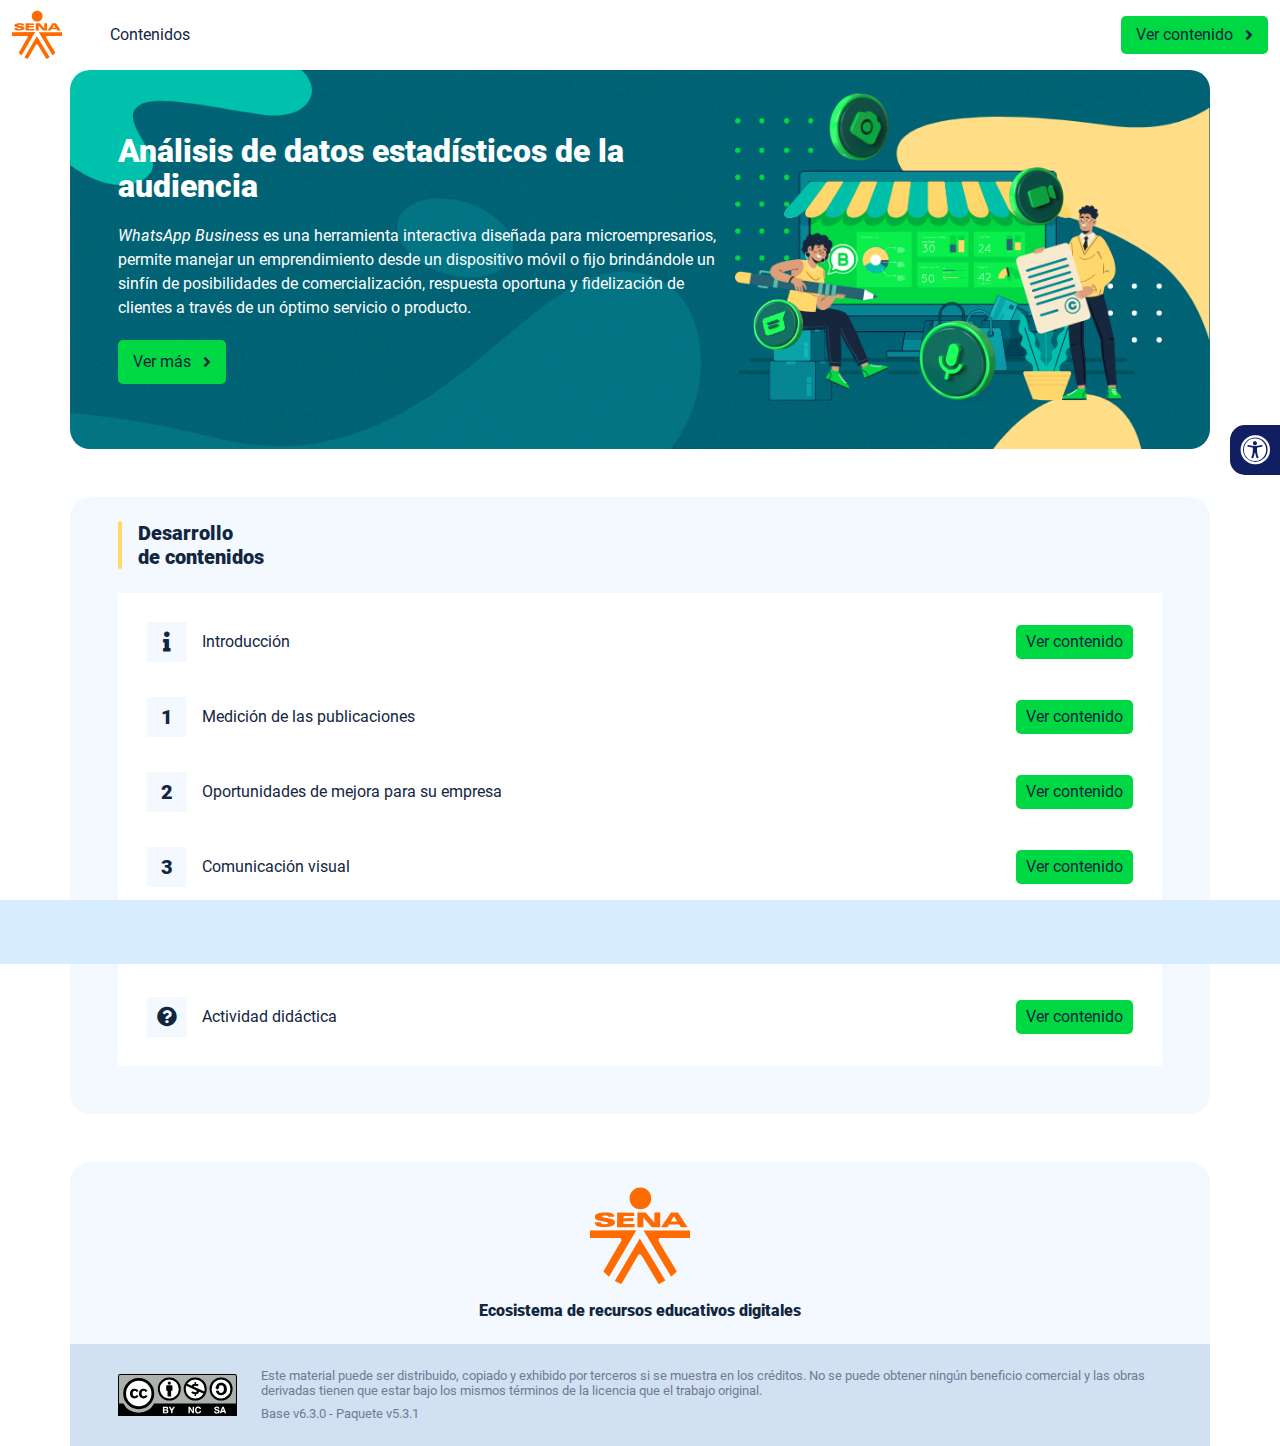
<file: index.html>
<!DOCTYPE html><html lang=""><head><meta charset="utf-8"><meta http-equiv="X-UA-Compatible" content="IE=edge"><meta name="viewport" content="width=device-width,initial-scale=1"><link rel="icon" href="favicon.ico"><title>Análisis de datos estadísticos de la audiencia</title><link href="css/chunk-0c047e41.3babef71.css" rel="prefetch"><link href="css/chunk-25b302c8.3babef71.css" rel="prefetch"><link href="css/chunk-26fc7596.3babef71.css" rel="prefetch"><link href="css/chunk-2d2747e2.3babef71.css" rel="prefetch"><link href="css/chunk-32334cb6.3babef71.css" rel="prefetch"><link href="css/chunk-3c57cd7b.3babef71.css" rel="prefetch"><link href="css/chunk-4f2d402a.3babef71.css" rel="prefetch"><link href="css/chunk-4fde0a08.14d1f3e8.css" rel="prefetch"><link href="css/chunk-515a8379.51e89f8e.css" rel="prefetch"><link href="css/chunk-59974754.28e4a118.css" rel="prefetch"><link href="css/chunk-6e1e538a.5eb299c6.css" rel="prefetch"><link href="css/chunk-766a929b.020a7f0f.css" rel="prefetch"><link href="css/chunk-f2df7d2c.3babef71.css" rel="prefetch"><link href="css/comple.281fff8e.css" rel="prefetch"><link href="css/creditos.33bcfed3.css" rel="prefetch"><link href="css/glosario.2b86a138.css" rel="prefetch"><link href="css/referencias.a76014ae.css" rel="prefetch"><link href="css/tema1.487b848e.css" rel="prefetch"><link href="css/tema2.145a0af3.css" rel="prefetch"><link href="css/tema3.8875d4e4.css" rel="prefetch"><link href="js/actividad.1ace2c6c.js" rel="prefetch"><link href="js/chunk-0206bfa0.4a79315c.js" rel="prefetch"><link href="js/chunk-0c047e41.4fd3a321.js" rel="prefetch"><link href="js/chunk-13a6037e.5573678f.js" rel="prefetch"><link href="js/chunk-18f95272.12017d0d.js" rel="prefetch"><link href="js/chunk-25b302c8.1b34e4c2.js" rel="prefetch"><link href="js/chunk-26fc7596.37d7d8ac.js" rel="prefetch"><link href="js/chunk-2c06842c.32ae0a73.js" rel="prefetch"><link href="js/chunk-2d0e96ec.ae491afd.js" rel="prefetch"><link href="js/chunk-2d208d90.2a0e5724.js" rel="prefetch"><link href="js/chunk-2d21d0e2.8a0fc40b.js" rel="prefetch"><link href="js/chunk-2d22c123.5060311f.js" rel="prefetch"><link href="js/chunk-2d2747e2.7ef6a077.js" rel="prefetch"><link href="js/chunk-2e80bb9a.4fe7454e.js" rel="prefetch"><link href="js/chunk-319206de.b0f488f5.js" rel="prefetch"><link href="js/chunk-32334cb6.75ba9ada.js" rel="prefetch"><link href="js/chunk-3c57cd7b.fbf4b1c6.js" rel="prefetch"><link href="js/chunk-3d6834f6.0d722599.js" rel="prefetch"><link href="js/chunk-4cdd78c0.199dc62d.js" rel="prefetch"><link href="js/chunk-4f2d402a.278fc267.js" rel="prefetch"><link href="js/chunk-4fde0a08.fdee7464.js" rel="prefetch"><link href="js/chunk-515a8379.2a2e7eb7.js" rel="prefetch"><link href="js/chunk-53ccb27e.6f9beb29.js" rel="prefetch"><link href="js/chunk-55d286b8.9e71834f.js" rel="prefetch"><link href="js/chunk-59974754.85d82cba.js" rel="prefetch"><link href="js/chunk-6e1e538a.a7b83e14.js" rel="prefetch"><link href="js/chunk-766a929b.82cdb3d1.js" rel="prefetch"><link href="js/chunk-c796899c.69ccb7de.js" rel="prefetch"><link href="js/chunk-e8a7823a.9fa38ef0.js" rel="prefetch"><link href="js/chunk-f2df7d2c.6572ae72.js" rel="prefetch"><link href="js/chunk-fde47172.bb4fe0e2.js" rel="prefetch"><link href="js/comple.8a7fa013.js" rel="prefetch"><link href="js/creditos.5319443e.js" rel="prefetch"><link href="js/glosario.fe6ba115.js" rel="prefetch"><link href="js/intro.52c049ad.js" rel="prefetch"><link href="js/referencias.0a7d6a71.js" rel="prefetch"><link href="js/sintesis.fe846938.js" rel="prefetch"><link href="js/tema1.3e1a57f2.js" rel="prefetch"><link href="js/tema2.abdaef0a.js" rel="prefetch"><link href="js/tema3.6565aea1.js" rel="prefetch"><link href="css/app.918c2816.css" rel="preload" as="style"><link href="css/chunk-vendors.d31f7122.css" rel="preload" as="style"><link href="js/app.cfdf85ee.js" rel="preload" as="script"><link href="js/chunk-vendors.19ed15c3.js" rel="preload" as="script"><link href="css/chunk-vendors.d31f7122.css" rel="stylesheet"><link href="css/app.918c2816.css" rel="stylesheet"></head><body><noscript><strong>We're sorry but Análisis de datos estadísticos de la audiencia doesn't work properly without JavaScript enabled. Please enable it to continue.</strong></noscript><div id="app"></div><script src="js/chunk-vendors.19ed15c3.js"></script><script src="js/app.cfdf85ee.js"></script></body></html>
</file>
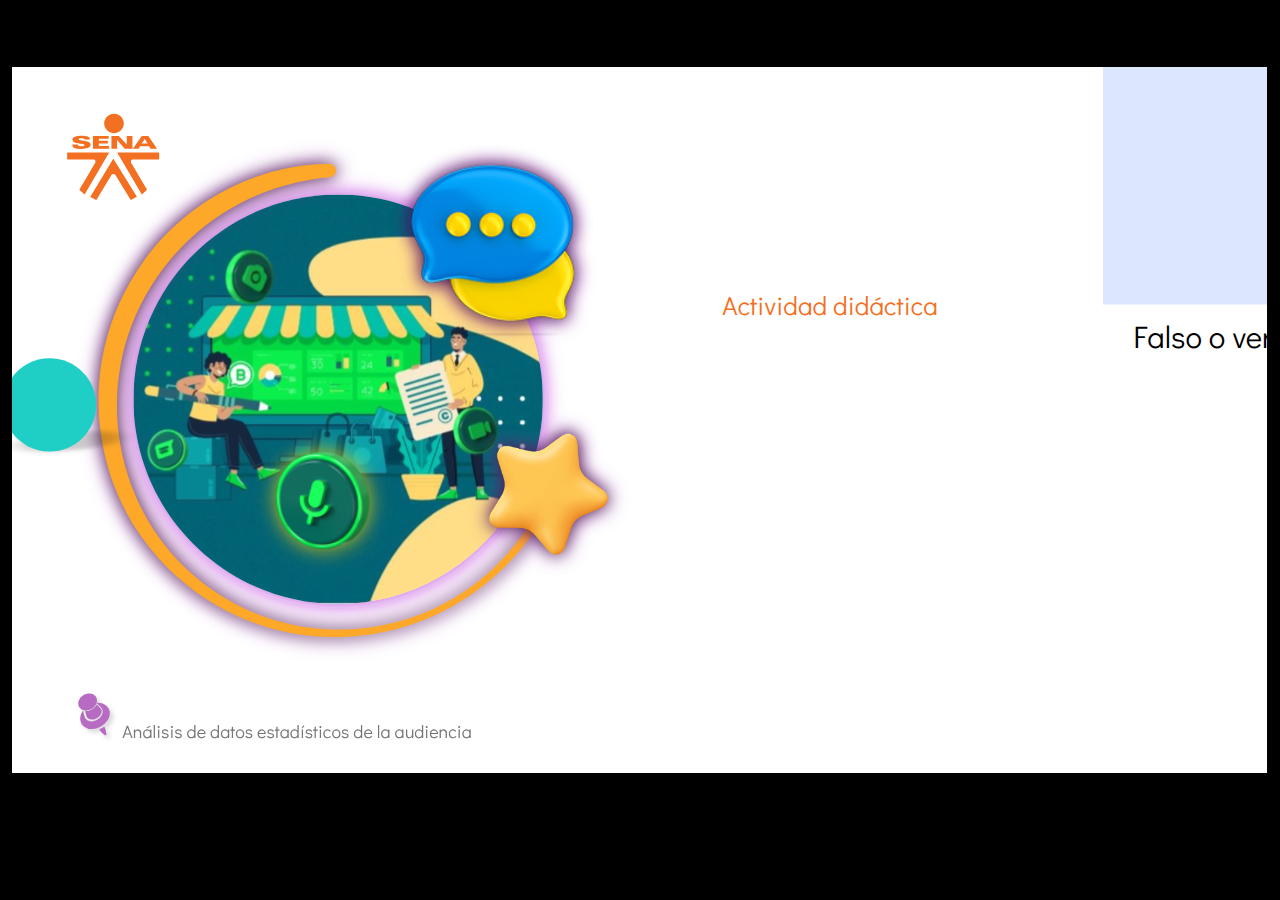
<file: actividades/story.html>
﻿<!doctype html>
<html lang="es">
<head>
  <meta charset="utf-8">
  <!-- Creado con Storyline 360 - http://www.articulate.com  -->
  <!-- version: 3.69.28997.0 -->
  <title>Actividad didáctica</title>
  <meta http-equiv="x-ua-compatible" content="IE=edge"/>
  <meta name="viewport" content="width=device-width,initial-scale=1,user-scalable=no,shrink-to-fit=no,minimal-ui"/>
  <meta name="apple-mobile-web-app-capable" content="yes"/>
  <style>
    html, body { height: 100%; padding: 0; margin: 0 }
    #app { height: 100%; width: 100%; }
  </style>

  <script>
    window.DS = {};
    window.globals = {
      DATA_PATH_BASE: '',
      HAS_FRAME: true,
      HAS_SLIDE: true,

      lmsPresent: false,
      tinCanPresent: false,
      cmi5Present: false,
      aoSupport: false,
      scale: 'show all',
      captureRc: false,
      browserSize: 'optimal',
      bgColor: '#000000',
      features: 'AccessibleVideo,ConnectionMessages,FullScreenToggle,InsertSvgPicture,LayerPresentAsDialog,MultipleQuizTracking,UpdatedThemeEditor',
      themeName: 'classic',
      preloaderColor: '#FFFFFF',
      suppressAnalytics: false,
      productChannel: 'stable',
      publishSource: 'storyline',
      aid: 'aid|5304b41d-7af7-4125-b8d1-83eb222823e2',
      cid: '02fdac38-5fa5-4d30-8068-6ca08f9661b2',
      playerVersion: '3.69.28997.0',
      publishTimestamp: '2022-11-09T20:34:09.9460224Z',
      maxIosVideoElements: 10,
      connectionSettings: { },

      
      parseParams: function(qs) {
        if (window.globals.parsedParams != null) {
          return window.globals.parsedParams;
        }
        qs = (qs || window.location.search.substr(1)).split('+').join(' ');
        var params = {},
            tokens,
            re = /[?&]?([^=]+)=([^&]*)/g;

        while (tokens = re.exec(qs)) {
          params[decodeURIComponent(tokens[1]).trim()] =
            decodeURIComponent(tokens[2]).trim();
        }
        window.globals.parsedParams = params;
        return params;
      }

    };
  </script>
  <script>
    var isIe11 = ('ActiveXObject' in window || window.MSBlobBuilder != null)
      && window.msCrypto != null && !window.ActiveXObject;
    if (isIe11) {
      window.globals.unsupportedBrowser = true;
      document.write(atob('[base64]'));
    }
  </script>
  
  <script>window.THREE = { };</script>
  
</head>
<body style="background: #000000" class="cs-HTML theme-classic">
  <!-- 360 -->
  <script>!function(e){var i=/iPhone/i,o=/iPod/i,n=/iPad/i,t=/(?=.*\bAndroid\b)(?=.*\bMobile\b)/i,d=/Android/i,s=/(?=.*\bAndroid\b)(?=.*\bSD4930UR\b)/i,b=/(?=.*\bAndroid\b)(?=.*\b(?:KFOT|KFTT|KFJWI|KFJWA|KFSOWI|KFTHWI|KFTHWA|KFAPWI|KFAPWA|KFARWI|KFASWI|KFSAWI|KFSAWA)\b)/i,r=/IEMobile/i,h=/(?=.*\bWindows\b)(?=.*\bARM\b)/i,a=/BlackBerry/i,l=/BB10/i,p=/Opera Mini/i,f=/(CriOS|Chrome)(?=.*\bMobile\b)/i,u=/(?=.*\bFirefox\b)(?=.*\bMobile\b)/i,c=new RegExp("(?:Nexus 7|BNTV250|Kindle Fire|Silk|GT-P1000)","i"),w=function(e,i){return e.test(i)},A=function(e){var A=e||navigator.userAgent,v=A.split("[FBAN");if(void 0!==v[1]&&(A=v[0]),this.apple={phone:w(i,A),ipod:w(o,A),tablet:!w(i,A)&&w(n,A),device:w(i,A)||w(o,A)||w(n,A)},this.amazon={phone:w(s,A),tablet:!w(s,A)&&w(b,A),device:w(s,A)||w(b,A)},this.android={phone:w(s,A)||w(t,A),tablet:!w(s,A)&&!w(t,A)&&(w(b,A)||w(d,A)),device:w(s,A)||w(b,A)||w(t,A)||w(d,A)},this.windows={phone:w(r,A),tablet:w(h,A),device:w(r,A)||w(h,A)},this.other={blackberry:w(a,A),blackberry10:w(l,A),opera:w(p,A),firefox:w(u,A),chrome:w(f,A),device:w(a,A)||w(l,A)||w(p,A)||w(u,A)||w(f,A)},this.seven_inch=w(c,A),this.any=this.apple.device||this.android.device||this.windows.device||this.other.device||this.seven_inch,this.phone=this.apple.phone||this.android.phone||this.windows.phone,this.tablet=this.apple.tablet||this.android.tablet||this.windows.tablet,"undefined"==typeof window)return this},v=function(){var e=new A;return e.Class=A,e};"undefined"!=typeof module&&module.exports&&"undefined"==typeof window?module.exports=A:"undefined"!=typeof module&&module.exports&&"undefined"!=typeof window?module.exports=v():"function"==typeof define&&define.amd?define("isMobile",[],e.isMobile=v()):e.isMobile=v()}(this);
    window.isMobile.apple.tablet = window.isMobile.apple.tablet ||
      (navigator.platform === 'MacIntel' && navigator.maxTouchPoints > 1);
    window.isMobile.apple.device = window.isMobile.apple.device || window.isMobile.apple.tablet;
    window.isMobile.tablet = window.isMobile.tablet || window.isMobile.apple.tablet;
    window.isMobile.any = window.isMobile.any || window.isMobile.apple.tablet;
  </script>

  <div id="focus-sink" tabindex="-1"></div>

  <div id="preso"></div>
  <script>
    (function() {

      var classTypes = [ 'desktop', 'mobile', 'phone', 'tablet' ];

      var addDeviceClasses = function(prefix, testObj) {
        var curr, i;
        for (i = 0; i < classTypes.length; i++) {
          curr = classTypes[i];
          if (testObj[curr]) {
            document.body.classList.add(prefix + curr);
          }
        }
      };

      var params = window.globals.parseParams(),
          isDevicePreview = params.devicepreview === '1',
          isPhoneOverride = params.deviceType === 'phone' || (isDevicePreview && params.phone == '1'),
          isTabletOverride = (params.deviceType === 'tablet' || isDevicePreview) && !isPhoneOverride,
          isMobileOverride = isPhoneOverride || isTabletOverride;

      var deviceView = {
        desktop: !window.isMobile.any && !isMobileOverride,
        mobile: window.isMobile.any || isMobileOverride,
        phone: isPhoneOverride || (window.isMobile.phone && !isTabletOverride),
        tablet: isTabletOverride || window.isMobile.tablet
      };

      window.globals.deviceView = deviceView;
      window.isMobile.desktop = !window.isMobile.any;
      window.isMobile.mobile = window.isMobile.any;

      addDeviceClasses('view-', deviceView);

    })();
  </script>
  
  <script src='story_content/user.js' type=text/javascript></script>
  <div class="slide-loader"></div>

  <script>
    if (window.globals.deviceView.isMobile) { var doc = document, loader = doc.body.querySelector('.slide-loader'); [ 1, 2, 3 ].forEach(function(n) { var d = doc.createElement('div'); d.style.backgroundColor = window.globals.preloaderColor; d.classList.add('mobile-loader-dot'); d.classList.add('dot' + n); loader.appendChild(d); }); }
  </script>

  <div class="mobile-load-title-overlay" style="display: none">
    <div class="mobile-load-title">Actividad_did&#225;ctica-CF2 51220026 WhatsApp Business (2)</div>
  </div>

  <div class="mobile-chrome-warning"></div>

  
<style>
  .warn-connection-dialog {
    display: none;
    background: transparent;
    pointer-events: none;
    position: fixed;
    left: 0;
    top: 0;
    width: 100%;
    height: 100%;
    z-index: 999;
  }

  .warn-connection-content {
    border-radius: 4px;
    background: white;
    border: 1px solid #E7E7E7;
    color: #333333;
    box-shadow: 0 2px 4px rgba(0, 0, 0, 0.25);
    transition: all 150ms ease-out;
    position: absolute;
    white-space: nowrap;
  }

  .view-phone.is-landscape .warn-connection-content {
    left: 23px;
    bottom: 23px;
  }

  .view-tablet.is-landscape .warn-connection-content {
    left: 50%;
    top: 20px;
    transform: translateX(-50%);
  }

  .is-portrait .warn-connection-content {
    transform: translate(-50%, calc(-100% - 15px));
  }

  .warn-connection-content p {
    display: inline-block;
    margin: 0 8px 0 0;
    line-height: 33px;
    font-size: 11px;
  }

  .warn-connection-content svg {
    position: relative;
    vertical-align: middle;
    margin: 0 2px 2px 8px;
  }

  .view-desktop .warn-connection-content {
    left: 1.5em;
    bottom: 1.5em;
  }

  .view-desktop .warn-connection-content p {
    font-size: 1.1em;
  }

  .is-offline .warn-connection-dialog {
    display: block;
  }

  .is-offline .cs-panel * {
    pointer-events: none !important;
  }

  .is-offline .cs-panel {
    pointer-events: all !important;
  }

  .is-offline #nav-controls * {
    pointer-events: none !important;
  }

  .is-offline #nav-controls {
    pointer-events: all !important;
  }
</style>

<div class="warn-connection-dialog">
  <div class="warn-connection-content">
    <svg width="17" height="15" viewBox="0 0 17 15" xmlns="http://www.w3.org/2000/svg">
      <path fill="#8F0000" stroke="white" d="M16.07,12.98 L15.88,12.23 L9.51,1.21 C8.97,0.26,7.6,0.26,7.06,1.21 L0.69,12.23 C0.15,13.16,0.81,14.36,1.91,14.36 H14.65 C15.47,14.36,16.05,13.7,16.07,12.98 Z"/>
      <path fill="white" stroke="white" d="M8.58,5.5 C8.35,5.28,8.5,5.35,8.21,5.32 C8.09,5.35,7.97,5.49,7.96,5.67 C7.97,5.79,7.98,5.92,7.98,6.04 L7.98,6.04 C7.99,6.17,8,6.31,8.01,6.43 L8.01,6.44 C8.03,6.92,8.06,7.41,8.09,7.9 L8.09,7.9 C8.12,8.39,8.14,8.88,8.17,9.37 C8.17,9.39,8.18,9.42,8.2,9.44 C8.23,9.46,8.25,9.47,8.28,9.47 C8.31,9.47,8.34,9.46,8.35,9.44 C8.37,9.43,8.38,9.4,8.39,9.35 L8.39,9.34 C8.39,9.24,8.4,9.15,8.4,9.05 L8.4,9.05 C8.41,8.96,8.41,8.86,8.42,8.75 C8.43,8.44,8.45,8.12,8.47,7.81 L8.47,7.81 C8.49,7.49,8.51,7.18,8.53,6.87 C8.55,6.46,8.56,6.05,8.59,5.64 L8.6,5.62 C8.6,5.57,8.59,5.53,8.58,5.5 L8.21,5.32 Z"/>
      <circle fill="white" stroke="white" cx="8.3" cy="11.35" r="0.3"/>
    </svg>
    <p>You are offline. Trying to reconnect...</p>
  </div>
</div>

<script>
  (function() {
    window.DS.connection = {
      warningShown: false,
      assets: {},
      loadingAssetGroup: false,
      retryDelay: 500
    };

    // @TODO this is POC code and can be cleaned up a bit more if we move forward
    // with the feature



    // The `window.globals.features` variable must be set in `webpack.dev.config` when testing locally - it is not enough
    // to have it in the data - but it must be set there as well.
    var useConnectionMessages = window.AbortController != null &&
      window.location.protocol != 'file:' &&
      window.globals.features.indexOf('ConnectionMessages') != -1;

    window.DS.connection.useConnectionMessages = useConnectionMessages

    var assetCount = 0;
    var checkLoadedId;
    var connectionSettings = window.globals.connectionSettings;

    if (useConnectionMessages && connectionSettings != null) {
      var contentEl = document.querySelector('.warn-connection-content');
      var messageEl = contentEl.querySelector('p')

      if (connectionSettings.useDarkTheme) {
        contentEl.style.borderColor = '#BABBBA';
        contentEl.style.backgroundColor = '#282828';
        contentEl.style.color = '#FFFFFF';
      }

      if (connectionSettings.message != null) {
        messageEl.textContent = window.decodeURIComponent(connectionSettings.message);
      }
    }

    function checkAssetsReady() {
      for (var i in DS.connection.assets) {
        if (!DS.connection.assets[i].success) {
          return false;
        }
      }
      return true;
    }

    function stopAssetGroup() {
      if (!useConnectionMessages) { return; }

      assetCount = 0;

      DS.connection.oldAssetGroup = DS.connection.assets;
      DS.connection.assets = {};
      DS.connection.loadingAssetGroup = false;
      clearInterval(checkLoadedId);
    }

    function startAssetGroup() {
      if (!useConnectionMessages) { return; }
      var ticks = 0;
      clearInterval(checkLoadedId);
      checkLoadedId = setInterval(function() {
        var loaded = 0;
        if (assetCount === 0 && loaded === 0) {
          clearInterval(checkLoadedId);
          return;
        }

        for (var i in DS.connection.assets) {
          if (DS.connection.assets[i].success) {
            loaded++;
          }
        }

        if (assetCount === loaded && checkAssetsReady()) {
          for (var i in DS.connection.assets) {
            if (DS.connection.assets[i].action) {
              DS.connection.assets[i].action();
            }
          }
          hideWarning();
          stopAssetGroup();
        }
      }, 100)
    }

    function requiredAsset(url, action, retry, type) {
      if (!useConnectionMessages) { return; }
      if (DS.connection.assets[url]) { return; }

      DS.connection.assets[url] = {
        success: false, action: action, retry: retry, type: type
      };
      assetCount = Object.keys(DS.connection.assets).length;
      if (!DS.connection.loadingAssetGroup) {
        startAssetGroup();
      }
      DS.connection.loadingAssetGroup = true;
    }

    function assetLoaded(url) {
      if (!useConnectionMessages) { return; }
      if (DS.connection.assets[url]) {
        DS.connection.assets[url].success = true;
      }
    }

    function assetFailed(url) {
      if (!useConnectionMessages) { return; }
      if (!DS.connection.assets[url]) {
        if (/\.js$/.test(url)) {
          setTimeout(function() {
            if (DS.connection.lastSlideLoaded != null) {
              DS.connection.lastSlideLoaded();
            }
          }, DS.connection.retryDelay);
        }
        return;
      }
      if (!DS.connection.warningShown) { showWarning(); }
      if (DS.connection.assets[url].retry) {
        setTimeout(function() {
          if (!DS.connection.assets[url].success) {
            DS.connection.assets[url].retry()
          }
        }, DS.connection.retryDelay);
      }
    }

    function hideWarning() {
      document.body.classList.remove('is-offline');
      DS.connection.warningShown = false;
    }
    DS.connection.hideWarning = hideWarning

    function showWarning(btn) {
      document.body.classList.add('is-offline')
      DS.connection.warningShown = true;
      updateWarningPosition();
    }

    function updateWarningPosition() {
      if (!DS.connection.warningShown) {
        return;
      }

      var isPortrait = document.body.classList.contains('is-portrait');
      var warningEl = document.querySelector('.warn-connection-content');

      if (isPortrait) {
        var slide = document.querySelector('.primary-slide');
        var slideRect = slide.getBoundingClientRect();

        warningEl.style.top = `${slideRect.top}px`
        warningEl.style.left = `${slideRect.left + slideRect.width / 2}px`
      } else {
        warningEl.style.top = null;
        warningEl.style.left = null;
      }

      window.requestAnimationFrame(updateWarningPosition);
    }

    // these will all be noops if the feature flag isn't set in
    // the data and `window.globals.features`
    DS.connection.requiredAsset = requiredAsset;
    DS.connection.assetLoaded = assetLoaded;
    DS.connection.assetFailed = assetFailed;
    DS.connection.stopAssetGroup = stopAssetGroup;
    DS.connection.startAssetGroup = startAssetGroup;
  })();
</script>


  <script>
    
    if (window.autoSpider && window.vInterfaceObject) {
      document.querySelector('.mobile-load-title-overlay').style.display = 'none';
    }
  </script>

  

  <link rel="stylesheet" href="html5/data/css/output.min.css" data-noprefix/>
</body>
<script src="html5/lib/scripts/bootstrapper.min.js"></script>
</html>
</file>
<file: css/chunk-0c047e41.3babef71.css>
.actividad[data-v-22adfd6b]{background-color:#f2f2f2}.horizontal-scroll__wrapper[data-v-22adfd6b]{overflow:hidden}.horizontal-scroll[data-v-22adfd6b]{display:flex;transition:transform .5s ease-in-out;align-items:center;flex-wrap:nowrap}.horizontal-scroll[data-v-22adfd6b]:not(.row){width:100%}.horizontal-scroll--item-fw[data-v-22adfd6b]>div{flex-grow:0;flex-shrink:0;width:100%;margin:0!important}
</file>
<file: css/chunk-25b302c8.3babef71.css>
.actividad[data-v-22adfd6b]{background-color:#f2f2f2}.horizontal-scroll__wrapper[data-v-22adfd6b]{overflow:hidden}.horizontal-scroll[data-v-22adfd6b]{display:flex;transition:transform .5s ease-in-out;align-items:center;flex-wrap:nowrap}.horizontal-scroll[data-v-22adfd6b]:not(.row){width:100%}.horizontal-scroll--item-fw[data-v-22adfd6b]>div{flex-grow:0;flex-shrink:0;width:100%;margin:0!important}
</file>
<file: css/chunk-26fc7596.3babef71.css>
.actividad[data-v-22adfd6b]{background-color:#f2f2f2}.horizontal-scroll__wrapper[data-v-22adfd6b]{overflow:hidden}.horizontal-scroll[data-v-22adfd6b]{display:flex;transition:transform .5s ease-in-out;align-items:center;flex-wrap:nowrap}.horizontal-scroll[data-v-22adfd6b]:not(.row){width:100%}.horizontal-scroll--item-fw[data-v-22adfd6b]>div{flex-grow:0;flex-shrink:0;width:100%;margin:0!important}
</file>
<file: css/chunk-2d2747e2.3babef71.css>
.actividad[data-v-22adfd6b]{background-color:#f2f2f2}.horizontal-scroll__wrapper[data-v-22adfd6b]{overflow:hidden}.horizontal-scroll[data-v-22adfd6b]{display:flex;transition:transform .5s ease-in-out;align-items:center;flex-wrap:nowrap}.horizontal-scroll[data-v-22adfd6b]:not(.row){width:100%}.horizontal-scroll--item-fw[data-v-22adfd6b]>div{flex-grow:0;flex-shrink:0;width:100%;margin:0!important}
</file>
<file: css/chunk-32334cb6.3babef71.css>
.actividad[data-v-22adfd6b]{background-color:#f2f2f2}.horizontal-scroll__wrapper[data-v-22adfd6b]{overflow:hidden}.horizontal-scroll[data-v-22adfd6b]{display:flex;transition:transform .5s ease-in-out;align-items:center;flex-wrap:nowrap}.horizontal-scroll[data-v-22adfd6b]:not(.row){width:100%}.horizontal-scroll--item-fw[data-v-22adfd6b]>div{flex-grow:0;flex-shrink:0;width:100%;margin:0!important}
</file>
<file: css/chunk-3c57cd7b.3babef71.css>
.actividad[data-v-22adfd6b]{background-color:#f2f2f2}.horizontal-scroll__wrapper[data-v-22adfd6b]{overflow:hidden}.horizontal-scroll[data-v-22adfd6b]{display:flex;transition:transform .5s ease-in-out;align-items:center;flex-wrap:nowrap}.horizontal-scroll[data-v-22adfd6b]:not(.row){width:100%}.horizontal-scroll--item-fw[data-v-22adfd6b]>div{flex-grow:0;flex-shrink:0;width:100%;margin:0!important}
</file>
<file: css/chunk-4f2d402a.3babef71.css>
.actividad[data-v-22adfd6b]{background-color:#f2f2f2}.horizontal-scroll__wrapper[data-v-22adfd6b]{overflow:hidden}.horizontal-scroll[data-v-22adfd6b]{display:flex;transition:transform .5s ease-in-out;align-items:center;flex-wrap:nowrap}.horizontal-scroll[data-v-22adfd6b]:not(.row){width:100%}.horizontal-scroll--item-fw[data-v-22adfd6b]>div{flex-grow:0;flex-shrink:0;width:100%;margin:0!important}
</file>
<file: css/chunk-4fde0a08.14d1f3e8.css>
.actividad[data-v-a108b06a]{background-color:#f2f2f2}.header[data-v-a108b06a]{position:sticky;top:0;padding-top:10px;padding-bottom:10px;background-color:#fff;z-index:10010;line-height:1.1em}.header__logo[data-v-a108b06a]{width:50px}@media (max-width:576px){.header__componente-formativo[data-v-a108b06a]{font-size:.8em}}.header__menu[data-v-a108b06a]{cursor:pointer}.header__menu span[data-v-a108b06a]{font-size:.7em;display:block;line-height:1em;text-align:center;color:#111e61}.header__menu__btn[data-v-a108b06a]{width:30px;height:30px;position:relative;margin-bottom:4px}.header__menu__btn .line-1[data-v-a108b06a],.header__menu__btn .line-2[data-v-a108b06a],.header__menu__btn .line-3[data-v-a108b06a]{height:4px;width:30px;background-color:#111e61;transform-origin:center center;position:absolute;left:0;border-radius:2px}.header__menu__btn .line-1[data-v-a108b06a]{top:4px;-webkit-animation:line-1-inactive-data-v-a108b06a .5s ease-in-out forwards;animation:line-1-inactive-data-v-a108b06a .5s ease-in-out forwards}.header__menu__btn .line-2[data-v-a108b06a]{top:13px;-webkit-animation:line-2-inactive-data-v-a108b06a .5s ease-in-out forwards;animation:line-2-inactive-data-v-a108b06a .5s ease-in-out forwards}.header__menu__btn .line-3[data-v-a108b06a]{top:22px;-webkit-animation:line-3-inactive-data-v-a108b06a .5s ease-in-out forwards;animation:line-3-inactive-data-v-a108b06a .5s ease-in-out forwards}.header__menu__btn[data-v-a108b06a]:hover{cursor:pointer}.header__menu__btn--open .line-1[data-v-a108b06a]{-webkit-animation:line-1-active-data-v-a108b06a .5s ease-in-out forwards;animation:line-1-active-data-v-a108b06a .5s ease-in-out forwards}.header__menu__btn--open .line-2[data-v-a108b06a]{-webkit-animation:line-2-active-data-v-a108b06a .5s ease-in-out forwards;animation:line-2-active-data-v-a108b06a .5s ease-in-out forwards}.header__menu__btn--open .line-3[data-v-a108b06a]{-webkit-animation:line-3-active-data-v-a108b06a .5s ease-in-out forwards;animation:line-3-active-data-v-a108b06a .5s ease-in-out forwards}@-webkit-keyframes line-1-active-data-v-a108b06a{0%{transform:translate(0) rotate(0)}50%{transform:translateY(9px) rotate(0)}to{transform:translateY(9px) rotate(45deg)}}@keyframes line-1-active-data-v-a108b06a{0%{transform:translate(0) rotate(0)}50%{transform:translateY(9px) rotate(0)}to{transform:translateY(9px) rotate(45deg)}}@-webkit-keyframes line-2-active-data-v-a108b06a{0%{transform:scale(1)}to{transform:scale(0)}}@keyframes line-2-active-data-v-a108b06a{0%{transform:scale(1)}to{transform:scale(0)}}@-webkit-keyframes line-3-active-data-v-a108b06a{0%{transform:translate(0) rotate(0)}50%{transform:translateY(-9px) rotate(0)}to{transform:translateY(-9px) rotate(-45deg)}}@keyframes line-3-active-data-v-a108b06a{0%{transform:translate(0) rotate(0)}50%{transform:translateY(-9px) rotate(0)}to{transform:translateY(-9px) rotate(-45deg)}}@-webkit-keyframes line-1-inactive-data-v-a108b06a{0%{transform:translateY(9px) rotate(45deg)}50%{transform:translateY(9px) rotate(0)}to{transform:translate(0) rotate(0)}}@keyframes line-1-inactive-data-v-a108b06a{0%{transform:translateY(9px) rotate(45deg)}50%{transform:translateY(9px) rotate(0)}to{transform:translate(0) rotate(0)}}@-webkit-keyframes line-2-inactive-data-v-a108b06a{0%{transform:scale(0)}to{transform:scale(1)}}@keyframes line-2-inactive-data-v-a108b06a{0%{transform:scale(0)}to{transform:scale(1)}}@-webkit-keyframes line-3-inactive-data-v-a108b06a{0%{transform:translateY(-9px) rotate(-45deg)}50%{transform:translateY(-9px) rotate(0)}to{transform:translate(0) rotate(0)}}@keyframes line-3-inactive-data-v-a108b06a{0%{transform:translateY(-9px) rotate(-45deg)}50%{transform:translateY(-9px) rotate(0)}to{transform:translate(0) rotate(0)}}
</file>
<file: css/chunk-515a8379.51e89f8e.css>
.actividad{background-color:#f2f2f2}.banner-interno{position:relative}.banner-interno__fondo{position:absolute;top:0;bottom:-50px;left:0;right:0;background-color:#006475;background-size:cover;background-position:50%}.banner-interno__titulo{display:flex;align-items:center}.banner-interno__titulo__icono{display:block;width:32px;height:32px;border-radius:50%;background-color:#fff;position:relative}.banner-interno__titulo__icono i{color:#006475;position:absolute;left:50%;top:50%;transform:translate(-50%,-50%)}.banner-interno__titulo h1,.banner-interno__titulo h2,.banner-interno__titulo h3,.banner-interno__titulo h4,.banner-interno__titulo h5,.banner-interno__titulo h6{color:#fff;line-height:1.1em}
</file>
<file: css/chunk-59974754.28e4a118.css>
.actividad{background-color:#f2f2f2}.aside-menu{position:sticky;top:70px;flex:0 0 0;width:0;min-height:calc(100vh - 70px);max-height:calc(100vh - 70px);background-color:#f3f9ff;transition:flex .5s ease-in-out,width .5s ease-in-out;overflow-x:hidden;z-index:100001}.aside-menu a{color:#111e61}.aside-menu--open{flex:0 0 300px;width:300px}.aside-menu__content{width:300px;display:flex;flex-direction:column;justify-content:space-between;min-height:calc(100vh - 70px);max-height:calc(100vh - 70px);border-right:1px solid #d8ecff}@media (max-height:800px){.aside-menu__content{min-height:800px;max-height:800px;overflow-y:auto}}.aside-menu__header{padding:10px;text-align:center;background-color:#d8ecff}.aside-menu__header h4{margin:0}.aside-menu__menu{overflow-y:auto;flex-grow:1;list-style:none;padding-left:0;margin-bottom:0}.aside-menu__menu__item--active .aside-menu__menu__item__lnk,.aside-menu__menu__item--active .aside-menu__sec-menu__item__lnk{background-color:#d8ecff;font-weight:700}.aside-menu__menu__item--sub-menu:hover,.aside-menu__menu__item:hover,.aside-menu__sec-menu__item:hover{background-color:#d8ecff}.aside-menu__menu__item--sub-menu{padding-left:10px}.aside-menu__menu__item--sub-menu--active .aside-menu__menu__item__lnk,.aside-menu__menu__item--sub-menu--active .aside-menu__sec-menu__item__lnk{background-color:#d8ecff;font-weight:700;position:relative}.aside-menu__menu__item--sub-menu--active .aside-menu__menu__item__lnk:before,.aside-menu__menu__item--sub-menu--active .aside-menu__sec-menu__item__lnk:before{content:"";display:block;position:absolute;left:0;bottom:0;top:0;width:4px;border-radius:2px;background-color:#ffd76a}.aside-menu__menu__item__lnk,.aside-menu__sec-menu__item__lnk{display:flex;align-items:center;padding:10px 15px;line-height:1.1em}.aside-menu__menu__item__lnk i,.aside-menu__menu__item__lnk span,.aside-menu__sec-menu__item__lnk i,.aside-menu__sec-menu__item__lnk span{margin-right:10px}.aside-menu__menu__item__lnk i:last-child,.aside-menu__menu__item__lnk span:last-child,.aside-menu__sec-menu__item__lnk i:last-child,.aside-menu__sec-menu__item__lnk span:last-child{margin-right:0}.aside-menu__sec-menu{background-color:#d8ecff;padding:10px 0;flex-shrink:0;margin-bottom:0}.aside-menu__sec-menu__item{padding:10px 15px}.aside-menu__sec-menu__item__lnk{padding:0;border-radius:1em}.aside-menu__sec-menu__item__lnk i{display:block;width:2em;height:2em;padding:.5em 0;text-align:center;background-color:#fff;border-radius:50%}.aside-menu__sec-menu__item__lnk:hover{background-color:#fff}@media (max-width:992px){.aside-menu{position:fixed;top:70px}}@media (max-width:576px){.aside-menu__sec-menu{padding-bottom:110px}}
</file>
<file: css/chunk-6e1e538a.5eb299c6.css>
.actividad[data-v-4f6b7c58]{background-color:#f2f2f2}.accesibilidad[data-v-4f6b7c58]{position:fixed;right:0;top:50vh;height:50px;background-color:#111e61;border-top-left-radius:15px;border-bottom-left-radius:15px;transform:translateY(-50%) translateX(100%) translateX(-50px);overflow:hidden;transition:transform .3s ease-in-out,height .3s ease-in-out}.accesibilidad[data-v-4f6b7c58]:hover{transform:translateY(-50%) translateX(0);height:12.75rem}.accesibilidad [data-v-4f6b7c58]{color:#fff}.accesibilidad__menu__content .accesibilidad__menu__item[data-v-4f6b7c58]{cursor:pointer}.accesibilidad__menu__content .accesibilidad__menu__item[data-v-4f6b7c58]:hover{background-color:#273685}.accesibilidad__menu__content .accesibilidad__menu__item[data-v-4f6b7c58]:last-child{border:none}.accesibilidad__menu__item[data-v-4f6b7c58]{display:flex;align-items:center;padding:10px;border-bottom:1px solid #273685;line-height:1em;-moz-user-select:none;-ms-user-select:none;user-select:none}.accesibilidad__menu i[data-v-4f6b7c58]{font-size:30px;font-style:normal;margin-right:10px;line-height:1em}.accesibilidad__menu img[data-v-4f6b7c58]{width:30px;margin-right:10px}
</file>
<file: css/chunk-766a929b.020a7f0f.css>
.actividad{background-color:#f2f2f2}.barra-avance{display:flex;align-items:center;justify-content:space-between;position:fixed;bottom:0;left:0;width:100%;padding:10px;background-color:#d8ecff;transition:transform .5s ease-in-out;z-index:100000}.barra-avance__barra{margin:0 20px;flex:1;position:relative;max-width:800px}.barra-avance__barra--amarilla,.barra-avance__barra--blanca{height:4px}.barra-avance__barra--amarilla:after,.barra-avance__barra--amarilla:before,.barra-avance__barra--blanca:after,.barra-avance__barra--blanca:before{content:"";display:block;width:10px;height:10px;border-radius:50%;position:absolute;top:50%}.barra-avance__barra--amarilla:before,.barra-avance__barra--blanca:before{left:0;transform:translate(-50%,-50%)}.barra-avance__barra--amarilla:after,.barra-avance__barra--blanca:after{right:0;transform:translate(50%,-50%)}.barra-avance__barra--blanca{background-color:#fff}.barra-avance__barra--blanca:after,.barra-avance__barra--blanca:before{background-color:#fff}.barra-avance__barra--amarilla{position:absolute;width:100%;top:0;background-color:#00d843}.barra-avance__barra--amarilla:after,.barra-avance__barra--amarilla:before{background-color:#00d843}.barra-avance__boton--regresar{background-color:#b0c0d2}.barra-avance__boton--regresar span{color:#111e61!important}.barra-avance__boton--disable{opacity:0;pointer-events:none}.barra-avance--open{transform:translateY(0)}.barra-avance--close{transform:translateY(100%)}
</file>
<file: css/chunk-f2df7d2c.3babef71.css>
.actividad[data-v-22adfd6b]{background-color:#f2f2f2}.horizontal-scroll__wrapper[data-v-22adfd6b]{overflow:hidden}.horizontal-scroll[data-v-22adfd6b]{display:flex;transition:transform .5s ease-in-out;align-items:center;flex-wrap:nowrap}.horizontal-scroll[data-v-22adfd6b]:not(.row){width:100%}.horizontal-scroll--item-fw[data-v-22adfd6b]>div{flex-grow:0;flex-shrink:0;width:100%;margin:0!important}
</file>
<file: css/comple.281fff8e.css>
.banner-interno{position:relative}.banner-interno__fondo{position:absolute;top:0;bottom:-50px;left:0;right:0;background-color:#006475;background-size:cover;background-position:50%}.banner-interno__titulo{display:flex;align-items:center}.banner-interno__titulo__icono{display:block;width:32px;height:32px;border-radius:50%;background-color:#fff;position:relative}.banner-interno__titulo__icono i{color:#006475;position:absolute;left:50%;top:50%;transform:translate(-50%,-50%)}.banner-interno__titulo h1,.banner-interno__titulo h2,.banner-interno__titulo h3,.banner-interno__titulo h4,.banner-interno__titulo h5,.banner-interno__titulo h6{color:#fff;line-height:1.1em}.actividad{background-color:#f2f2f2}.complementario__enlaces{display:flex;justify-content:center;flex-wrap:wrap}.complementario__enlaces a{margin:0 5px}.complementario__btn{font-size:1.5em;line-height:1em}table{width:calc(100% - 1px);min-width:800px}table thead{background-color:#d8ecff}table thead th{border-color:#d8ecff}table td,table th{padding:25px 20px;text-align:center}
</file>
<file: css/creditos.33bcfed3.css>
.banner-interno{position:relative}.banner-interno__fondo{position:absolute;top:0;bottom:-50px;left:0;right:0;background-color:#006475;background-size:cover;background-position:50%}.banner-interno__titulo{display:flex;align-items:center}.banner-interno__titulo__icono{display:block;width:32px;height:32px;border-radius:50%;background-color:#fff;position:relative}.banner-interno__titulo__icono i{color:#006475;position:absolute;left:50%;top:50%;transform:translate(-50%,-50%)}.banner-interno__titulo h1,.banner-interno__titulo h2,.banner-interno__titulo h3,.banner-interno__titulo h4,.banner-interno__titulo h5,.banner-interno__titulo h6{color:#fff;line-height:1.1em}.actividad{background-color:#f2f2f2}.creditos-vista .tarjeta.credito{background-color:#d2e1f1}.creditos{color:#727997;overflow-x:auto}.creditos__item{min-width:490px}.creditos p{line-height:1.3em;margin-bottom:0;color:#727997}.creditos__titulo{font-weight:700;background-color:#d2e1f1;padding:5px 10px;border-top-radius:5px;border-top-left-radius:5px;border-top-right-radius:5px}.creditos table td,.creditos table th{border-color:#d2e1f1}
</file>
<file: css/glosario.2b86a138.css>
.banner-interno{position:relative}.banner-interno__fondo{position:absolute;top:0;bottom:-50px;left:0;right:0;background-color:#006475;background-size:cover;background-position:50%}.banner-interno__titulo{display:flex;align-items:center}.banner-interno__titulo__icono{display:block;width:32px;height:32px;border-radius:50%;background-color:#fff;position:relative}.banner-interno__titulo__icono i{color:#006475;position:absolute;left:50%;top:50%;transform:translate(-50%,-50%)}.banner-interno__titulo h1,.banner-interno__titulo h2,.banner-interno__titulo h3,.banner-interno__titulo h4,.banner-interno__titulo h5,.banner-interno__titulo h6{color:#fff;line-height:1.1em}.actividad{background-color:#f2f2f2}.glosario__letra-item{display:flex}.glosario__letra-item__texto{padding-top:5px}.glosario__letra-item__letra__icono{width:32px;height:32px;position:relative;line-height:1em;border-radius:50%;background-color:#d2e1f1}.glosario__letra-item__letra__icono span{position:absolute;left:50%;top:50%;transform:translate(-50%,-50%);font-size:1.1em;font-weight:900}
</file>
<file: css/referencias.a76014ae.css>
.banner-interno{position:relative}.banner-interno__fondo{position:absolute;top:0;bottom:-50px;left:0;right:0;background-color:#006475;background-size:cover;background-position:50%}.banner-interno__titulo{display:flex;align-items:center}.banner-interno__titulo__icono{display:block;width:32px;height:32px;border-radius:50%;background-color:#fff;position:relative}.banner-interno__titulo__icono i{color:#006475;position:absolute;left:50%;top:50%;transform:translate(-50%,-50%)}.banner-interno__titulo h1,.banner-interno__titulo h2,.banner-interno__titulo h3,.banner-interno__titulo h4,.banner-interno__titulo h5,.banner-interno__titulo h6{color:#fff;line-height:1.1em}.actividad{background-color:#f2f2f2}.referencias__item:last-child hr{display:none}.referencias__item a{color:#2196f3;text-decoration:underline;overflow-wrap:break-word}
</file>
<file: css/tema1.487b848e.css>
.actividad{background-color:#f2f2f2}.cont_1_1:before{content:"";position:absolute;width:95%;height:89%;bottom:0;background-color:#faebcd;border-bottom-right-radius:50px;border-top-left-radius:50px;right:0}.cont_1_2:before{content:"";position:absolute;width:95%;height:100%;bottom:0;background-color:#a6e9e2;border-bottom-right-radius:50px;border-top-left-radius:50px;left:0}.cont_1_3:before{content:"";width:125%;left:-15%;height:100%;position:absolute;top:0;background-color:#effbfa}.card__scale{transition:all .2s ease-in-out}.card__scale:hover{cursor:pointer;transform:translateY(-40px)}.cont_tarjeta_1:hover .p-4{background-color:#faebcd!important}.tarjeta.color-acento-botones--borde{background-color:#d8f5f2;border:4px solid #a7e8dc}.tabs-a__tab{background-color:#e8e8e8}.slyder-f .horizontal-scroll{display:flex!important;align-items:stretch!important;height:100%}.slyder-f .horizontal-scroll .slyder-f__slyde{display:flex;align-items:stretch}.tabs-b__tab__icon img{filter:grayscale(1)}.tabs-b__tab.tabs-b__tab--active .tabs-b__tab__icon img{filter:none}.tabs-b__tab{border-bottom:0}.tabs-b.color-acento-contenido .tabs-b__tab--active{border-right:0}@media screen and (max-width:1200px){.cont_1_1:before{width:100%;height:100%;bottom:0;background-color:#faebcd;border-bottom-right-radius:0;border-top-left-radius:0}.cont_1_2:before{width:100%;height:100%;bottom:0;background-color:#a6e9e2;border-bottom-right-radius:0;border-top-left-radius:0}}
</file>
<file: css/tema2.145a0af3.css>
.actividad{background-color:#f2f2f2}.cont_2_1:before{content:"";position:absolute;width:125%;height:100%;left:-15%;top:0;background-color:#d0f4f0}.cont_2_2:before{content:"";position:absolute;width:95%;height:89%;bottom:0;background-color:#faebcd;border-bottom-right-radius:50px;border-top-left-radius:50px;left:0}.slyder-a__btn--atrs,.slyder-a__btn--sigt{background-color:#00c1ab;background-image:url(../img/10.a08c0ca2.svg)!important}.slyder-a__bullets__item{background-color:#f2e3c2}.slyder-a__bullets__item--active{background-color:#00c1ab!important;border:0!important}@media screen and (max-width:1200px){.cont_2_2:before{width:100%;height:100%;background-color:#faebcd;border-bottom-right-radius:0;border-top-left-radius:0}}
</file>
<file: css/tema3.8875d4e4.css>
.actividad{background-color:#f2f2f2}.cont_4_1:before{position:absolute;content:"";width:125%;left:-15%;height:100%;top:0;background:#faebcd;background:linear-gradient(1turn,#faebcd 80%,#fff 0)}.cont_4_2:before{content:"";position:absolute;width:125%;height:100%;left:-15%;top:0;background-color:#d0f4f0}.tarjeta.tarjeta--gris.acordion__activo{background-color:#d8f5f2}.cont_4_3:before{position:absolute;content:"";width:125%;left:-15%;height:81%;bottom:0;background-color:#d8f5f2}.cont_4_4:before{content:"";position:absolute;width:125%;height:100%;left:-15%;top:0;background-color:#faebcd}.card__scale1{transition:all .2s ease-in-out}.card__scale1:hover{cursor:pointer;transform:translateY(-40px);background:#00c1ab!important;background:linear-gradient(1turn,#00c1ab 80%,#fff 0)!important}@media screen and (max-width:1200px){.cont_4_1:before{width:100%;left:0;height:100%;background:#faebcd!important}}
</file>
<file: css/app.918c2816.css>
.banner-interno{height:114px}.banner-interno__fondo{background-image:url(../img/fondo_tema.b5825896.png)!important}.banner-principal .tarjeta{background-position:inherit!important}.titulo-principal__numero{background-color:#f9d77b!important}.titulo-principal__numero span{color:#12263f!important}.curso-main-container>.container{overflow-x:clip!important}.titulo-segundo:after{border-left-color:#f9d77b!important}.banner-principal-decorativo-1{top:60%!important;right:85%!important}.banner-principal-decorativo-2{top:5%!important;right:66%!important}.banner-principal-decorativo-2,.banner-principal-decorativo-3{-webkit-animation:float1 3.5s ease-in-out infinite alternate;animation:float1 3.5s ease-in-out infinite alternate}.banner-principal-decorativo-3{top:65%!important;right:44%!important}.banner-principal-decorativo-4{top:25%!important;right:30%!important;-webkit-animation:float1 3.5s ease-in-out infinite alternate;animation:float1 3.5s ease-in-out infinite alternate}*{box-sizing:inherit}:after,:before{box-sizing:inherit}html{height:100%;line-height:1.15;box-sizing:border-box;-webkit-font-smoothing:antialiased;-moz-osx-font-smoothing:grayscale;-webkit-text-size-adjust:100%;-ms-text-size-adjust:100%;text-rendering:optimizeLegibility}a,abbr,acronym,address,applet,article,aside,audio,b,big,blockquote,body,canvas,caption,center,cite,code,dd,del,details,dfn,div,dl,dt,em,embed,fieldset,figcaption,figure,footer,form,h1,h2,h3,h4,h5,h6,header,hgroup,html,i,iframe,img,ins,kbd,label,legend,li,mark,menu,nav,object,ol,output,p,pre,q,ruby,s,samp,section,small,span,strike,strong,sub,summary,sup,table,tbody,td,tfoot,th,thead,time,tr,tt,u,ul,var,video{margin:0;padding:0;border:0;outline:0;background:transparent;vertical-align:baseline}article,aside,details,figcaption,figure,footer,header,main,menu,nav,section,summary{display:block}[hidden],template{display:none}hr{box-sizing:content-box;height:0;border-bottom:1px solid #e8e8e8;border-left:0;border-right:0;border-top:0;margin:1.5em 0;overflow:visible}[hidden]{display:none}a{font-family:Roboto,sans-serif;font-size:1em;font-weight:400;text-decoration:none;color:#12263f;background-color:transparent;transition:all .15s ease-in-out;-webkit-text-decoration-skip:objects}a:active,a:hover{outline-width:0}a:active,a:focus,a:hover{color:#000}[type=button],[type=reset],[type=submit],button{-webkit-appearance:none;-moz-appearance:none;appearance:none;cursor:pointer;display:inline-block;vertical-align:middle;border:0;border-radius:5px;color:#12263f;background-color:#00d843;font-family:Roboto,sans-serif;font-weight:400;font-size:1em;-webkit-font-smoothing:antialiased;line-height:1em;white-space:nowrap;text-decoration:none;text-transform:none;padding:.75em 1.5em;margin:0;-moz-user-select:none;-ms-user-select:none;user-select:none;overflow:visible;transition:background-color .15s ease-in-out}[type=button]:focus,[type=button]:hover,[type=reset]:focus,[type=reset]:hover,[type=submit]:focus,[type=submit]:hover,button:focus,button:hover{background-color:#00d843;color:#12263f}[type=button]:disabled,[type=reset]:disabled,[type=submit]:disabled,button:disabled{cursor:not-allowed;opacity:.5}[type=button]:disabled:hover,[type=reset]:disabled:hover,[type=submit]:disabled:hover,button:disabled:hover{background-color:#00d843}input,select,textarea{margin:0;display:block;font-family:Roboto,sans-serif;font-size:16px}input{overflow:visible}[type=color],[type=date],[type=datetime-local],[type=datetime],[type=email],[type=month],[type=number],[type=password],[type=search],[type=tel],[type=text],[type=time],[type=url],[type=week],input:not([type]),select,select[multiple],textarea{background-color:#fff;border:1px solid #e8e8e8;border-radius:5px;box-shadow:inset 0 1px 3px rgba(0,0,0,.06);box-sizing:inherit;margin-bottom:.75em;padding:.5em;transition:border-color .15s ease-in-out;width:100%}[type=color]:hover,[type=date]:hover,[type=datetime-local]:hover,[type=datetime]:hover,[type=email]:hover,[type=month]:hover,[type=number]:hover,[type=password]:hover,[type=search]:hover,[type=tel]:hover,[type=text]:hover,[type=time]:hover,[type=url]:hover,[type=week]:hover,input:not([type]):hover,select:hover,select[multiple]:hover,textarea:hover{border-color:shade(#e8e8e8,20%)}[type=color]:focus,[type=date]:focus,[type=datetime-local]:focus,[type=datetime]:focus,[type=email]:focus,[type=month]:focus,[type=number]:focus,[type=password]:focus,[type=search]:focus,[type=tel]:focus,[type=text]:focus,[type=time]:focus,[type=url]:focus,[type=week]:focus,input:not([type]):focus,select:focus,select[multiple]:focus,textarea:focus{border-color:#ffd76a;box-shadow:inset 0 1px 3px rgba(0,0,0,.06),0 0 5px rgba(0,78,92,.7);outline:none}[type=color]:disabled,[type=date]:disabled,[type=datetime-local]:disabled,[type=datetime]:disabled,[type=email]:disabled,[type=month]:disabled,[type=number]:disabled,[type=password]:disabled,[type=search]:disabled,[type=tel]:disabled,[type=text]:disabled,[type=time]:disabled,[type=url]:disabled,[type=week]:disabled,input:not([type]):disabled,select:disabled,select[multiple]:disabled,textarea:disabled{background-color:shade(#fff,5%);cursor:not-allowed}[type=color]:disabled:hover,[type=date]:disabled:hover,[type=datetime-local]:disabled:hover,[type=datetime]:disabled:hover,[type=email]:disabled:hover,[type=month]:disabled:hover,[type=number]:disabled:hover,[type=password]:disabled:hover,[type=search]:disabled:hover,[type=tel]:disabled:hover,[type=text]:disabled:hover,[type=time]:disabled:hover,[type=url]:disabled:hover,[type=week]:disabled:hover,input:not([type]):disabled:hover,select:disabled:hover,select[multiple]:disabled:hover,textarea:disabled:hover{border:1px solid #e8e8e8}select{text-transform:none;max-width:100%;border-radius:5px}::-webkit-file-upload-button{background-color:#00d843;border:none;cursor:pointer;color:#12263f;border-radius:5px;padding:.75em 1.5em}::-webkit-file-upload-button:hover{background-color:#00d843}optgroup{font-weight:700}fieldset{border:1px solid #e8e8e8;background-color:transparent;padding:1.5em;-webkit-margin-start:0;-webkit-margin-end:0;-webkit-padding-before:1.5em;-webkit-padding-start:1.5em;-webkit-padding-end:1.5em;-webkit-padding-after:1.5em}legend{box-sizing:border-box;color:inherit;display:table;max-width:100%;padding:0;white-space:normal;font-weight:600;-webkit-padding-start:0;-webkit-padding-end:0}label,legend{margin-bottom:.375em}label{display:block;font-size:1em;font-family:Roboto,sans-serif;font-weight:900}textarea{overflow:auto;resize:vertical}[type=checkbox],[type=radio]{box-sizing:border-box;padding:0;display:inline;margin-right:.375em}[type=number]::-webkit-inner-spin-button,[type=number]::-webkit-outer-spin-button{height:auto}[type=search]{-webkit-appearance:textfield;outline-offset:-2px}[type=search]::-webkit-search-cancel-button,[type=search]::-webkit-search-decoration{-webkit-appearance:none;-moz-appearance:none}::-moz-placeholder{color:#999}:-ms-input-placeholder{color:#999}::placeholder{color:#999}::-webkit-file-upload-button{-webkit-appearance:button;-moz-appearance:button;font:inherit}[type=file]{margin-bottom:.75em;width:100%}[type=button],[type=reset],[type=submit],button{-webkit-appearance:button}[type=button]::-moz-focus-inner,[type=reset]::-moz-focus-inner,[type=submit]::-moz-focus-inner,button::-moz-focus-inner{border-style:none;padding:0}[type=button]:-moz-focusring,[type=reset]:-moz-focusring,[type=submit]:-moz-focusring,button:-moz-focusring{outline:1px dotted ButtonText}progress{vertical-align:baseline}ol,ul{list-style:none;margin-bottom:1em}dt{font-weight:700}figure,img,picture,svg{margin:0;width:100%;max-width:100%}figcaption{display:block;background-color:#e8e8e8;padding:.75em 1.5em;font-size:.8em;font-weight:700}img,svg{display:block;border-style:none}svg:not(:root){overflow:hidden}audio,canvas,progress,video{display:inline-block}audio:not([controls]){display:none;height:0}template{display:none}table{border-collapse:collapse;border-spacing:0;table-layout:fixed;width:100%}td,th,tr{vertical-align:middle}td,th{border:1px solid #e8e8e8;padding:.75em}th{font-size:.875em;line-height:1.2}td{line-height:1.5}body{font-size:16px;font-weight:400;line-height:1.5}body,h1,h2,h3,h4,h5,h6{color:#12263f;font-family:Roboto,sans-serif}h1,h2,h3,h4,h5,h6{font-weight:900;line-height:1.2;margin:0 0 .75em}h1{font-size:2em}h2{font-size:1.5em}h3{font-size:1.25em}h4{font-size:1.125em}h5{font-size:1em}h6{font-size:.875em}p{font-family:Roboto,sans-serif;font-size:1em;font-weight:400;line-height:1.5;color:#12263f;margin-bottom:1em}b,strong{font-weight:700}dfn,em,i{font-style:italic}br{line-height:2em}u{text-decoration:underline}code,kbd,pre,samp{color:#727997;font-family:Lucida Console,Courier New,monospace;font-size:1em}sub,sup{font-size:75%;line-height:0;position:relative;vertical-align:baseline}sub{bottom:-.25em}sup{top:-.5em}small{font-size:80%}mark{background-color:#ffeb3b;color:#000}abbr[title]{border-bottom:none;text-decoration:underline;text-decoration:underline dotted}blockquote,q{quotes:none}::selection{background:#2196f3!important;color:#fff!important;text-shadow:none}::-moz-selection{background:#2196f3!important;color:#fff!important;text-shadow:none}img::selection{background:transparent}img::-moz-selection{background:transparent}body{-webkit-tap-highlight-color:#2196F3!important}details,menu{display:block}summary{display:list-item}@media print{*{background:transparent!important;color:#000!important;box-shadow:none!important;text-shadow:none!important}:after,:before,:first-letter,:first-line{background:transparent!important;color:#000!important;box-shadow:none!important;text-shadow:none!important}a,a:visited{text-decoration:underline}a[href]:after{content:" (" attr(href) ")"}a abbr[title]:after{content:" (" attr(title) ")"}a[href^="#"]:after,a[href^="javascript:"]:after{content:""}blockquote,pre{border:1px solid #999;page-break-inside:avoid}thead{display:table-header-group}img,tr{page-break-inside:avoid}img{max-width:100%!important}h2,h3,p{orphans:3;widows:3}h2,h3{page-break-after:avoid}}[data-aos][data-aos][data-aos-duration="50"],body[data-aos-duration="50"] [data-aos]{transition-duration:50ms}[data-aos][data-aos][data-aos-delay="50"],body[data-aos-delay="50"] [data-aos]{transition-delay:0s}[data-aos][data-aos][data-aos-delay="50"].aos-animate,body[data-aos-delay="50"] [data-aos].aos-animate{transition-delay:50ms}[data-aos][data-aos][data-aos-duration="100"],body[data-aos-duration="100"] [data-aos]{transition-duration:.1s}[data-aos][data-aos][data-aos-delay="100"],body[data-aos-delay="100"] [data-aos]{transition-delay:0s}[data-aos][data-aos][data-aos-delay="100"].aos-animate,body[data-aos-delay="100"] [data-aos].aos-animate{transition-delay:.1s}[data-aos][data-aos][data-aos-duration="150"],body[data-aos-duration="150"] [data-aos]{transition-duration:.15s}[data-aos][data-aos][data-aos-delay="150"],body[data-aos-delay="150"] [data-aos]{transition-delay:0s}[data-aos][data-aos][data-aos-delay="150"].aos-animate,body[data-aos-delay="150"] [data-aos].aos-animate{transition-delay:.15s}[data-aos][data-aos][data-aos-duration="200"],body[data-aos-duration="200"] [data-aos]{transition-duration:.2s}[data-aos][data-aos][data-aos-delay="200"],body[data-aos-delay="200"] [data-aos]{transition-delay:0s}[data-aos][data-aos][data-aos-delay="200"].aos-animate,body[data-aos-delay="200"] [data-aos].aos-animate{transition-delay:.2s}[data-aos][data-aos][data-aos-duration="250"],body[data-aos-duration="250"] [data-aos]{transition-duration:.25s}[data-aos][data-aos][data-aos-delay="250"],body[data-aos-delay="250"] [data-aos]{transition-delay:0s}[data-aos][data-aos][data-aos-delay="250"].aos-animate,body[data-aos-delay="250"] [data-aos].aos-animate{transition-delay:.25s}[data-aos][data-aos][data-aos-duration="300"],body[data-aos-duration="300"] [data-aos]{transition-duration:.3s}[data-aos][data-aos][data-aos-delay="300"],body[data-aos-delay="300"] [data-aos]{transition-delay:0s}[data-aos][data-aos][data-aos-delay="300"].aos-animate,body[data-aos-delay="300"] [data-aos].aos-animate{transition-delay:.3s}[data-aos][data-aos][data-aos-duration="350"],body[data-aos-duration="350"] [data-aos]{transition-duration:.35s}[data-aos][data-aos][data-aos-delay="350"],body[data-aos-delay="350"] [data-aos]{transition-delay:0s}[data-aos][data-aos][data-aos-delay="350"].aos-animate,body[data-aos-delay="350"] [data-aos].aos-animate{transition-delay:.35s}[data-aos][data-aos][data-aos-duration="400"],body[data-aos-duration="400"] [data-aos]{transition-duration:.4s}[data-aos][data-aos][data-aos-delay="400"],body[data-aos-delay="400"] [data-aos]{transition-delay:0s}[data-aos][data-aos][data-aos-delay="400"].aos-animate,body[data-aos-delay="400"] [data-aos].aos-animate{transition-delay:.4s}[data-aos][data-aos][data-aos-duration="450"],body[data-aos-duration="450"] [data-aos]{transition-duration:.45s}[data-aos][data-aos][data-aos-delay="450"],body[data-aos-delay="450"] [data-aos]{transition-delay:0s}[data-aos][data-aos][data-aos-delay="450"].aos-animate,body[data-aos-delay="450"] [data-aos].aos-animate{transition-delay:.45s}[data-aos][data-aos][data-aos-duration="500"],body[data-aos-duration="500"] [data-aos]{transition-duration:.5s}[data-aos][data-aos][data-aos-delay="500"],body[data-aos-delay="500"] [data-aos]{transition-delay:0s}[data-aos][data-aos][data-aos-delay="500"].aos-animate,body[data-aos-delay="500"] [data-aos].aos-animate{transition-delay:.5s}[data-aos][data-aos][data-aos-duration="550"],body[data-aos-duration="550"] [data-aos]{transition-duration:.55s}[data-aos][data-aos][data-aos-delay="550"],body[data-aos-delay="550"] [data-aos]{transition-delay:0s}[data-aos][data-aos][data-aos-delay="550"].aos-animate,body[data-aos-delay="550"] [data-aos].aos-animate{transition-delay:.55s}[data-aos][data-aos][data-aos-duration="600"],body[data-aos-duration="600"] [data-aos]{transition-duration:.6s}[data-aos][data-aos][data-aos-delay="600"],body[data-aos-delay="600"] [data-aos]{transition-delay:0s}[data-aos][data-aos][data-aos-delay="600"].aos-animate,body[data-aos-delay="600"] [data-aos].aos-animate{transition-delay:.6s}[data-aos][data-aos][data-aos-duration="650"],body[data-aos-duration="650"] [data-aos]{transition-duration:.65s}[data-aos][data-aos][data-aos-delay="650"],body[data-aos-delay="650"] [data-aos]{transition-delay:0s}[data-aos][data-aos][data-aos-delay="650"].aos-animate,body[data-aos-delay="650"] [data-aos].aos-animate{transition-delay:.65s}[data-aos][data-aos][data-aos-duration="700"],body[data-aos-duration="700"] [data-aos]{transition-duration:.7s}[data-aos][data-aos][data-aos-delay="700"],body[data-aos-delay="700"] [data-aos]{transition-delay:0s}[data-aos][data-aos][data-aos-delay="700"].aos-animate,body[data-aos-delay="700"] [data-aos].aos-animate{transition-delay:.7s}[data-aos][data-aos][data-aos-duration="750"],body[data-aos-duration="750"] [data-aos]{transition-duration:.75s}[data-aos][data-aos][data-aos-delay="750"],body[data-aos-delay="750"] [data-aos]{transition-delay:0s}[data-aos][data-aos][data-aos-delay="750"].aos-animate,body[data-aos-delay="750"] [data-aos].aos-animate{transition-delay:.75s}[data-aos][data-aos][data-aos-duration="800"],body[data-aos-duration="800"] [data-aos]{transition-duration:.8s}[data-aos][data-aos][data-aos-delay="800"],body[data-aos-delay="800"] [data-aos]{transition-delay:0s}[data-aos][data-aos][data-aos-delay="800"].aos-animate,body[data-aos-delay="800"] [data-aos].aos-animate{transition-delay:.8s}[data-aos][data-aos][data-aos-duration="850"],body[data-aos-duration="850"] [data-aos]{transition-duration:.85s}[data-aos][data-aos][data-aos-delay="850"],body[data-aos-delay="850"] [data-aos]{transition-delay:0s}[data-aos][data-aos][data-aos-delay="850"].aos-animate,body[data-aos-delay="850"] [data-aos].aos-animate{transition-delay:.85s}[data-aos][data-aos][data-aos-duration="900"],body[data-aos-duration="900"] [data-aos]{transition-duration:.9s}[data-aos][data-aos][data-aos-delay="900"],body[data-aos-delay="900"] [data-aos]{transition-delay:0s}[data-aos][data-aos][data-aos-delay="900"].aos-animate,body[data-aos-delay="900"] [data-aos].aos-animate{transition-delay:.9s}[data-aos][data-aos][data-aos-duration="950"],body[data-aos-duration="950"] [data-aos]{transition-duration:.95s}[data-aos][data-aos][data-aos-delay="950"],body[data-aos-delay="950"] [data-aos]{transition-delay:0s}[data-aos][data-aos][data-aos-delay="950"].aos-animate,body[data-aos-delay="950"] [data-aos].aos-animate{transition-delay:.95s}[data-aos][data-aos][data-aos-duration="1000"],body[data-aos-duration="1000"] [data-aos]{transition-duration:1s}[data-aos][data-aos][data-aos-delay="1000"],body[data-aos-delay="1000"] [data-aos]{transition-delay:0s}[data-aos][data-aos][data-aos-delay="1000"].aos-animate,body[data-aos-delay="1000"] [data-aos].aos-animate{transition-delay:1s}[data-aos][data-aos][data-aos-duration="1050"],body[data-aos-duration="1050"] [data-aos]{transition-duration:1.05s}[data-aos][data-aos][data-aos-delay="1050"],body[data-aos-delay="1050"] [data-aos]{transition-delay:0s}[data-aos][data-aos][data-aos-delay="1050"].aos-animate,body[data-aos-delay="1050"] [data-aos].aos-animate{transition-delay:1.05s}[data-aos][data-aos][data-aos-duration="1100"],body[data-aos-duration="1100"] [data-aos]{transition-duration:1.1s}[data-aos][data-aos][data-aos-delay="1100"],body[data-aos-delay="1100"] [data-aos]{transition-delay:0s}[data-aos][data-aos][data-aos-delay="1100"].aos-animate,body[data-aos-delay="1100"] [data-aos].aos-animate{transition-delay:1.1s}[data-aos][data-aos][data-aos-duration="1150"],body[data-aos-duration="1150"] [data-aos]{transition-duration:1.15s}[data-aos][data-aos][data-aos-delay="1150"],body[data-aos-delay="1150"] [data-aos]{transition-delay:0s}[data-aos][data-aos][data-aos-delay="1150"].aos-animate,body[data-aos-delay="1150"] [data-aos].aos-animate{transition-delay:1.15s}[data-aos][data-aos][data-aos-duration="1200"],body[data-aos-duration="1200"] [data-aos]{transition-duration:1.2s}[data-aos][data-aos][data-aos-delay="1200"],body[data-aos-delay="1200"] [data-aos]{transition-delay:0s}[data-aos][data-aos][data-aos-delay="1200"].aos-animate,body[data-aos-delay="1200"] [data-aos].aos-animate{transition-delay:1.2s}[data-aos][data-aos][data-aos-duration="1250"],body[data-aos-duration="1250"] [data-aos]{transition-duration:1.25s}[data-aos][data-aos][data-aos-delay="1250"],body[data-aos-delay="1250"] [data-aos]{transition-delay:0s}[data-aos][data-aos][data-aos-delay="1250"].aos-animate,body[data-aos-delay="1250"] [data-aos].aos-animate{transition-delay:1.25s}[data-aos][data-aos][data-aos-duration="1300"],body[data-aos-duration="1300"] [data-aos]{transition-duration:1.3s}[data-aos][data-aos][data-aos-delay="1300"],body[data-aos-delay="1300"] [data-aos]{transition-delay:0s}[data-aos][data-aos][data-aos-delay="1300"].aos-animate,body[data-aos-delay="1300"] [data-aos].aos-animate{transition-delay:1.3s}[data-aos][data-aos][data-aos-duration="1350"],body[data-aos-duration="1350"] [data-aos]{transition-duration:1.35s}[data-aos][data-aos][data-aos-delay="1350"],body[data-aos-delay="1350"] [data-aos]{transition-delay:0s}[data-aos][data-aos][data-aos-delay="1350"].aos-animate,body[data-aos-delay="1350"] [data-aos].aos-animate{transition-delay:1.35s}[data-aos][data-aos][data-aos-duration="1400"],body[data-aos-duration="1400"] [data-aos]{transition-duration:1.4s}[data-aos][data-aos][data-aos-delay="1400"],body[data-aos-delay="1400"] [data-aos]{transition-delay:0s}[data-aos][data-aos][data-aos-delay="1400"].aos-animate,body[data-aos-delay="1400"] [data-aos].aos-animate{transition-delay:1.4s}[data-aos][data-aos][data-aos-duration="1450"],body[data-aos-duration="1450"] [data-aos]{transition-duration:1.45s}[data-aos][data-aos][data-aos-delay="1450"],body[data-aos-delay="1450"] [data-aos]{transition-delay:0s}[data-aos][data-aos][data-aos-delay="1450"].aos-animate,body[data-aos-delay="1450"] [data-aos].aos-animate{transition-delay:1.45s}[data-aos][data-aos][data-aos-duration="1500"],body[data-aos-duration="1500"] [data-aos]{transition-duration:1.5s}[data-aos][data-aos][data-aos-delay="1500"],body[data-aos-delay="1500"] [data-aos]{transition-delay:0s}[data-aos][data-aos][data-aos-delay="1500"].aos-animate,body[data-aos-delay="1500"] [data-aos].aos-animate{transition-delay:1.5s}[data-aos][data-aos][data-aos-duration="1550"],body[data-aos-duration="1550"] [data-aos]{transition-duration:1.55s}[data-aos][data-aos][data-aos-delay="1550"],body[data-aos-delay="1550"] [data-aos]{transition-delay:0s}[data-aos][data-aos][data-aos-delay="1550"].aos-animate,body[data-aos-delay="1550"] [data-aos].aos-animate{transition-delay:1.55s}[data-aos][data-aos][data-aos-duration="1600"],body[data-aos-duration="1600"] [data-aos]{transition-duration:1.6s}[data-aos][data-aos][data-aos-delay="1600"],body[data-aos-delay="1600"] [data-aos]{transition-delay:0s}[data-aos][data-aos][data-aos-delay="1600"].aos-animate,body[data-aos-delay="1600"] [data-aos].aos-animate{transition-delay:1.6s}[data-aos][data-aos][data-aos-duration="1650"],body[data-aos-duration="1650"] [data-aos]{transition-duration:1.65s}[data-aos][data-aos][data-aos-delay="1650"],body[data-aos-delay="1650"] [data-aos]{transition-delay:0s}[data-aos][data-aos][data-aos-delay="1650"].aos-animate,body[data-aos-delay="1650"] [data-aos].aos-animate{transition-delay:1.65s}[data-aos][data-aos][data-aos-duration="1700"],body[data-aos-duration="1700"] [data-aos]{transition-duration:1.7s}[data-aos][data-aos][data-aos-delay="1700"],body[data-aos-delay="1700"] [data-aos]{transition-delay:0s}[data-aos][data-aos][data-aos-delay="1700"].aos-animate,body[data-aos-delay="1700"] [data-aos].aos-animate{transition-delay:1.7s}[data-aos][data-aos][data-aos-duration="1750"],body[data-aos-duration="1750"] [data-aos]{transition-duration:1.75s}[data-aos][data-aos][data-aos-delay="1750"],body[data-aos-delay="1750"] [data-aos]{transition-delay:0s}[data-aos][data-aos][data-aos-delay="1750"].aos-animate,body[data-aos-delay="1750"] [data-aos].aos-animate{transition-delay:1.75s}[data-aos][data-aos][data-aos-duration="1800"],body[data-aos-duration="1800"] [data-aos]{transition-duration:1.8s}[data-aos][data-aos][data-aos-delay="1800"],body[data-aos-delay="1800"] [data-aos]{transition-delay:0s}[data-aos][data-aos][data-aos-delay="1800"].aos-animate,body[data-aos-delay="1800"] [data-aos].aos-animate{transition-delay:1.8s}[data-aos][data-aos][data-aos-duration="1850"],body[data-aos-duration="1850"] [data-aos]{transition-duration:1.85s}[data-aos][data-aos][data-aos-delay="1850"],body[data-aos-delay="1850"] [data-aos]{transition-delay:0s}[data-aos][data-aos][data-aos-delay="1850"].aos-animate,body[data-aos-delay="1850"] [data-aos].aos-animate{transition-delay:1.85s}[data-aos][data-aos][data-aos-duration="1900"],body[data-aos-duration="1900"] [data-aos]{transition-duration:1.9s}[data-aos][data-aos][data-aos-delay="1900"],body[data-aos-delay="1900"] [data-aos]{transition-delay:0s}[data-aos][data-aos][data-aos-delay="1900"].aos-animate,body[data-aos-delay="1900"] [data-aos].aos-animate{transition-delay:1.9s}[data-aos][data-aos][data-aos-duration="1950"],body[data-aos-duration="1950"] [data-aos]{transition-duration:1.95s}[data-aos][data-aos][data-aos-delay="1950"],body[data-aos-delay="1950"] [data-aos]{transition-delay:0s}[data-aos][data-aos][data-aos-delay="1950"].aos-animate,body[data-aos-delay="1950"] [data-aos].aos-animate{transition-delay:1.95s}[data-aos][data-aos][data-aos-duration="2000"],body[data-aos-duration="2000"] [data-aos]{transition-duration:2s}[data-aos][data-aos][data-aos-delay="2000"],body[data-aos-delay="2000"] [data-aos]{transition-delay:0s}[data-aos][data-aos][data-aos-delay="2000"].aos-animate,body[data-aos-delay="2000"] [data-aos].aos-animate{transition-delay:2s}[data-aos][data-aos][data-aos-duration="2050"],body[data-aos-duration="2050"] [data-aos]{transition-duration:2.05s}[data-aos][data-aos][data-aos-delay="2050"],body[data-aos-delay="2050"] [data-aos]{transition-delay:0s}[data-aos][data-aos][data-aos-delay="2050"].aos-animate,body[data-aos-delay="2050"] [data-aos].aos-animate{transition-delay:2.05s}[data-aos][data-aos][data-aos-duration="2100"],body[data-aos-duration="2100"] [data-aos]{transition-duration:2.1s}[data-aos][data-aos][data-aos-delay="2100"],body[data-aos-delay="2100"] [data-aos]{transition-delay:0s}[data-aos][data-aos][data-aos-delay="2100"].aos-animate,body[data-aos-delay="2100"] [data-aos].aos-animate{transition-delay:2.1s}[data-aos][data-aos][data-aos-duration="2150"],body[data-aos-duration="2150"] [data-aos]{transition-duration:2.15s}[data-aos][data-aos][data-aos-delay="2150"],body[data-aos-delay="2150"] [data-aos]{transition-delay:0s}[data-aos][data-aos][data-aos-delay="2150"].aos-animate,body[data-aos-delay="2150"] [data-aos].aos-animate{transition-delay:2.15s}[data-aos][data-aos][data-aos-duration="2200"],body[data-aos-duration="2200"] [data-aos]{transition-duration:2.2s}[data-aos][data-aos][data-aos-delay="2200"],body[data-aos-delay="2200"] [data-aos]{transition-delay:0s}[data-aos][data-aos][data-aos-delay="2200"].aos-animate,body[data-aos-delay="2200"] [data-aos].aos-animate{transition-delay:2.2s}[data-aos][data-aos][data-aos-duration="2250"],body[data-aos-duration="2250"] [data-aos]{transition-duration:2.25s}[data-aos][data-aos][data-aos-delay="2250"],body[data-aos-delay="2250"] [data-aos]{transition-delay:0s}[data-aos][data-aos][data-aos-delay="2250"].aos-animate,body[data-aos-delay="2250"] [data-aos].aos-animate{transition-delay:2.25s}[data-aos][data-aos][data-aos-duration="2300"],body[data-aos-duration="2300"] [data-aos]{transition-duration:2.3s}[data-aos][data-aos][data-aos-delay="2300"],body[data-aos-delay="2300"] [data-aos]{transition-delay:0s}[data-aos][data-aos][data-aos-delay="2300"].aos-animate,body[data-aos-delay="2300"] [data-aos].aos-animate{transition-delay:2.3s}[data-aos][data-aos][data-aos-duration="2350"],body[data-aos-duration="2350"] [data-aos]{transition-duration:2.35s}[data-aos][data-aos][data-aos-delay="2350"],body[data-aos-delay="2350"] [data-aos]{transition-delay:0s}[data-aos][data-aos][data-aos-delay="2350"].aos-animate,body[data-aos-delay="2350"] [data-aos].aos-animate{transition-delay:2.35s}[data-aos][data-aos][data-aos-duration="2400"],body[data-aos-duration="2400"] [data-aos]{transition-duration:2.4s}[data-aos][data-aos][data-aos-delay="2400"],body[data-aos-delay="2400"] [data-aos]{transition-delay:0s}[data-aos][data-aos][data-aos-delay="2400"].aos-animate,body[data-aos-delay="2400"] [data-aos].aos-animate{transition-delay:2.4s}[data-aos][data-aos][data-aos-duration="2450"],body[data-aos-duration="2450"] [data-aos]{transition-duration:2.45s}[data-aos][data-aos][data-aos-delay="2450"],body[data-aos-delay="2450"] [data-aos]{transition-delay:0s}[data-aos][data-aos][data-aos-delay="2450"].aos-animate,body[data-aos-delay="2450"] [data-aos].aos-animate{transition-delay:2.45s}[data-aos][data-aos][data-aos-duration="2500"],body[data-aos-duration="2500"] [data-aos]{transition-duration:2.5s}[data-aos][data-aos][data-aos-delay="2500"],body[data-aos-delay="2500"] [data-aos]{transition-delay:0s}[data-aos][data-aos][data-aos-delay="2500"].aos-animate,body[data-aos-delay="2500"] [data-aos].aos-animate{transition-delay:2.5s}[data-aos][data-aos][data-aos-duration="2550"],body[data-aos-duration="2550"] [data-aos]{transition-duration:2.55s}[data-aos][data-aos][data-aos-delay="2550"],body[data-aos-delay="2550"] [data-aos]{transition-delay:0s}[data-aos][data-aos][data-aos-delay="2550"].aos-animate,body[data-aos-delay="2550"] [data-aos].aos-animate{transition-delay:2.55s}[data-aos][data-aos][data-aos-duration="2600"],body[data-aos-duration="2600"] [data-aos]{transition-duration:2.6s}[data-aos][data-aos][data-aos-delay="2600"],body[data-aos-delay="2600"] [data-aos]{transition-delay:0s}[data-aos][data-aos][data-aos-delay="2600"].aos-animate,body[data-aos-delay="2600"] [data-aos].aos-animate{transition-delay:2.6s}[data-aos][data-aos][data-aos-duration="2650"],body[data-aos-duration="2650"] [data-aos]{transition-duration:2.65s}[data-aos][data-aos][data-aos-delay="2650"],body[data-aos-delay="2650"] [data-aos]{transition-delay:0s}[data-aos][data-aos][data-aos-delay="2650"].aos-animate,body[data-aos-delay="2650"] [data-aos].aos-animate{transition-delay:2.65s}[data-aos][data-aos][data-aos-duration="2700"],body[data-aos-duration="2700"] [data-aos]{transition-duration:2.7s}[data-aos][data-aos][data-aos-delay="2700"],body[data-aos-delay="2700"] [data-aos]{transition-delay:0s}[data-aos][data-aos][data-aos-delay="2700"].aos-animate,body[data-aos-delay="2700"] [data-aos].aos-animate{transition-delay:2.7s}[data-aos][data-aos][data-aos-duration="2750"],body[data-aos-duration="2750"] [data-aos]{transition-duration:2.75s}[data-aos][data-aos][data-aos-delay="2750"],body[data-aos-delay="2750"] [data-aos]{transition-delay:0s}[data-aos][data-aos][data-aos-delay="2750"].aos-animate,body[data-aos-delay="2750"] [data-aos].aos-animate{transition-delay:2.75s}[data-aos][data-aos][data-aos-duration="2800"],body[data-aos-duration="2800"] [data-aos]{transition-duration:2.8s}[data-aos][data-aos][data-aos-delay="2800"],body[data-aos-delay="2800"] [data-aos]{transition-delay:0s}[data-aos][data-aos][data-aos-delay="2800"].aos-animate,body[data-aos-delay="2800"] [data-aos].aos-animate{transition-delay:2.8s}[data-aos][data-aos][data-aos-duration="2850"],body[data-aos-duration="2850"] [data-aos]{transition-duration:2.85s}[data-aos][data-aos][data-aos-delay="2850"],body[data-aos-delay="2850"] [data-aos]{transition-delay:0s}[data-aos][data-aos][data-aos-delay="2850"].aos-animate,body[data-aos-delay="2850"] [data-aos].aos-animate{transition-delay:2.85s}[data-aos][data-aos][data-aos-duration="2900"],body[data-aos-duration="2900"] [data-aos]{transition-duration:2.9s}[data-aos][data-aos][data-aos-delay="2900"],body[data-aos-delay="2900"] [data-aos]{transition-delay:0s}[data-aos][data-aos][data-aos-delay="2900"].aos-animate,body[data-aos-delay="2900"] [data-aos].aos-animate{transition-delay:2.9s}[data-aos][data-aos][data-aos-duration="2950"],body[data-aos-duration="2950"] [data-aos]{transition-duration:2.95s}[data-aos][data-aos][data-aos-delay="2950"],body[data-aos-delay="2950"] [data-aos]{transition-delay:0s}[data-aos][data-aos][data-aos-delay="2950"].aos-animate,body[data-aos-delay="2950"] [data-aos].aos-animate{transition-delay:2.95s}[data-aos][data-aos][data-aos-duration="3000"],body[data-aos-duration="3000"] [data-aos]{transition-duration:3s}[data-aos][data-aos][data-aos-delay="3000"],body[data-aos-delay="3000"] [data-aos]{transition-delay:0s}[data-aos][data-aos][data-aos-delay="3000"].aos-animate,body[data-aos-delay="3000"] [data-aos].aos-animate{transition-delay:3s}[data-aos]{pointer-events:none}[data-aos].aos-animate{pointer-events:auto}[data-aos][data-aos][data-aos-easing=linear],body[data-aos-easing=linear] [data-aos]{transition-timing-function:cubic-bezier(.25,.25,.75,.75)}[data-aos][data-aos][data-aos-easing=ease],body[data-aos-easing=ease] [data-aos]{transition-timing-function:ease}[data-aos][data-aos][data-aos-easing=ease-in],body[data-aos-easing=ease-in] [data-aos]{transition-timing-function:ease-in}[data-aos][data-aos][data-aos-easing=ease-out],body[data-aos-easing=ease-out] [data-aos]{transition-timing-function:ease-out}[data-aos][data-aos][data-aos-easing=ease-in-out],body[data-aos-easing=ease-in-out] [data-aos]{transition-timing-function:ease-in-out}[data-aos][data-aos][data-aos-easing=ease-in-back],body[data-aos-easing=ease-in-back] [data-aos]{transition-timing-function:cubic-bezier(.6,-.28,.735,.045)}[data-aos][data-aos][data-aos-easing=ease-out-back],body[data-aos-easing=ease-out-back] [data-aos]{transition-timing-function:cubic-bezier(.175,.885,.32,1.275)}[data-aos][data-aos][data-aos-easing=ease-in-out-back],body[data-aos-easing=ease-in-out-back] [data-aos]{transition-timing-function:cubic-bezier(.68,-.55,.265,1.55)}[data-aos][data-aos][data-aos-easing=ease-in-sine],body[data-aos-easing=ease-in-sine] [data-aos]{transition-timing-function:cubic-bezier(.47,0,.745,.715)}[data-aos][data-aos][data-aos-easing=ease-out-sine],body[data-aos-easing=ease-out-sine] [data-aos]{transition-timing-function:cubic-bezier(.39,.575,.565,1)}[data-aos][data-aos][data-aos-easing=ease-in-out-sine],body[data-aos-easing=ease-in-out-sine] [data-aos]{transition-timing-function:cubic-bezier(.445,.05,.55,.95)}[data-aos][data-aos][data-aos-easing=ease-in-quad],body[data-aos-easing=ease-in-quad] [data-aos]{transition-timing-function:cubic-bezier(.55,.085,.68,.53)}[data-aos][data-aos][data-aos-easing=ease-out-quad],body[data-aos-easing=ease-out-quad] [data-aos]{transition-timing-function:cubic-bezier(.25,.46,.45,.94)}[data-aos][data-aos][data-aos-easing=ease-in-out-quad],body[data-aos-easing=ease-in-out-quad] [data-aos]{transition-timing-function:cubic-bezier(.455,.03,.515,.955)}[data-aos][data-aos][data-aos-easing=ease-in-cubic],body[data-aos-easing=ease-in-cubic] [data-aos]{transition-timing-function:cubic-bezier(.55,.085,.68,.53)}[data-aos][data-aos][data-aos-easing=ease-out-cubic],body[data-aos-easing=ease-out-cubic] [data-aos]{transition-timing-function:cubic-bezier(.25,.46,.45,.94)}[data-aos][data-aos][data-aos-easing=ease-in-out-cubic],body[data-aos-easing=ease-in-out-cubic] [data-aos]{transition-timing-function:cubic-bezier(.455,.03,.515,.955)}[data-aos][data-aos][data-aos-easing=ease-in-quart],body[data-aos-easing=ease-in-quart] [data-aos]{transition-timing-function:cubic-bezier(.55,.085,.68,.53)}[data-aos][data-aos][data-aos-easing=ease-out-quart],body[data-aos-easing=ease-out-quart] [data-aos]{transition-timing-function:cubic-bezier(.25,.46,.45,.94)}[data-aos][data-aos][data-aos-easing=ease-in-out-quart],body[data-aos-easing=ease-in-out-quart] [data-aos]{transition-timing-function:cubic-bezier(.455,.03,.515,.955)}@media screen{html:not(.no-js) [data-aos^=fade][data-aos^=fade]{opacity:0;transition-property:opacity,transform}html:not(.no-js) [data-aos^=fade][data-aos^=fade].aos-animate{opacity:1;transform:none}html:not(.no-js) [data-aos=fade-up]{transform:translate3d(0,100px,0)}html:not(.no-js) [data-aos=fade-down]{transform:translate3d(0,-100px,0)}html:not(.no-js) [data-aos=fade-right]{transform:translate3d(-100px,0,0)}html:not(.no-js) [data-aos=fade-left]{transform:translate3d(100px,0,0)}html:not(.no-js) [data-aos=fade-up-right]{transform:translate3d(-100px,100px,0)}html:not(.no-js) [data-aos=fade-up-left]{transform:translate3d(100px,100px,0)}html:not(.no-js) [data-aos=fade-down-right]{transform:translate3d(-100px,-100px,0)}html:not(.no-js) [data-aos=fade-down-left]{transform:translate3d(100px,-100px,0)}html:not(.no-js) [data-aos^=zoom][data-aos^=zoom]{opacity:0;transition-property:opacity,transform}html:not(.no-js) [data-aos^=zoom][data-aos^=zoom].aos-animate{opacity:1;transform:translateZ(0) scale(1)}html:not(.no-js) [data-aos=zoom-in]{transform:scale(.6)}html:not(.no-js) [data-aos=zoom-in-up]{transform:translate3d(0,100px,0) scale(.6)}html:not(.no-js) [data-aos=zoom-in-down]{transform:translate3d(0,-100px,0) scale(.6)}html:not(.no-js) [data-aos=zoom-in-right]{transform:translate3d(-100px,0,0) scale(.6)}html:not(.no-js) [data-aos=zoom-in-left]{transform:translate3d(100px,0,0) scale(.6)}html:not(.no-js) [data-aos=zoom-out]{transform:scale(1.2)}html:not(.no-js) [data-aos=zoom-out-up]{transform:translate3d(0,100px,0) scale(1.2)}html:not(.no-js) [data-aos=zoom-out-down]{transform:translate3d(0,-100px,0) scale(1.2)}html:not(.no-js) [data-aos=zoom-out-right]{transform:translate3d(-100px,0,0) scale(1.2)}html:not(.no-js) [data-aos=zoom-out-left]{transform:translate3d(100px,0,0) scale(1.2)}html:not(.no-js) [data-aos^=flip][data-aos^=flip]{backface-visibility:hidden;transition-property:transform}html:not(.no-js) [data-aos=flip-left]{transform:perspective(2500px) rotateY(-100deg)}html:not(.no-js) [data-aos=flip-left].aos-animate{transform:perspective(2500px) rotateY(0)}html:not(.no-js) [data-aos=flip-right]{transform:perspective(2500px) rotateY(100deg)}html:not(.no-js) [data-aos=flip-right].aos-animate{transform:perspective(2500px) rotateY(0)}html:not(.no-js) [data-aos=flip-up]{transform:perspective(2500px) rotateX(-100deg)}html:not(.no-js) [data-aos=flip-up].aos-animate{transform:perspective(2500px) rotateX(0)}html:not(.no-js) [data-aos=flip-down]{transform:perspective(2500px) rotateX(100deg)}html:not(.no-js) [data-aos=flip-down].aos-animate{transform:perspective(2500px) rotateX(0)}}.actividad{background-color:#f2f2f2}@font-face{font-family:Roboto;font-style:normal;font-weight:100;font-display:swap;src:local("Roboto Thin"),local("Roboto-Thin"),url(/fonts/roboto-100.woff2) format("woff2");unicode-range:U+00??,U+0131,U+0152-0153,U+02bb-02bc,U+02c6,U+02da,U+02dc,U+2000-206f,U+2074,U+20ac,U+2122,U+2191,U+2193,U+2212,U+2215,U+feff,U+fffd}@font-face{font-family:Roboto;font-style:italic;font-weight:100;font-display:swap;src:local("Roboto Thin Italic"),local("Roboto-Thin-Italic"),url(/fonts/roboto-100-italic.woff2) format("woff2");unicode-range:U+00??,U+0131,U+0152-0153,U+02bb-02bc,U+02c6,U+02da,U+02dc,U+2000-206f,U+2074,U+20ac,U+2122,U+2191,U+2193,U+2212,U+2215,U+feff,U+fffd}@font-face{font-family:Roboto;font-style:normal;font-weight:400;font-display:swap;src:local("Roboto Regular"),local("Roboto-Regular"),url(/fonts/roboto-400.woff2) format("woff2");unicode-range:U+00??,U+0131,U+0152-0153,U+02bb-02bc,U+02c6,U+02da,U+02dc,U+2000-206f,U+2074,U+20ac,U+2122,U+2191,U+2193,U+2212,U+2215,U+feff,U+fffd}@font-face{font-family:Roboto;font-style:italic;font-weight:400;font-display:swap;src:local("Roboto Regular Italic"),local("Roboto-Regular-Italic"),url(/fonts/roboto-400-italic.woff2) format("woff2");unicode-range:U+00??,U+0131,U+0152-0153,U+02bb-02bc,U+02c6,U+02da,U+02dc,U+2000-206f,U+2074,U+20ac,U+2122,U+2191,U+2193,U+2212,U+2215,U+feff,U+fffd}@font-face{font-family:Roboto;font-style:normal;font-weight:700;font-display:swap;src:local("Roboto Bold"),local("Roboto-Bold"),url(/fonts/roboto-700.woff2) format("woff2");unicode-range:U+00??,U+0131,U+0152-0153,U+02bb-02bc,U+02c6,U+02da,U+02dc,U+2000-206f,U+2074,U+20ac,U+2122,U+2191,U+2193,U+2212,U+2215,U+feff,U+fffd}@font-face{font-family:Roboto;font-style:italic;font-weight:700;font-display:swap;src:local("Roboto Bold Italic"),local("Roboto-Bold-Italic"),url(/fonts/roboto-700-italic.woff2) format("woff2");unicode-range:U+00??,U+0131,U+0152-0153,U+02bb-02bc,U+02c6,U+02da,U+02dc,U+2000-206f,U+2074,U+20ac,U+2122,U+2191,U+2193,U+2212,U+2215,U+feff,U+fffd}@font-face{font-family:Roboto;font-style:normal;font-weight:900;font-display:swap;src:local("Roboto Black"),local("Roboto-Black"),url(/fonts/roboto-900.woff2) format("woff2");unicode-range:U+00??,U+0131,U+0152-0153,U+02bb-02bc,U+02c6,U+02da,U+02dc,U+2000-206f,U+2074,U+20ac,U+2122,U+2191,U+2193,U+2212,U+2215,U+feff,U+fffd}@font-face{font-family:Roboto;font-style:italic;font-weight:900;font-display:swap;src:local("Roboto Black Italic"),local("Roboto-Black-Italic"),url(/fonts/roboto-900-italic.woff2) format("woff2");unicode-range:U+00??,U+0131,U+0152-0153,U+02bb-02bc,U+02c6,U+02da,U+02dc,U+2000-206f,U+2074,U+20ac,U+2122,U+2191,U+2193,U+2212,U+2215,U+feff,U+fffd}.h1,.h2,.h3,.h4,.h5,.h6,.titulo-principal__numero span{font-family:Roboto,sans-serif;font-weight:900;line-height:1.2;margin:0 0 .75em;color:#12263f}.h1,.titulo-principal__numero span{font-size:2em}.h2{font-size:1.5em}.h3{font-size:1.25em}.h4{font-size:1.125em}.h5{font-size:1em}.h6{font-size:.875em}.text-small{font-size:.8em}.text-thin,.texto-thin{font-weight:100}.text-regular,.texto-regular{font-weight:400}.text-bold,.texto-bold{font-weight:700}.text-black,.texto-black{font-weight:900}.text-center,.texto-centro{text-align:center}.text-white,.text-white *,.text-white i,.text-white span,.texto-blanco,.texto-blanco *,.texto-blanco i,.texto-blanco span{color:#fff!important}.text-white--hover:active,.text-white--hover:focus,.text-white--hover:hover,.texto-blanco--hover:active,.texto-blanco--hover:focus,.texto-blanco--hover:hover{color:#fff!important}.text-white--hover:active *,.text-white--hover:focus *,.text-white--hover:hover *,.texto-blanco--hover:active *,.texto-blanco--hover:focus *,.texto-blanco--hover:hover *{color:#fff!important}.titulo-principal{border-bottom:3px solid #e8e8e8;margin-bottom:48px;padding-bottom:20px;display:flex;align-items:center}.titulo-principal__numero{min-width:45px;height:45px;margin-right:15px;position:relative}.titulo-principal__numero span{margin-bottom:0;position:absolute;top:50%;left:50%;transform:translate(-50%,-50%)}.titulo-principal h1{margin-bottom:0}.titulo-principal.color-primario .titulo-principal__numero{background-color:#006475}.titulo-principal.color-primario .titulo-principal__numero span{color:#fff}.titulo-principal.color-secundario .titulo-principal__numero{background-color:#00c1ab}.titulo-principal.color-secundario .titulo-principal__numero span{color:#fff}.titulo-principal.color-acento-contenido .titulo-principal__numero{background-color:#ffd76a}.titulo-principal.color-acento-contenido .titulo-principal__numero span{color:#12263f}.titulo-principal.color-acento-botones .titulo-principal__numero{background-color:#00d843}.titulo-principal.color-acento-botones .titulo-principal__numero span{color:#fff}.titulo-segundo{margin-bottom:48px}.titulo-segundo:after{content:"";display:block;height:3px;width:140px;border-left:50px solid;border-left-color:#e8e8e8;background-color:#e8e8e8}.titulo-segundo.color-primario:after{border-left-color:#006475}.titulo-segundo.color-secundario:after{border-left-color:#00c1ab}.titulo-segundo.color-acento-contenido:after{border-left-color:#ffd76a}.titulo-segundo.color-acento-botones:after{border-left-color:#00d843}.titulo-tercero{margin-bottom:36px}.titulo-cuarto,.titulo-quinto{margin-bottom:24px}.titulo-quinto{text-align:center}.titulo-quinto>*{display:inline-block;border-bottom:4px solid #006475;padding:0 15px 5px;position:relative}.titulo-quinto>:before{content:"";display:block;position:absolute;transform:translate(-50%,-50%);width:0;height:0;border-left:10px solid transparent;border-right:10px solid transparent;border-top:10px solid;left:50%;top:calc(100% + 6px);border-top-color:#006475}.titulo-quinto.color-primario>*{border-bottom-color:#006475!important}.titulo-quinto.color-primario>:before{border-top-color:#006475}.titulo-quinto.color-secundario>*{border-bottom-color:#00c1ab!important}.titulo-quinto.color-secundario>:before{border-top-color:#00c1ab}.titulo-quinto.color-acento-contenido>*{border-bottom-color:#ffd76a!important}.titulo-quinto.color-acento-contenido>:before{border-top-color:#ffd76a}.titulo-quinto.color-acento-botones>*{border-bottom-color:#00d843!important}.titulo-quinto.color-acento-botones>:before{border-top-color:#00d843}.titulo-sexto{margin-bottom:24px;border-left:5px solid;padding:5px 0 5px 15px}.titulo-sexto h5{display:inline-block;margin-right:10px;margin-bottom:0}.titulo-sexto.color-primario{border-left-color:#006475}.titulo-sexto.color-secundario{border-left-color:#00c1ab}.titulo-sexto.color-acento-contenido{border-left-color:#ffd76a}.titulo-sexto.color-acento-botones{border-left-color:#00d843}.etiqueta{padding:2px 6px 5px;margin-right:5px;color:#fff;background-color:#006475}.cajon{position:relative}.cajon:before{content:"";display:block;width:25px;height:10px;position:absolute;top:0;left:0}.cajon.color-primario{background-color:#8fefff}.cajon.color-primario:before{background-color:#006475}.cajon.color-secundario{background-color:#28ffe6}.cajon.color-secundario:before{background-color:#00c1ab}.cajon.color-acento-contenido{background-color:#fff}.cajon.color-acento-contenido:before{background-color:#ffd76a}.cajon.color-acento-botones{background-color:#8cffaf}.cajon.color-acento-botones:before{background-color:#00d843}.cajon-b{position:relative}.cajon-b:before{content:"";display:block;position:absolute;opacity:.35;top:0;left:0;right:60%;bottom:50%}.cajon-b>*{position:relative}.cajon-b.arriba-derecha:before{top:0;left:60%;right:0;bottom:50%}.cajon-b.abajo-derecha:before{top:50%;left:60%;right:0;bottom:0}.cajon-b.abajo-izquierda:before{top:50%;left:0;right:60%;bottom:0}.cajon-b.color-primario:before{background-color:#006475}.cajon-b.color-secundario:before{background-color:#00c1ab}.cajon-b.color-acento-contenido:before{background-color:#ffd76a}.cajon-b.color-acento-botones:before{background-color:#00d843}.lista-ol--cuadro li,.lista-ol li,.lista-ul--color li,.lista-ul--separador li,.lista-ul li{display:flex;margin-bottom:10px}.lista-ol--cuadro li>span:first-of-type,.lista-ol li>span:first-of-type,.lista-ul--color li>span:first-of-type,.lista-ul--separador li>span:first-of-type,.lista-ul li>span:first-of-type{margin-right:5px}.lista-ol--separador li,.lista-ul--separador li{padding-bottom:15px;margin-bottom:15px;border-bottom:1px solid #b0c0d2}.lista-ol--separador li:last-child,.lista-ul--separador li:last-child{padding-bottom:0;border-bottom:none}.lista-ol--cuadro li{display:flex}.lista-ol--cuadro__vineta{background-color:#ffd76a;display:inline-block;min-width:24px;height:24px;color:#fff;position:relative;margin-right:8px}.lista-ol--cuadro__vineta span{position:absolute;top:50%;left:50%;transform:translate(-50%,-50%);line-height:1em}.lista-ul--color li>i:first-of-type,.lista-ul--separador li>i:first-of-type,.lista-ul li>i:first-of-type{position:relative;top:4px;margin-right:7px}.lista-ul--color li ul,.lista-ul--separador li ul,.lista-ul li ul{padding-left:15px}.lista-ul--color li ul .lista-ul__vineta:before,.lista-ul--separador li ul .lista-ul__vineta:before,.lista-ul li ul .lista-ul__vineta:before{content:"- "}.lista-ul__vineta{top:0!important}.lista-ul__vineta:before{content:"• ";line-height:1em}.lista-ul--color li>i:first-of-type{color:#ffd76a}a{cursor:pointer}p a{text-decoration:underline}.boton,.boton--sm{background-color:#00d843;color:#12263f;padding:10px 15px;border-radius:5px;display:inline-block;display:inline-flex;align-items:center;transform:scale(1)}.boton *,.boton--sm *{color:#12263f}.boton--sm span+i,.boton span+i{margin-left:8px}.boton--sm:active,.boton--sm:focus,.boton--sm:hover,.boton:active,.boton:focus,.boton:hover{background-color:#00d843;transform:scale(1.05)}.boton--sm:active *,.boton--sm:focus *,.boton--sm:hover *,.boton:active *,.boton:focus *,.boton:hover *{color:#12263f}.boton--sm{padding:5px 10px}.boton.color-primario,.color-primario.boton--sm{background-color:#006475}.boton.color-primario *,.color-primario.boton--sm *{color:#fff}.boton.color-primario:active,.boton.color-primario:focus,.boton.color-primario:hover,.color-primario.boton--sm:active,.color-primario.boton--sm:focus,.color-primario.boton--sm:hover{background-color:#006475}.boton.color-primario:active *,.boton.color-primario:focus *,.boton.color-primario:hover *,.color-primario.boton--sm:active *,.color-primario.boton--sm:focus *,.color-primario.boton--sm:hover *{color:#fff}.boton.color-secundario,.color-secundario.boton--sm{background-color:#00c1ab}.boton.color-secundario *,.color-secundario.boton--sm *{color:#fff}.boton.color-secundario:active,.boton.color-secundario:focus,.boton.color-secundario:hover,.color-secundario.boton--sm:active,.color-secundario.boton--sm:focus,.color-secundario.boton--sm:hover{background-color:#00c1ab}.boton.color-secundario:active *,.boton.color-secundario:focus *,.boton.color-secundario:hover *,.color-secundario.boton--sm:active *,.color-secundario.boton--sm:focus *,.color-secundario.boton--sm:hover *{color:#fff}.boton.color-acento-contenido,.color-acento-contenido.boton--sm{background-color:#ffd76a}.boton.color-acento-contenido *,.color-acento-contenido.boton--sm *{color:#12263f}.boton.color-acento-contenido:active,.boton.color-acento-contenido:focus,.boton.color-acento-contenido:hover,.color-acento-contenido.boton--sm:active,.color-acento-contenido.boton--sm:focus,.color-acento-contenido.boton--sm:hover{background-color:#ffd76a}.boton.color-acento-contenido:active *,.boton.color-acento-contenido:focus *,.boton.color-acento-contenido:hover *,.color-acento-contenido.boton--sm:active *,.color-acento-contenido.boton--sm:focus *,.color-acento-contenido.boton--sm:hover *{color:#12263f}.boton.color-acento-botones,.color-acento-botones.boton--sm{background-color:#00d843}.boton.color-acento-botones *,.color-acento-botones.boton--sm *{color:#fff}.boton.color-acento-botones:active,.boton.color-acento-botones:focus,.boton.color-acento-botones:hover,.color-acento-botones.boton--sm:active,.color-acento-botones.boton--sm:focus,.color-acento-botones.boton--sm:hover{background-color:#00d843}.boton.color-acento-botones:active *,.boton.color-acento-botones:focus *,.boton.color-acento-botones:hover *,.color-acento-botones.boton--sm:active *,.color-acento-botones.boton--sm:focus *,.color-acento-botones.boton--sm:hover *{color:#fff}.info-state,.info-state-bg,.info-state-bg p,.info-state p{color:#03a9f4}.info-state-bg{background-color:#edf9ff}.success-state,.success-state-bg,.success-state-bg label,.success-state-bg p,.success-state label,.success-state p{color:#449d48}.success-state-bg [type=color],.success-state-bg [type=date],.success-state-bg [type=datetime-local],.success-state-bg [type=datetime],.success-state-bg [type=email],.success-state-bg [type=month],.success-state-bg [type=number],.success-state-bg [type=password],.success-state-bg [type=search],.success-state-bg [type=tel],.success-state-bg [type=text],.success-state-bg [type=time],.success-state-bg [type=url],.success-state-bg [type=week],.success-state-bg input:not([type]),.success-state-bg select,.success-state-bg select[multiple],.success-state-bg textarea,.success-state [type=color],.success-state [type=date],.success-state [type=datetime-local],.success-state [type=datetime],.success-state [type=email],.success-state [type=month],.success-state [type=number],.success-state [type=password],.success-state [type=search],.success-state [type=tel],.success-state [type=text],.success-state [type=time],.success-state [type=url],.success-state [type=week],.success-state input:not([type]),.success-state select,.success-state select[multiple],.success-state textarea{background-color:#fcfefc;border-color:#6ec071;color:#449d48}.success-state-bg [type=color]:focus,.success-state-bg [type=date]:focus,.success-state-bg [type=datetime-local]:focus,.success-state-bg [type=datetime]:focus,.success-state-bg [type=email]:focus,.success-state-bg [type=month]:focus,.success-state-bg [type=number]:focus,.success-state-bg [type=password]:focus,.success-state-bg [type=search]:focus,.success-state-bg [type=tel]:focus,.success-state-bg [type=text]:focus,.success-state-bg [type=time]:focus,.success-state-bg [type=url]:focus,.success-state-bg [type=week]:focus,.success-state-bg input:not([type]):focus,.success-state-bg select:focus,.success-state-bg select[multiple]:focus,.success-state-bg textarea:focus,.success-state [type=color]:focus,.success-state [type=date]:focus,.success-state [type=datetime-local]:focus,.success-state [type=datetime]:focus,.success-state [type=email]:focus,.success-state [type=month]:focus,.success-state [type=number]:focus,.success-state [type=password]:focus,.success-state [type=search]:focus,.success-state [type=tel]:focus,.success-state [type=text]:focus,.success-state [type=time]:focus,.success-state [type=url]:focus,.success-state [type=week]:focus,.success-state input:not([type]):focus,.success-state select:focus,.success-state select[multiple]:focus,.success-state textarea:focus{border-color:#6ec071;box-shadow:inset 0 1px 3px rgba(0,0,0,.06),0 0 5px rgba(92,184,96,.7)}.success-state-bg{background-color:#f2f9f2}.warning-state,.warning-state-bg,.warning-state-bg label,.warning-state-bg p,.warning-state label,.warning-state p{color:#a19100}.warning-state-bg [type=color],.warning-state-bg [type=date],.warning-state-bg [type=datetime-local],.warning-state-bg [type=datetime],.warning-state-bg [type=email],.warning-state-bg [type=month],.warning-state-bg [type=number],.warning-state-bg [type=password],.warning-state-bg [type=search],.warning-state-bg [type=tel],.warning-state-bg [type=text],.warning-state-bg [type=time],.warning-state-bg [type=url],.warning-state-bg [type=week],.warning-state-bg input:not([type]),.warning-state-bg select,.warning-state-bg select[multiple],.warning-state-bg textarea,.warning-state [type=color],.warning-state [type=date],.warning-state [type=datetime-local],.warning-state [type=datetime],.warning-state [type=email],.warning-state [type=month],.warning-state [type=number],.warning-state [type=password],.warning-state [type=search],.warning-state [type=tel],.warning-state [type=text],.warning-state [type=time],.warning-state [type=url],.warning-state [type=week],.warning-state input:not([type]),.warning-state select,.warning-state select[multiple],.warning-state textarea{background-color:#fffffd;border-color:#fff388;color:#bba700}.warning-state-bg [type=color]:focus,.warning-state-bg [type=date]:focus,.warning-state-bg [type=datetime-local]:focus,.warning-state-bg [type=datetime]:focus,.warning-state-bg [type=email]:focus,.warning-state-bg [type=month]:focus,.warning-state-bg [type=number]:focus,.warning-state-bg [type=password]:focus,.warning-state-bg [type=search]:focus,.warning-state-bg [type=tel]:focus,.warning-state-bg [type=text]:focus,.warning-state-bg [type=time]:focus,.warning-state-bg [type=url]:focus,.warning-state-bg [type=week]:focus,.warning-state-bg input:not([type]):focus,.warning-state-bg select:focus,.warning-state-bg select[multiple]:focus,.warning-state-bg textarea:focus,.warning-state [type=color]:focus,.warning-state [type=date]:focus,.warning-state [type=datetime-local]:focus,.warning-state [type=datetime]:focus,.warning-state [type=email]:focus,.warning-state [type=month]:focus,.warning-state [type=number]:focus,.warning-state [type=password]:focus,.warning-state [type=search]:focus,.warning-state [type=tel]:focus,.warning-state [type=text]:focus,.warning-state [type=time]:focus,.warning-state [type=url]:focus,.warning-state [type=week]:focus,.warning-state input:not([type]):focus,.warning-state select:focus,.warning-state select[multiple]:focus,.warning-state textarea:focus{border-color:#fff388;box-shadow:inset 0 1px 3px rgba(0,0,0,.06),0 0 5px rgba(255,243,136,.7)}.warning-state-bg{background-color:#fffcde}.danger-state,.danger-state-bg,.danger-state-bg label,.danger-state-bg p,.danger-state label,.danger-state p{color:#c1271c}.danger-state-bg [type=color],.danger-state-bg [type=date],.danger-state-bg [type=datetime-local],.danger-state-bg [type=datetime],.danger-state-bg [type=email],.danger-state-bg [type=month],.danger-state-bg [type=number],.danger-state-bg [type=password],.danger-state-bg [type=search],.danger-state-bg [type=tel],.danger-state-bg [type=text],.danger-state-bg [type=time],.danger-state-bg [type=url],.danger-state-bg [type=week],.danger-state-bg input:not([type]),.danger-state-bg select,.danger-state-bg select[multiple],.danger-state-bg textarea,.danger-state [type=color],.danger-state [type=date],.danger-state [type=datetime-local],.danger-state [type=datetime],.danger-state [type=email],.danger-state [type=month],.danger-state [type=number],.danger-state [type=password],.danger-state [type=search],.danger-state [type=tel],.danger-state [type=text],.danger-state [type=time],.danger-state [type=url],.danger-state [type=week],.danger-state input:not([type]),.danger-state select,.danger-state select[multiple],.danger-state textarea{background-color:#fffdfc;border-color:#e45146;color:#c1271c}.danger-state-bg [type=color]:focus,.danger-state-bg [type=date]:focus,.danger-state-bg [type=datetime-local]:focus,.danger-state-bg [type=datetime]:focus,.danger-state-bg [type=email]:focus,.danger-state-bg [type=month]:focus,.danger-state-bg [type=number]:focus,.danger-state-bg [type=password]:focus,.danger-state-bg [type=search]:focus,.danger-state-bg [type=tel]:focus,.danger-state-bg [type=text]:focus,.danger-state-bg [type=time]:focus,.danger-state-bg [type=url]:focus,.danger-state-bg [type=week]:focus,.danger-state-bg input:not([type]):focus,.danger-state-bg select:focus,.danger-state-bg select[multiple]:focus,.danger-state-bg textarea:focus,.danger-state [type=color]:focus,.danger-state [type=date]:focus,.danger-state [type=datetime-local]:focus,.danger-state [type=datetime]:focus,.danger-state [type=email]:focus,.danger-state [type=month]:focus,.danger-state [type=number]:focus,.danger-state [type=password]:focus,.danger-state [type=search]:focus,.danger-state [type=tel]:focus,.danger-state [type=text]:focus,.danger-state [type=time]:focus,.danger-state [type=url]:focus,.danger-state [type=week]:focus,.danger-state input:not([type]):focus,.danger-state select:focus,.danger-state select[multiple]:focus,.danger-state textarea:focus{border-color:#e45146;box-shadow:inset 0 1px 3px rgba(0,0,0,.06),0 0 5px rgba(225,60,48,.7)}.danger-state-bg{background-color:#fdf4f4}.hidden-slot{position:absolute;opacity:0;height:0;overflow:hidden;pointer-events:none}.hidden-slot *{width:0;height:0}.html-constraste-activo .barra-avance,.html-constraste-activo .barra-avance iframe,.html-constraste-activo .barra-avance img,.html-constraste-activo .contenedor-principal,.html-constraste-activo .contenedor-principal iframe,.html-constraste-activo .contenedor-principal img,.html-constraste-activo .header,.html-constraste-activo .header iframe,.html-constraste-activo .header img{filter:invert(100%)}.contenedor-principal{display:flex;align-items:flex-start}.seccion-principal{width:100%}.seccion-principal--barra-avance-open .curso-main-container{padding-bottom:80px!important}.insignia{display:inline-block;color:#fff;background-color:#ffd76a;border-radius:.5em;padding:5px;line-height:1em}.tarjeta__template--azul-claro{background-color:#f3f9ff}.titulo__template--a{position:relative;padding-left:20px}.titulo__template--a span{line-height:1.1em}.titulo__template--a:before{content:"";display:block;width:4px;background-color:#ffd76a;position:absolute;top:0;bottom:0;left:0;border-radius:2px}.container,.container-fluid{position:relative}.curso-main-container{min-height:100vh;background-color:#f3f9ff}.curso-main-container>.container{overflow-x:hidden}.curso-main-container:after{content:"";display:block;height:1px}hr{border-color:#b0c0d2}.video{border-radius:10px}.carousel-control-next,.carousel-control-prev{background-color:transparent;border-radius:0}.separador-container{padding:45px 0}.separador{height:20px;overflow:hidden;position:relative}.separador:after{content:"";position:absolute;top:0;left:50%;display:block;background-color:#ccc;width:40%;height:15px;filter:blur(5px);transform:translate(-50%,-50%);border-radius:50%}.acordion{position:relative}.acordion__header{display:flex;align-items:center;margin-bottom:25px;cursor:pointer;justify-content:space-between}.acordion__accion__btn--a,.acordion__accion__btn--b{width:40px;height:40px;border-radius:50%;position:relative}.acordion__accion__btn--a i,.acordion__accion__btn--b i{position:absolute;top:50%;left:50%;transform:translate(-50%,-50%)}.acordion__accion__btn--a{background-color:#fff;box-shadow:0 3px 5px 0 rgba(17,30,97,.3)}.acordion__accion__btn--b{border:1px solid #111e61}.acordion__contenido{overflow:hidden;transition:height .5s ease-in-out}.acordion .indicador__container{transform:translateY(15px)}.bloque-texto-a{position:relative}.bloque-texto-a:before{content:"";display:block;position:absolute;top:0;bottom:0;left:50%;right:0}.bloque-texto-a>div{position:relative}.bloque-texto-a__texto{background-color:#fff}.bloque-texto-a.color-primario{background-color:#8fefff}.bloque-texto-a.color-primario:before{background-color:#006475}.bloque-texto-a.color-secundario{background-color:#28ffe6}.bloque-texto-a.color-secundario:before{background-color:#00c1ab}.bloque-texto-a.color-acento-contenido{background-color:#fff9ea}.bloque-texto-a.color-acento-contenido:before{background-color:#ffd76a}.bloque-texto-a.color-acento-botones{background-color:#72ff9e}.bloque-texto-a.color-acento-botones:before{background-color:#00d843}.bloque-texto-b{position:relative}.bloque-texto-b:before{content:"";display:block;position:absolute;top:40%;bottom:0;left:35%;right:0}.bloque-texto-b__texto{position:relative}.bloque-texto-b__texto *{display:inline}.bloque-texto-b i{font-size:2.5em;color:#ffd76a}.bloque-texto-b i:first-of-type{margin-right:15px}.bloque-texto-b i:last-of-type{margin-left:15px;vertical-align:text-top}.bloque-texto-b.color-primario:before{background-color:#006475}.bloque-texto-b.color-secundario:before{background-color:#00c1ab}.bloque-texto-b.color-acento-contenido:before{background-color:#ffd76a}.bloque-texto-b.color-acento-botones:before{background-color:#00d843}.bloque-texto-c i{font-size:2.5em;color:#ffd76a}.bloque-texto-c:after{content:"";display:block;width:30px;height:30px;background-color:#ffd76a;position:relative;left:calc(100% - 30px)}.bloque-texto-c.color-primario{background-color:#006475}.bloque-texto-c.color-secundario{background-color:#00c1ab}.bloque-texto-c.color-acento-contenido{background-color:#ffd76a}.bloque-texto-c.color-acento-botones{background-color:#00d843}.bloque-texto-d{border-top:1px solid #ffd76a;position:relative}.bloque-texto-d:before{content:"";display:block;position:absolute;top:40%;bottom:0;left:35%;right:0}.bloque-texto-d__texto{position:relative}.bloque-texto-d__texto *{display:inline}.bloque-texto-d i{font-size:2.5em;color:#ffd76a}.bloque-texto-d i:first-of-type{margin-right:15px}.bloque-texto-d i:last-of-type{margin-left:15px;vertical-align:text-top}.bloque-texto-d__autor,.bloque-texto-e__autor{text-align:right;position:relative}.bloque-texto-d.color-primario:before{background-color:#006475}.bloque-texto-d.color-secundario:before{background-color:#00c1ab}.bloque-texto-d.color-acento-contenido:before{background-color:#ffd76a}.bloque-texto-d.color-acento-botones:before{background-color:#00d843}.bloque-texto-e__texto *{display:inline}.bloque-texto-e i{font-size:2.5em;color:#ffd76a}.bloque-texto-e i:first-of-type{margin-right:15px}.bloque-texto-e i:last-of-type{margin-left:15px;vertical-align:text-top}.bloque-texto-e.color-primario{background-color:#006475}.bloque-texto-e.color-secundario{background-color:#00c1ab}.bloque-texto-e.color-acento-contenido{background-color:#ffd76a}.bloque-texto-e.color-acento-botones{background-color:#00d843}.bloque-texto-f{display:flex;flex-direction:column;position:relative;padding-bottom:50px}.bloque-texto-f:before{content:"";display:block;position:absolute;top:0;left:0;right:0;bottom:50px}.bloque-texto-f__comillas{position:static}.bloque-texto-f__comillas i{position:absolute;font-size:2.5em;color:#ffd76a}.bloque-texto-f__comillas i:first-of-type{margin-right:15px;top:0;left:40px;transform:translate(-50%,-50%)}.bloque-texto-f__comillas i:last-of-type{margin-left:15px;vertical-align:text-top;top:calc(100% - 50px);right:10px;margin:0;transform:translate(-50%,-50%)}.bloque-texto-f__texto{position:relative}.bloque-texto-f__texto *{display:inline}.bloque-texto-f__autor{text-align:center;position:relative}.bloque-texto-f__avatar{position:relative;height:50px}.bloque-texto-f__avatar__img{background-color:#fff;position:absolute;top:0;left:50%;transform:translateX(-50%);width:100px;border-radius:50%;overflow:hidden;border:5px solid #fff;box-shadow:0 0 10px 0 rgba(0,0,0,.3)}.bloque-texto-f.color-primario:before{background-color:#006475}.bloque-texto-f.color-secundario:before{background-color:#00c1ab}.bloque-texto-f.color-acento-contenido:before{background-color:#ffd76a}.bloque-texto-f.color-acento-botones:before{background-color:#00d843}.bloque-texto-g{position:relative;display:flex;justify-content:flex-end}.bloque-texto-g__img{width:50%;position:absolute;top:0;left:0;bottom:0;background-position:50%;background-size:cover}.bloque-texto-g__texto{position:relative;width:60%;background-color:hsla(0,0%,100%,.95)}.bloque-texto-g__texto *{display:inline}@media (max-width:992px){.bloque-texto-g{padding-top:40%!important}.bloque-texto-g__img{width:100%;height:50%}.bloque-texto-g__texto{width:100%}}@media (max-width:576px){.bloque-texto-g{padding-top:200px!important}.bloque-texto-g__img{height:250px}}.bloque-texto-g.color-primario{background-color:#006475}.bloque-texto-g.color-secundario{background-color:#00c1ab}.bloque-texto-g.color-acento-contenido{background-color:#ffd76a}.bloque-texto-g.color-acento-botones{background-color:#00d843}.tabs-a__tab{display:block;width:100%;text-align:left;background-color:#d8ecff;padding:15px 20px;border-radius:5px;color:#111e61;line-height:1.2em}.tabs-a__tab__text{overflow:hidden;text-overflow:ellipsis}.tabs-a__tab:last-child{margin-bottom:0!important}.tabs-a__tab:active,.tabs-a__tab:focus,.tabs-a__tab:hover{color:#111e61}.tabs-a__tab__selected{font-weight:700}@media (min-width:992px){.tabs-a__tab__selected{position:relative}.tabs-a__tab__selected:before{content:"";display:block;position:absolute;right:0;top:50%;width:15px;height:15px;transform:translate(5px,-50%) rotate(45deg);background-color:#00d843}}.tabs-a__content-item{opacity:0}.tabs-a__content-item--active{-webkit-animation:tab-content-active .5s ease-in-out forwards;animation:tab-content-active .5s ease-in-out forwards}.tabs-a.color-primario .tabs-a__tab:active,.tabs-a.color-primario .tabs-a__tab:focus,.tabs-a.color-primario .tabs-a__tab:hover{background-color:#006475;color:#fff}.tabs-a.color-primario .tabs-a__tab__selected{background-color:#006475;color:#fff}.tabs-a.color-primario .tabs-a__tab__selected:before{background-color:#006475}.tabs-a.color-secundario .tabs-a__tab:active,.tabs-a.color-secundario .tabs-a__tab:focus,.tabs-a.color-secundario .tabs-a__tab:hover{background-color:#00c1ab;color:#fff}.tabs-a.color-secundario .tabs-a__tab__selected{background-color:#00c1ab;color:#fff}.tabs-a.color-secundario .tabs-a__tab__selected:before{background-color:#00c1ab}.tabs-a.color-acento-contenido .tabs-a__tab:active,.tabs-a.color-acento-contenido .tabs-a__tab:focus,.tabs-a.color-acento-contenido .tabs-a__tab:hover{background-color:#ffd76a;color:#12263f}.tabs-a.color-acento-contenido .tabs-a__tab__selected{background-color:#ffd76a;color:#12263f}.tabs-a.color-acento-contenido .tabs-a__tab__selected:before{background-color:#ffd76a}.tabs-a.color-acento-botones .tabs-a__tab:active,.tabs-a.color-acento-botones .tabs-a__tab:focus,.tabs-a.color-acento-botones .tabs-a__tab:hover{background-color:#00d843;color:#fff}.tabs-a.color-acento-botones .tabs-a__tab__selected{background-color:#00d843;color:#fff}.tabs-a.color-acento-botones .tabs-a__tab__selected:before{background-color:#00d843}@-webkit-keyframes tab-content-active{0%{opacity:0}to{opacity:1}}@keyframes tab-content-active{0%{opacity:0}to{opacity:1}}.tabs-b{border-bottom:1px solid #afafaf}.tabs-b__tab{display:flex;flex-direction:column;align-items:center;padding:20px;background-color:#f6f6f6;border-right:2px solid #afafaf;border-bottom:2px solid #afafaf;cursor:pointer}.tabs-b__tab:active,.tabs-b__tab:focus,.tabs-b__tab:hover{background-color:#e8e8e8}.tabs-b__tab:last-child{border-right:none}.tabs-b__tab__icon{width:50px;margin-bottom:20px}.tabs-b__tab__title{text-align:center;font-size:.875em;line-height:1.1em;display:flex;height:100%;align-items:center}.tabs-b__tab--active{background-color:transparent;border-top:5px solid!important;border-bottom:none}.tabs-b__tab--active:active,.tabs-b__tab--active:focus,.tabs-b__tab--active:hover{background-color:transparent}.tabs-b__tab--active .tabs-b__tab__title{font-weight:700}@media (min-width:576px) and (max-width:992px){.tabs-b__tab{border-top:2px solid #afafaf}.tabs-b__tab:first-child{border-left:2px solid #afafaf}.tabs-b__tab:last-child{border-right:2px solid #afafaf}.tabs-b__tab:nth-child(4){border-left:2px solid #afafaf}.tabs-b__tab:nth-child(n+4){border-top:none}.tabs-b__tab--active:nth-child(-n+3){border-bottom:2px solid #afafaf}}@media (max-width:576px){.tabs-b__tab:last-child{border-right:2px solid #afafaf}.tabs-b__tab:nth-child(-n+2){border-top:2px solid #afafaf}.tabs-b__tab:nth-child(odd){border-left:2px solid #afafaf}}.tabs-b.color-primario .tabs-b__tab--active{border-top-color:#006475!important}.tabs-b.color-secundario .tabs-b__tab--active{border-top-color:#00c1ab!important}.tabs-b.color-acento-contenido .tabs-b__tab--active{border-top-color:#ffd76a!important}.tabs-b.color-acento-botones .tabs-b__tab--active{border-top-color:#00d843!important}.tabs-c{border-bottom:1px solid #afafaf}.tabs-c__header{margin-bottom:15px}.tabs-c__tab{border-bottom:4px solid #e8e8e8;line-height:1.2;text-align:center;display:flex;align-items:center;justify-content:center;position:relative}.tabs-c__tab:after,.tabs-c__tab:before{content:"";display:block;position:absolute;transform:translate(-50%,-50%)}.tabs-c__tab:after{width:2px;height:20px;top:50%;right:-2px;background-color:#e8e8e8}.tabs-c__tab:last-child:after{display:none}@media (min-width:992px) and (max-width:1200px){.tabs-c__tab:nth-child(3n):after{display:none}}@media (min-width:576px) and (max-width:992px){.tabs-c__tab:nth-child(2n):after{display:none}}@media (max-width:576px){.tabs-c__tab:after{display:none}}.tabs-c__tab--active{border-bottom:4px solid!important}.tabs-c__tab--active:before{width:0;height:0;border-left:10px solid transparent;border-right:10px solid transparent;border-top:10px solid;left:50%;top:calc(100% + 6px)}.tabs-c__tab--active:active,.tabs-c__tab--active:focus,.tabs-c__tab--active:hover{background-color:transparent}.tabs-c__tab--active .tabs-b__tab__title{font-weight:700}.tabs-c.color-primario .tabs-c__tab--active{border-bottom-color:#006475!important}.tabs-c.color-primario .tabs-c__tab--active:before{border-top-color:#006475}.tabs-c.color-secundario .tabs-c__tab--active{border-bottom-color:#00c1ab!important}.tabs-c.color-secundario .tabs-c__tab--active:before{border-top-color:#00c1ab}.tabs-c.color-acento-contenido .tabs-c__tab--active{border-bottom-color:#ffd76a!important}.tabs-c.color-acento-contenido .tabs-c__tab--active:before{border-top-color:#ffd76a}.tabs-c.color-acento-botones .tabs-c__tab--active{border-bottom-color:#00d843!important}.tabs-c.color-acento-botones .tabs-c__tab--active:before{border-top-color:#00d843}.fade-enter-active,.fade-leave-active{transition:opacity .5s}.fade-enter,.fade-leave-to{opacity:0}table *{line-height:1.2}table caption{margin-top:5px;color:#12263f;font-size:.8em;background-color:#e8e8e8;padding:.75em 1.5em;font-weight:700}.tabla-a{overflow-x:auto}.tabla-a table{min-width:700px}.tabla-a thead{border-top:5px solid;color:#111e61;background-color:#e8e8e8}.tabla-a th{border-color:#e8e8e8;font-weight:700;text-align:center;font-size:1.125em}.tabla-a.color-primario thead{border-color:#006475}.tabla-a.color-secundario thead{border-color:#00c1ab}.tabla-a.color-acento-contenido thead{border-color:#ffd76a}.tabla-a.color-acento-botones thead{border-color:#00d843}.tabla-b,.tabla-c{overflow-x:auto}.tabla-b__header{background-color:#ffd76a;padding:15px;text-align:center;position:sticky;left:0}.tabla-b__header *{color:#fff}.tabla-b table,.tabla-c table{table-layout:auto;min-width:700px}.tabla-b tr:nth-child(2n),.tabla-c tr:nth-child(2n){background-color:hsla(0,0%,91%,.4)}.tabla-b td,.tabla-b th,.tabla-c td,.tabla-c th{border:none;padding:20px 40px}.tabla-b th,.tabla-c th{width:200px;border-right:1px solid #e8e8e8}.color-primario.tabla-c .tabla-b__header,.tabla-b.color-primario .tabla-b__header{background-color:#006475}.color-primario.tabla-c .tabla-b__header *,.tabla-b.color-primario .tabla-b__header *{color:#fff}.color-secundario.tabla-c .tabla-b__header,.tabla-b.color-secundario .tabla-b__header{background-color:#00c1ab}.color-secundario.tabla-c .tabla-b__header *,.tabla-b.color-secundario .tabla-b__header *{color:#fff}.color-acento-contenido.tabla-c .tabla-b__header,.tabla-b.color-acento-contenido .tabla-b__header{background-color:#ffd76a}.color-acento-contenido.tabla-c .tabla-b__header *,.tabla-b.color-acento-contenido .tabla-b__header *{color:#12263f}.color-acento-botones.tabla-c .tabla-b__header,.tabla-b.color-acento-botones .tabla-b__header{background-color:#00d843}.color-acento-botones.tabla-c .tabla-b__header *,.tabla-b.color-acento-botones .tabla-b__header *{color:#fff}.tabla-c{box-shadow:0 0 10px 0 rgba(0,0,0,.25)}.tabla-c table{border-radius:10px;border-collapse:collapse}.tabla-c caption{border-radius:0}.tabla-c td,.tabla-c th{border:none;padding:20px}.tabla-c th{width:16%}.tabla-c th+td{width:36%}.tabla-c td{width:16%}.tabla-c td:first-child{width:36%}.linea-tiempo-a{position:relative;padding:30px 0}.linea-tiempo-a__row{display:flex;align-items:center;margin-bottom:90px;position:relative;cursor:pointer}.linea-tiempo-a__row:after,.linea-tiempo-a__row:before{content:"";display:block;top:50%;left:50%;width:40px;height:40px;border-radius:50%;position:absolute;transform:translate(-50%,-50%)}.linea-tiempo-a__row:after{width:20px;height:20px;background:#d2e1f1}.linea-tiempo-a__row:nth-child(2n){flex-direction:row-reverse}.linea-tiempo-a__row:nth-child(2n) .linea-tiempo-a__content{text-align:left}.linea-tiempo-a__row:nth-child(2n) .linea-tiempo-a__text{align-items:flex-start;margin-right:0;margin-left:80px}.linea-tiempo-a__row:nth-child(2n) .linea-tiempo-a__icon{justify-content:flex-end}.linea-tiempo-a__row:nth-child(2n) .linea-tiempo-a__icon__container{margin-left:0;margin-right:50px}.linea-tiempo-a__row:nth-child(2n) .linea-tiempo-a__icon__container:before{left:auto;right:0;transform:translate(35%,-50%) rotate(45deg)}.linea-tiempo-a__row:nth-child(2n):hover .linea-tiempo-a__icon__container{transform:scale(1.3) translateX(-15px)}.linea-tiempo-a__row:nth-child(2n):hover .linea-tiempo-a__text{transform:translateX(-30px)}.linea-tiempo-a__row:hover .linea-tiempo-a__icon__container{transform:scale(1.3) translateX(15px)}.linea-tiempo-a__row:hover .linea-tiempo-a__text{transform:translateX(30px)}.linea-tiempo-a__row:last-child{margin-bottom:0}.linea-tiempo-a__content{width:50%;text-align:right}.linea-tiempo-a__content span{display:block;margin:0;max-width:250px;line-height:1.1em}.linea-tiempo-a__text{display:flex;flex-direction:column;align-items:flex-end;margin-right:80px;transition:transform .3s ease-in-out}.linea-tiempo-a__icon{display:flex}.linea-tiempo-a__icon__container{position:relative;width:130px;height:130px;background:#ffd76a;border-radius:50%;margin-left:50px;transition:transform .3s ease-in-out;display:flex;justify-content:center;align-items:center}.linea-tiempo-a__icon__container:before{content:"";display:block;top:50%;left:0;width:30px;height:30px;position:absolute;background:#ffd76a;transform:translate(-35%,-50%) rotate(45deg)}.linea-tiempo-a__icon__container span{position:relative;text-align:center;font-weight:900}.linea-tiempo-a__icon img{width:60px;position:absolute;top:50%;left:50%;transform:translate(-50%,-50%)}.linea-tiempo-a:before{content:"";display:block;top:0;left:50%;width:10px;height:100%;border-radius:5px;position:absolute;background:#d2e1f1;transform:translate(-50%)}@media screen and (max-width:768px){.linea-tiempo-a__row:nth-child(2n) .linea-tiempo-a__text{margin-left:40px}.linea-tiempo-a__row:nth-child(2n):hover .linea-tiempo-a__icon__container{transform:scale(1.3) translateX(-5px)}.linea-tiempo-a__row:nth-child(2n):hover .linea-tiempo-a__text{transform:translateX(-10px)}.linea-tiempo-a__row:hover .linea-tiempo-a__icon__container{transform:scale(1.3) translateX(5px)}.linea-tiempo-a__row:hover .linea-tiempo-a__text{transform:translateX(10px)}.linea-tiempo-a__text{margin-right:40px}}@media screen and (max-width:450px){.linea-tiempo-a__content span{font-size:16px}.linea-tiempo-a__icon__container{width:100px;height:100px}.linea-tiempo-a__icon__container span{font-size:16px}.linea-tiempo-a__icon__inner{width:100%;height:100%}.linea-tiempo-a__icon__inner:after{width:70px;height:70px}.linea-tiempo-a__icon img{width:40px}}.linea-tiempo-a.color-primario .linea-tiempo-a__row:before{background-color:#006475}.linea-tiempo-a.color-primario .linea-tiempo-a__icon__container{background-color:#006475;color:#fff}.linea-tiempo-a.color-primario .linea-tiempo-a__icon__container:before{background-color:#006475}.linea-tiempo-a.color-secundario .linea-tiempo-a__row:before{background-color:#00c1ab}.linea-tiempo-a.color-secundario .linea-tiempo-a__icon__container{background-color:#00c1ab;color:#fff}.linea-tiempo-a.color-secundario .linea-tiempo-a__icon__container:before{background-color:#00c1ab}.linea-tiempo-a.color-acento-contenido .linea-tiempo-a__row:before{background-color:#ffd76a}.linea-tiempo-a.color-acento-contenido .linea-tiempo-a__icon__container{background-color:#ffd76a;color:#12263f}.linea-tiempo-a.color-acento-contenido .linea-tiempo-a__icon__container:before{background-color:#ffd76a}.linea-tiempo-a.color-acento-botones .linea-tiempo-a__row:before{background-color:#00d843}.linea-tiempo-a.color-acento-botones .linea-tiempo-a__icon__container{background-color:#00d843;color:#fff}.linea-tiempo-a.color-acento-botones .linea-tiempo-a__icon__container:before{background-color:#00d843}.linea-tiempo-b{position:relative}.linea-tiempo-b__icon{padding-top:100%;border-radius:50%;position:relative}.linea-tiempo-b__icon:after{content:"";display:block;width:15px;height:4px;position:absolute;left:100%;top:50%;transform:translateY(-50%)}.linea-tiempo-b__icon img{position:absolute;width:80%;top:50%;left:50%;transform:translate(-50%,-50%)}.linea-tiempo-b__row{margin-bottom:50px}.linea-tiempo-b__row:last-child{margin-bottom:0}@media (min-width:768px){.linea-tiempo-b__row:nth-child(odd){flex-direction:row-reverse}.linea-tiempo-b__row:nth-child(odd) .linea-tiempo-b__content{text-align:right}.linea-tiempo-b__row:nth-child(odd) .linea-tiempo-b__icon:after{right:100%;left:auto}}.linea-tiempo-b__line{margin-left:calc(50% - 2px)}.linea-tiempo-b__line:after{content:"";display:block;position:absolute;border-left:4px dotted #727997;top:0;bottom:0}.linea-tiempo-b.color-primario .linea-tiempo-b__icon{background-color:#006475}.linea-tiempo-b.color-primario .linea-tiempo-b__icon:after{background-color:#006475}.linea-tiempo-b.color-secundario .linea-tiempo-b__icon{background-color:#00c1ab}.linea-tiempo-b.color-secundario .linea-tiempo-b__icon:after{background-color:#00c1ab}.linea-tiempo-b.color-acento-contenido .linea-tiempo-b__icon{background-color:#ffd76a}.linea-tiempo-b.color-acento-contenido .linea-tiempo-b__icon:after{background-color:#ffd76a}.linea-tiempo-b.color-acento-botones .linea-tiempo-b__icon{background-color:#00d843}.linea-tiempo-b.color-acento-botones .linea-tiempo-b__icon:after{background-color:#00d843}.linea-tiempo-c{display:flex;flex-direction:column}.linea-tiempo-c__header{display:flex;align-items:center}.linea-tiempo-c__header__items{display:flex;flex:auto}.linea-tiempo-c__header__items .horizontal-scroll{align-items:flex-end!important}.linea-tiempo-c__header__item{display:flex;flex-direction:column;align-items:center;cursor:pointer}.linea-tiempo-c__header__item__year{line-height:1.1em;text-align:center;margin-bottom:10px}.linea-tiempo-c__header__item__line-container{width:100%;display:flex;align-items:center}.linea-tiempo-c__header__item__line-container:after,.linea-tiempo-c__header__item__line-container:before{content:"";display:block;width:50%;height:3px;background-color:#ccc}.linea-tiempo-c__header__item__dot{min-width:20px;max-width:20px;min-height:20px;max-height:20px;border:3px solid #ccc;border-radius:50%}.linea-tiempo-c__header__item--active .linea-tiempo-c__header__item__year{font-weight:900}.linea-tiempo-c__header__item--active .linea-tiempo-c__header__item__line-container:before{background-color:#ffd76a}.linea-tiempo-c__header__item--active .linea-tiempo-c__header__item__dot{border-color:#ffd76a;position:relative}.linea-tiempo-c__header__item--active .linea-tiempo-c__header__item__dot:after{content:"";display:block;width:9px;height:9px;background-color:#ffd76a;border-radius:50%;position:absolute;left:50%;top:50%;transform:translate(-50%,-50%)}.linea-tiempo-c__header__item--before .linea-tiempo-c__header__item__line-container:after,.linea-tiempo-c__header__item--before .linea-tiempo-c__header__item__line-container:before{background-color:#ffd76a}.linea-tiempo-c__header__item--before .linea-tiempo-c__header__item__dot{border-color:#ffd76a}.linea-tiempo-c__header__item:first-child .linea-tiempo-c__header__item__line-container:before{background-color:transparent!important}.linea-tiempo-c__header__item:last-child .linea-tiempo-c__header__item__line-container:after{background-color:transparent!important}.linea-tiempo-c__header__btn,.linea-tiempo-c__header__btn--left,.linea-tiempo-c__header__btn--right,.pasos-b__header__btn--left,.pasos-b__header__btn--right{min-width:50px;max-width:50px;min-height:50px;max-height:50px;flex:auto;border-radius:50%;border:2px solid #ccc;background-color:#fff;position:relative;cursor:pointer;transition:border-color .2s ease-in-out}.linea-tiempo-c__header__btn--left i,.linea-tiempo-c__header__btn--right i,.linea-tiempo-c__header__btn i,.pasos-b__header__btn--left i,.pasos-b__header__btn--right i{position:absolute;left:50%;top:50%;transform:translate(-45%,-45%);font-size:1.3em;display:block;line-height:1em}.linea-tiempo-c__header__btn--left:hover,.linea-tiempo-c__header__btn--right:hover,.linea-tiempo-c__header__btn:hover,.pasos-b__header__btn--left:hover,.pasos-b__header__btn--right:hover{border-color:#ffd76a}@media (max-width:768px){.linea-tiempo-c__header__items{flex-wrap:wrap;justify-content:center}.linea-tiempo-c__header__item{flex:none;min-width:25%;margin-bottom:10px}}@media (max-width:576px){.linea-tiempo-c__header__btn,.linea-tiempo-c__header__btn--left,.linea-tiempo-c__header__btn--right,.pasos-b__header__btn--left,.pasos-b__header__btn--right{min-width:30px;max-width:30px;min-height:30px;max-height:30px}}.linea-tiempo-c.color-primario .linea-tiempo-c__header__item--active .linea-tiempo-c__header__item__line-container:before{background-color:#006475}.linea-tiempo-c.color-primario .linea-tiempo-c__header__item--active .linea-tiempo-c__header__item__dot{border-color:#006475}.linea-tiempo-c.color-primario .linea-tiempo-c__header__item--active .linea-tiempo-c__header__item__dot:after{background-color:#006475}.linea-tiempo-c.color-primario .linea-tiempo-c__header__item--before .linea-tiempo-c__header__item__line-container:after,.linea-tiempo-c.color-primario .linea-tiempo-c__header__item--before .linea-tiempo-c__header__item__line-container:before{background-color:#006475}.linea-tiempo-c.color-primario .linea-tiempo-c__header__item--before .linea-tiempo-c__header__item__dot{border-color:#006475}.linea-tiempo-c.color-secundario .linea-tiempo-c__header__item--active .linea-tiempo-c__header__item__line-container:before{background-color:#00c1ab}.linea-tiempo-c.color-secundario .linea-tiempo-c__header__item--active .linea-tiempo-c__header__item__dot{border-color:#00c1ab}.linea-tiempo-c.color-secundario .linea-tiempo-c__header__item--active .linea-tiempo-c__header__item__dot:after{background-color:#00c1ab}.linea-tiempo-c.color-secundario .linea-tiempo-c__header__item--before .linea-tiempo-c__header__item__line-container:after,.linea-tiempo-c.color-secundario .linea-tiempo-c__header__item--before .linea-tiempo-c__header__item__line-container:before{background-color:#00c1ab}.linea-tiempo-c.color-secundario .linea-tiempo-c__header__item--before .linea-tiempo-c__header__item__dot{border-color:#00c1ab}.linea-tiempo-c.color-acento-contenido .linea-tiempo-c__header__item--active .linea-tiempo-c__header__item__line-container:before{background-color:#ffd76a}.linea-tiempo-c.color-acento-contenido .linea-tiempo-c__header__item--active .linea-tiempo-c__header__item__dot{border-color:#ffd76a}.linea-tiempo-c.color-acento-contenido .linea-tiempo-c__header__item--active .linea-tiempo-c__header__item__dot:after{background-color:#ffd76a}.linea-tiempo-c.color-acento-contenido .linea-tiempo-c__header__item--before .linea-tiempo-c__header__item__line-container:after,.linea-tiempo-c.color-acento-contenido .linea-tiempo-c__header__item--before .linea-tiempo-c__header__item__line-container:before{background-color:#ffd76a}.linea-tiempo-c.color-acento-contenido .linea-tiempo-c__header__item--before .linea-tiempo-c__header__item__dot{border-color:#ffd76a}.linea-tiempo-c.color-acento-botones .linea-tiempo-c__header__item--active .linea-tiempo-c__header__item__line-container:before{background-color:#00d843}.linea-tiempo-c.color-acento-botones .linea-tiempo-c__header__item--active .linea-tiempo-c__header__item__dot{border-color:#00d843}.linea-tiempo-c.color-acento-botones .linea-tiempo-c__header__item--active .linea-tiempo-c__header__item__dot:after{background-color:#00d843}.linea-tiempo-c.color-acento-botones .linea-tiempo-c__header__item--before .linea-tiempo-c__header__item__line-container:after,.linea-tiempo-c.color-acento-botones .linea-tiempo-c__header__item--before .linea-tiempo-c__header__item__line-container:before{background-color:#00d843}.linea-tiempo-c.color-acento-botones .linea-tiempo-c__header__item--before .linea-tiempo-c__header__item__dot{border-color:#00d843}.linea-tiempo-c .indicador__container{transform:translateY(10px)}.linea-tiempo-d__item--selected .linea-tiempo-d__item__content__title,.linea-tiempo-d__item--selected .linea-tiempo-d__item__number{font-weight:700}.linea-tiempo-d__item__col-number{display:flex;flex-direction:column}.linea-tiempo-d__item__dots{flex:1;display:flex;justify-content:center;padding:5px 0}.linea-tiempo-d__item__dots:after{content:"";display:block;width:0;height:100%;border-left:5px dotted #d8ecff}.linea-tiempo-d__item__number{justify-content:center;min-width:40px;transition:background-color .3s ease-in-out,color .3s ease-in-out}.linea-tiempo-d__item__content__title,.linea-tiempo-d__item__number{display:flex;align-items:center;height:40px;cursor:pointer}.linea-tiempo-d__item__content__title:hover{font-weight:700}.linea-tiempo-d__item__content__slot{overflow:hidden;transition:height .5s ease-in-out}.linea-tiempo-d .tarjeta{border-radius:5px}.linea-tiempo-d.color-primario .linea-tiempo-d__item--selected .linea-tiempo-d__item__number{background-color:#006475;color:#fff}.linea-tiempo-d.color-secundario .linea-tiempo-d__item--selected .linea-tiempo-d__item__number{background-color:#00c1ab;color:#fff}.linea-tiempo-d.color-acento-contenido .linea-tiempo-d__item--selected .linea-tiempo-d__item__number{background-color:#ffd76a;color:#12263f}.linea-tiempo-d.color-acento-botones .linea-tiempo-d__item--selected .linea-tiempo-d__item__number{background-color:#00d843;color:#fff}.linea-tiempo-e{width:100%;position:relative}.linea-tiempo-e:before{content:"";position:absolute;top:0;bottom:0;left:25%;width:5px;background:#ddd;transform:translateX(-50%)}.linea-tiempo-e__item{display:flex;position:relative;padding:25px 0}.linea-tiempo-e__item__header{margin-bottom:.5em;width:25%;padding-right:30px;text-align:right;position:relative}.linea-tiempo-e__item__header:before{content:"";position:absolute;width:20px;height:20px;border-radius:50%;border:5px solid;background-color:#fff;top:20px;right:-20px;z-index:99;transform:translateX(-50%)}.linea-tiempo-e__item__body{width:75%;padding-left:30px}@media (max-width:576px){.linea-tiempo-e:before{display:none}.linea-tiempo-e .linea-tiempo-e__item{flex-direction:column}.linea-tiempo-e .linea-tiempo-e__item__header{width:100%;text-align:left;padding:0;margin-bottom:15px}.linea-tiempo-e .linea-tiempo-e__item__header:before{display:none}.linea-tiempo-e .linea-tiempo-e__item__body{width:100%;padding:0}}.linea-tiempo-e.color-primario .linea-tiempo-e__item__header:before{border-color:#006475}.linea-tiempo-e.color-secundario .linea-tiempo-e__item__header:before{border-color:#00c1ab}.linea-tiempo-e.color-acento-contenido .linea-tiempo-e__item__header:before{border-color:#ffd76a}.linea-tiempo-e.color-acento-botones .linea-tiempo-e__item__header:before{border-color:#00d843}.anexo{display:block;background-color:#f3f9ff;position:relative;margin-left:30px;padding:20px;padding-left:50px;white-space:normal;text-align:left;border-radius:10px}.anexo *{line-height:1.2;color:#2196f3}.anexo p{margin-bottom:0}.anexo__icono{width:45px;position:absolute;left:-15px;top:0}.anexo:active,.anexo:focus,.anexo:hover{background-color:#daecff}.pasos-a,.pasos-a__numero{position:relative}.pasos-a__numero{align-self:stretch}.pasos-a__numero:after{content:"";position:absolute;border-left:3px solid;z-index:1}.pasos-a .bottom:after{height:50%;left:50%;top:50%}.pasos-a .full:after{height:100%;left:50%}.pasos-a .top:after{height:50%;left:50%;top:0}.pasos-a__linea div{padding:0;height:40px}.pasos-a__linea .hor-line{border-top:3px solid;margin:0;top:17px;position:relative}.pasos-a__linea__esquina{display:flex;overflow:hidden}.pasos-a__linea__esquina__linea{border:3px solid;width:100%;position:relative;border-radius:15px}.pasos-a__linea .top-right{left:50%;top:-50%}.pasos-a__linea .left-bottom{left:calc(-50% + 3px);top:calc(50% - 3px)}.pasos-a__linea .top-left{left:calc(-50% + 3px);top:-50%}.pasos-a__linea .right-bottom{left:50%;top:calc(50% - 3px)}.pasos-a__circle{width:50px;height:50px;min-width:50px;border-radius:50%;z-index:2;position:relative}.pasos-a__circle div{position:absolute;top:50%;left:50%;transform:translate(-50%,-50%)}.pasos-a.color-primario .pasos-a__numero:after{border-left-color:#006475}.pasos-a.color-primario .pasos-a__linea .hor-line{border-top-color:#006475}.pasos-a.color-primario .pasos-a__linea__esquina__linea{border-color:#006475}.pasos-a.color-primario .pasos-a__circle{background-color:#006475}.pasos-a.color-primario .pasos-a__circle div{color:#fff}.pasos-a.color-secundario .pasos-a__numero:after{border-left-color:#00c1ab}.pasos-a.color-secundario .pasos-a__linea .hor-line{border-top-color:#00c1ab}.pasos-a.color-secundario .pasos-a__linea__esquina__linea{border-color:#00c1ab}.pasos-a.color-secundario .pasos-a__circle{background-color:#00c1ab}.pasos-a.color-secundario .pasos-a__circle div{color:#fff}.pasos-a.color-acento-contenido .pasos-a__numero:after{border-left-color:#ffd76a}.pasos-a.color-acento-contenido .pasos-a__linea .hor-line{border-top-color:#ffd76a}.pasos-a.color-acento-contenido .pasos-a__linea__esquina__linea{border-color:#ffd76a}.pasos-a.color-acento-contenido .pasos-a__circle{background-color:#ffd76a}.pasos-a.color-acento-contenido .pasos-a__circle div{color:#12263f}.pasos-a.color-acento-botones .pasos-a__numero:after{border-left-color:#00d843}.pasos-a.color-acento-botones .pasos-a__linea .hor-line{border-top-color:#00d843}.pasos-a.color-acento-botones .pasos-a__linea__esquina__linea{border-color:#00d843}.pasos-a.color-acento-botones .pasos-a__circle{background-color:#00d843}.pasos-a.color-acento-botones .pasos-a__circle div{color:#fff}.pasos-b{flex-direction:column}.pasos-b,.pasos-b__header{display:flex}.pasos-b__header__items{display:flex;flex:auto}.pasos-b__header__item{display:flex;flex-direction:column;align-items:center}.pasos-b__header__item__tittle{text-align:center;line-height:1.1em}.pasos-b__header__item__line-container{width:100%;display:flex;align-items:center;margin-bottom:10px}.pasos-b__header__item__line-container:after,.pasos-b__header__item__line-container:before{content:"";display:block;width:50%;height:3px;background-color:#ccc}.pasos-b__header__item__dot{min-width:40px;max-width:40px;min-height:40px;max-height:40px;border:3px solid #ccc;border-radius:50%;position:relative}.pasos-b__header__item__dot i,.pasos-b__header__item__dot span{display:block;position:absolute;left:50%;top:50%;transform:translate(-50%,-50%);line-height:1em}.pasos-b__header__item__dot i{color:#fff;display:none}.pasos-b__header__item--active .pasos-b__header__item__tittle{font-weight:900}.pasos-b__header__item--active .pasos-b__header__item__line-container:before{background-color:#6ec071}.pasos-b__header__item--active .pasos-b__header__item__dot{position:relative}.pasos-b__header__item--active .pasos-b__header__item__dot span{color:#fff}.pasos-b__header__item--before .pasos-b__header__item__line-container:after,.pasos-b__header__item--before .pasos-b__header__item__line-container:before{background-color:#6ec071}.pasos-b__header__item--before .pasos-b__header__item__dot{border-color:#6ec071;background-color:#6ec071}.pasos-b__header__item--before .pasos-b__header__item__dot span{display:none}.pasos-b__header__item--before .pasos-b__header__item__dot i{display:block}.pasos-b__header__item:first-child .pasos-b__header__item__line-container:before{background-color:transparent}.pasos-b__header__item:last-child .pasos-b__header__item__line-container:after{background-color:transparent}.pasos-b__header__btn{min-width:50px;max-width:50px;min-height:50px;max-height:50px;flex:auto;border-radius:50%;border:2px solid #ccc;background-color:#fff;position:relative;cursor:pointer;transition:border-color .2s ease-in-out}.pasos-b__header__btn i{position:absolute;left:50%;top:50%;transform:translate(-45%,-45%);font-size:1.3em;display:block;line-height:1em}.pasos-b__header__btn:hover{border-color:#ffd76a}.pasos-b__header .horizontal-scroll{align-items:baseline!important}@media (max-width:768px){.pasos-b__header__items{flex-wrap:wrap;justify-content:center}.pasos-b__header__item{flex:none;min-width:25%;margin-bottom:10px}}@media (max-width:576px){.pasos-b__header__btn{min-width:30px;max-width:30px;min-height:30px;max-height:30px}}.pasos-b.color-primario .pasos-b__header__item--active .pasos-b__header__item__dot{border-color:#006475;background-color:#006475}.pasos-b.color-primario .pasos-b__header__item--active .pasos-b__header__item__dot span{color:#fff}.pasos-b.color-secundario .pasos-b__header__item--active .pasos-b__header__item__dot{border-color:#00c1ab;background-color:#00c1ab}.pasos-b.color-secundario .pasos-b__header__item--active .pasos-b__header__item__dot span{color:#fff}.pasos-b.color-acento-contenido .pasos-b__header__item--active .pasos-b__header__item__dot{border-color:#ffd76a;background-color:#ffd76a}.pasos-b.color-acento-contenido .pasos-b__header__item--active .pasos-b__header__item__dot span{color:#12263f}.pasos-b.color-acento-botones .pasos-b__header__item--active .pasos-b__header__item__dot{border-color:#00d843;background-color:#00d843}.pasos-b.color-acento-botones .pasos-b__header__item--active .pasos-b__header__item__dot span{color:#fff}.pasos-b .indicador__container{transform:translateY(15px)}.video{position:relative;width:100%;padding-top:56.25%}.video iframe{position:absolute;top:0;left:0;width:100%;height:100%}.imagen-titulo,.imagen-titulo--der,.imagen-titulo--izq{position:relative}.imagen-titulo--der:before,.imagen-titulo--izq:before,.imagen-titulo:before{content:"";display:block;position:absolute;width:50%;height:70%;bottom:-10px;border-radius:10px}.imagen-titulo--der figure,.imagen-titulo--izq figure,.imagen-titulo figure{position:relative}.imagen-titulo__titulo{position:absolute;bottom:10%;background-color:#00c1ab;padding:10px}.imagen-titulo--der{margin-right:10px}.imagen-titulo--der:before{right:-10px}.imagen-titulo--der .imagen-titulo__titulo{right:0}.imagen-titulo--izq{margin-left:10px}.imagen-titulo--izq:before{left:-10px}.imagen-titulo--izq .imagen-titulo__titulo{left:0}.color-primario.imagen-titulo--der:before,.color-primario.imagen-titulo--izq:before,.imagen-titulo.color-primario:before{background-color:#006475}.color-primario.imagen-titulo--der .imagen-titulo__titulo,.color-primario.imagen-titulo--izq .imagen-titulo__titulo,.imagen-titulo.color-primario .imagen-titulo__titulo{background-color:#006475}.color-primario.imagen-titulo--der .imagen-titulo__titulo *,.color-primario.imagen-titulo--izq .imagen-titulo__titulo *,.imagen-titulo.color-primario .imagen-titulo__titulo *{color:#fff}.color-secundario.imagen-titulo--der:before,.color-secundario.imagen-titulo--izq:before,.imagen-titulo.color-secundario:before{background-color:#00c1ab}.color-secundario.imagen-titulo--der .imagen-titulo__titulo,.color-secundario.imagen-titulo--izq .imagen-titulo__titulo,.imagen-titulo.color-secundario .imagen-titulo__titulo{background-color:#00c1ab}.color-secundario.imagen-titulo--der .imagen-titulo__titulo *,.color-secundario.imagen-titulo--izq .imagen-titulo__titulo *,.imagen-titulo.color-secundario .imagen-titulo__titulo *{color:#fff}.color-acento-contenido.imagen-titulo--der:before,.color-acento-contenido.imagen-titulo--izq:before,.imagen-titulo.color-acento-contenido:before{background-color:#ffd76a}.color-acento-contenido.imagen-titulo--der .imagen-titulo__titulo,.color-acento-contenido.imagen-titulo--izq .imagen-titulo__titulo,.imagen-titulo.color-acento-contenido .imagen-titulo__titulo{background-color:#ffd76a}.color-acento-contenido.imagen-titulo--der .imagen-titulo__titulo *,.color-acento-contenido.imagen-titulo--izq .imagen-titulo__titulo *,.imagen-titulo.color-acento-contenido .imagen-titulo__titulo *{color:#12263f}.color-acento-botones.imagen-titulo--der:before,.color-acento-botones.imagen-titulo--izq:before,.imagen-titulo.color-acento-botones:before{background-color:#00d843}.color-acento-botones.imagen-titulo--der .imagen-titulo__titulo,.color-acento-botones.imagen-titulo--izq .imagen-titulo__titulo,.imagen-titulo.color-acento-botones .imagen-titulo__titulo{background-color:#00d843}.color-acento-botones.imagen-titulo--der .imagen-titulo__titulo *,.color-acento-botones.imagen-titulo--izq .imagen-titulo__titulo *,.imagen-titulo.color-acento-botones .imagen-titulo__titulo *{color:#fff}.tarjeta{border-radius:20px}.tarjeta--container>.tarjeta{border-radius:0}.tarjeta--container>.tarjeta:first-child{border-top-left-radius:20px;border-bottom-left-radius:20px}.tarjeta--container>.tarjeta:last-child{border-top-right-radius:20px;border-bottom-right-radius:20px}.tarjeta--blanca{background-color:#fff}.tarjeta--gris{background-color:#f6f6f6}.tarjeta--azul{background-color:#d8ecff}.tarjeta--boton{border-radius:20px;background-color:#f6f6f6;cursor:pointer;transition:background-color .3s ease-in-out}.tarjeta--boton.color-primario:active,.tarjeta--boton.color-primario:focus,.tarjeta--boton.color-primario:hover{background-color:#006475}.tarjeta--boton.color-primario:active *,.tarjeta--boton.color-primario:focus *,.tarjeta--boton.color-primario:hover *{color:#fff}.tarjeta--boton.color-secundario:active,.tarjeta--boton.color-secundario:focus,.tarjeta--boton.color-secundario:hover{background-color:#00c1ab}.tarjeta--boton.color-secundario:active *,.tarjeta--boton.color-secundario:focus *,.tarjeta--boton.color-secundario:hover *{color:#fff}.tarjeta--boton.color-acento-contenido:active,.tarjeta--boton.color-acento-contenido:focus,.tarjeta--boton.color-acento-contenido:hover{background-color:#ffd76a}.tarjeta--boton.color-acento-contenido:active *,.tarjeta--boton.color-acento-contenido:focus *,.tarjeta--boton.color-acento-contenido:hover *{color:#12263f}.tarjeta--boton.color-acento-botones:active,.tarjeta--boton.color-acento-botones:focus,.tarjeta--boton.color-acento-botones:hover{background-color:#00d843}.tarjeta--boton.color-acento-botones:active *,.tarjeta--boton.color-acento-botones:focus *,.tarjeta--boton.color-acento-botones:hover *{color:#fff}.tarjeta--tabla{background-color:#d8ecff}.tarjeta--tabla:nth-child(2n){background-color:#f3f9ff}.tarjeta.color-primario{background-color:#006475}.tarjeta.color-primario *{color:#fff}.tarjeta.color-primario--borde{background-color:#75ebff;color:#12263f;border:4px solid #006475}.tarjeta.color-secundario{background-color:#00c1ab}.tarjeta.color-secundario *{color:#fff}.tarjeta.color-secundario--borde{background-color:#c1fff8;color:#12263f;border:4px solid #00c1ab}.tarjeta.color-acento-contenido{background-color:#ffd76a}.tarjeta.color-acento-contenido *{color:#12263f}.tarjeta.color-acento-contenido--borde{background-color:#fff;color:#12263f;border:4px solid #ffd76a}.tarjeta.color-acento-botones{background-color:#00d843}.tarjeta.color-acento-botones *{color:#fff}.tarjeta.color-acento-botones--borde{background-color:#d8ffe4;color:#12263f;border:4px solid #00d843}.tarjeta-avatar{height:100%;position:relative;padding-top:75px}.tarjeta-avatar>img{position:absolute;left:50%;top:0;transform:translateX(-50%);display:block;width:150px;margin:0 auto}.tarjeta-avatar .tarjeta{display:inline-block;padding-top:60px!important;height:100%}.tarjeta-avatar-b{display:flex}.tarjeta-avatar-b__img{min-width:20%;max-width:20%;position:relative;display:flex;align-items:center}.tarjeta-avatar-b .tarjeta{width:100%;margin-left:-10%;padding-left:10%}.tarjeta-numerada{border:2px solid;border-radius:20px;position:relative;margin-left:30px}.tarjeta-numerada__numero{border-radius:60px;width:60px;height:60px;display:inline-block;position:absolute;left:0;top:25px;transform:translateX(-50%)}.tarjeta-numerada__numero div{position:absolute;left:50%;top:50%;transform:translate(-50%,-50%)}.tarjeta-numerada.color-primario{border-color:#006475}.tarjeta-numerada.color-primario .tarjeta-numerada__numero{background-color:#006475}.tarjeta-numerada.color-primario .tarjeta-numerada__numero div{color:#fff}.tarjeta-numerada.color-secundario{border-color:#00c1ab}.tarjeta-numerada.color-secundario .tarjeta-numerada__numero{background-color:#00c1ab}.tarjeta-numerada.color-secundario .tarjeta-numerada__numero div{color:#fff}.tarjeta-numerada.color-acento-contenido{border-color:#ffd76a}.tarjeta-numerada.color-acento-contenido .tarjeta-numerada__numero{background-color:#ffd76a}.tarjeta-numerada.color-acento-contenido .tarjeta-numerada__numero div{color:#12263f}.tarjeta-numerada.color-acento-botones{border-color:#00d843}.tarjeta-numerada.color-acento-botones .tarjeta-numerada__numero{background-color:#00d843}.tarjeta-numerada.color-acento-botones .tarjeta-numerada__numero div{color:#fff}.tarjeta-flip{background-color:transparent!important;perspective:1000px;height:100%}.tarjeta-flip.tarjeta .tarjeta-flip__contenido,.tarjeta-flip.tarjeta .tarjeta-flip__img{border-radius:20px;overflow:hidden}.tarjeta-flip__contenedor{position:relative;width:100%;height:100%;transition:transform .5s ease-in-out;transform-style:preserve-3d}.tarjeta-flip:hover .tarjeta-flip__contenedor{transform:rotateY(180deg)}.tarjeta-flip__contenido,.tarjeta-flip__img{backface-visibility:hidden}.tarjeta-flip__img{position:absolute;inset:0;background-size:cover;background-position:50%}.tarjeta-flip__contenido{transform:rotateY(180deg);height:100%}.tarjeta-flip.color-primario .tarjeta-flip__img{background-color:#006475}.tarjeta-flip.color-primario .tarjeta-flip__contenido{background-color:#006475;color:#fff}.tarjeta-flip.color-secundario .tarjeta-flip__img{background-color:#00c1ab}.tarjeta-flip.color-secundario .tarjeta-flip__contenido{background-color:#00c1ab;color:#fff}.tarjeta-flip.color-acento-contenido .tarjeta-flip__img{background-color:#ffd76a}.tarjeta-flip.color-acento-contenido .tarjeta-flip__contenido{background-color:#ffd76a;color:#12263f}.tarjeta-flip.color-acento-botones .tarjeta-flip__img{background-color:#00d843}.tarjeta-flip.color-acento-botones .tarjeta-flip__contenido{background-color:#00d843;color:#fff}.tarjeta-slide{height:100%;position:relative;overflow:hidden}.tarjeta-slide__img{position:absolute;inset:0;background-size:cover;background-position:50%;transform:translate(0);transition:transform .3s ease-in-out}.tarjeta-slide.arriba:hover .tarjeta-slide__img{transform:translateY(-100%)}.tarjeta-slide.abajo:hover .tarjeta-slide__img{transform:translateY(100%)}.tarjeta-slide.izquierda:hover .tarjeta-slide__img{transform:translate(-100%)}.tarjeta-slide.derecha:hover .tarjeta-slide__img{transform:translate(100%)}.tarjeta-slide.color-primario .tarjeta-slide__img{background-color:#006475}.tarjeta-slide.color-secundario .tarjeta-slide__img{background-color:#00c1ab}.tarjeta-slide.color-acento-contenido .tarjeta-slide__img{background-color:#ffd76a}.tarjeta-slide.color-acento-botones .tarjeta-slide__img{background-color:#00d843}.tarjeta-avatar-slide{overflow-x:hidden}.tarjeta-avatar-slide:hover .tarjeta-avatar-slide__img{transform:translateX(-50%)}.tarjeta-avatar-slide__img{display:flex;width:200%;position:relative;transition:transform .3s ease-in-out}.tarjeta-avatar-slide__img__item{flex:1;display:flex;justify-content:center}.slyder-a{position:relative}.slyder-a__btn--atrs,.slyder-a__btn--sigt{width:50px;height:50px;background-color:#fff;border-radius:50%;background-image:url(../img/arrow.813beb4d.svg);background-repeat:no-repeat;background-size:16px 24px;background-position:50%;border:1px solid #d8ecff;top:50%;z-index:10000;opacity:.7;box-shadow:0 0 0 0 rgba(0,0,0,.3);transition:opacity .3s ease-in-out,box-shadow .3s ease-in-out;cursor:pointer}.slyder-a__btn--atrs:hover,.slyder-a__btn--sigt:hover{opacity:1;box-shadow:0 0 5px 0 rgba(0,0,0,.3);border-color:#fff}.slyder-a__bullets{display:flex;z-index:10000}.slyder-a__bullets__item{width:15px;height:15px;background-color:#fff;border-radius:50%;box-shadow:0 0 5px 0 transparent;margin:0 10px;cursor:pointer;opacity:.7;transition:opacity .3s ease-in-out,box-shadow .3s ease-in-out;border:1px solid #d8ecff}.slyder-a__bullets__item--active{background-color:#727997;border-color:#727997;opacity:1}.slyder-a__bullets__item:hover{opacity:1;box-shadow:0 0 5px 0 rgba(0,0,0,.3);border-color:#727997}.slyder-a__tipo-a{position:absolute;inset:0}.slyder-a__tipo-a .slyder-a__btn--atrs,.slyder-a__tipo-a .slyder-a__btn--sigt{position:absolute}.slyder-a__tipo-a .slyder-a__btn--sigt{transform:translateY(-50%) rotate(-90deg);right:15px}.slyder-a__tipo-a .slyder-a__btn--sigt .indicador__container{transform:translateY(15px) rotate(90deg)}.slyder-a__tipo-a .slyder-a__btn--atrs{transform:translateY(-50%) rotate(90deg);left:15px}.slyder-a__tipo-a .slyder-a__bullets{position:absolute;bottom:50px;left:50%;transform:translateX(-50%)}.slyder-a__tipo-b{position:relative;display:flex;justify-content:space-between;align-items:center}.slyder-a__tipo-b .slyder-a__btn--sigt{transform:rotate(-90deg);right:15px}.slyder-a__tipo-b .slyder-a__btn--sigt .indicador__container{transform:rotate(90deg)}.slyder-a__tipo-b .slyder-a__btn--atrs{transform:rotate(90deg);left:15px}.slyder-a__tipo-b .slyder-a__bullets{position:relative}.slyder-a__tipo-b .hide{opacity:0;pointer-events:none}.slyder-b__img,.slyder-c__img{border-radius:10px;overflow:hidden}.slyder-c__content__header{align-items:center;justify-content:space-between}.slyder-c .indicador__container{transform:translateX(-15px)}.slyder-d__imagen{position:relative}.slyder-d__content{position:absolute;bottom:0}.slyder-d__content__card{background-color:#fff}@media (max-width:768px){.slyder-d__content{position:relative}}.slyder-d .indicador__container{transform:translateY(5px)}.slyder__action{display:flex;align-items:center;justify-content:flex-end}.slyder__btn{display:block;width:30px;height:30px;position:relative;background-color:#e8e8e8;margin-left:15px}.slyder__btn i{position:absolute;top:50%;left:50%;transform:translate(-50%,-50%)}.slyder__btn:hover{background-color:#b0c0d2}.slyder-f{display:flex}.slyder-f__main{width:84%}.slyder-f__btn{width:8%;display:flex;align-items:center;justify-content:center;cursor:pointer}.slyder-f__btn i{font-size:4rem}.modal-a{pointer-events:none}.modal-a__content{position:fixed;top:50%;left:50%;background-color:#fff;width:90%;max-width:1300px;max-height:100vh;overflow-y:auto;z-index:110001;border-radius:20px;transform:translate(-50%,-50%) scale(0);transition:transform .3s ease-in-out}.modal-a__fondo{position:fixed;background-color:rgba(0,0,0,.9);top:0;left:0;bottom:0;right:0;opacity:0;z-index:110000;transition:opacity .3s ease-in-out;cursor:pointer}.modal-a__close-btn{position:absolute;width:30px;height:30px;top:10px;right:10px;border-radius:50%;cursor:pointer}.modal-a__close-btn i{font-size:1.5em;position:absolute;top:50%;left:50%;transform:translate(-50%,-50%)}.modal-a--abierto{pointer-events:auto}.modal-a--abierto .modal-a__content{transform:translate(-50%,-50%) scale(1)}.modal-a--abierto .modal-a__fondo{opacity:1}.img-infografica,.img-infografica-b{position:relative}.img-infografica-b__item,.img-infografica__item{position:absolute;cursor:pointer;transform:translate(-50%,-50%);width:2.5%}.img-infografica-b__item:hover .img-infografica-b__item__tooltip,.img-infografica-b__item:hover .img-infografica__item__tooltip,.img-infografica__item:hover .img-infografica-b__item__tooltip,.img-infografica__item:hover .img-infografica__item__tooltip{opacity:1}.img-infografica-b__item__tooltip,.img-infografica__item__tooltip{position:absolute;bottom:calc(100% + 5px);left:50%;transform:translateX(-50%);background-color:#ccc;padding:10px;width:150px;opacity:0;transition:opacity .3s ease-in-out;pointer-events:none}.img-infografica-b__item__tooltip span,.img-infografica__item__tooltip span{display:block;text-align:center;line-height:1em}.img-infografica-b__item__dot,.img-infografica__item__dot{position:relative;width:100%;padding-top:100%}.img-infografica-b__item__dot i,.img-infografica__item__dot i{position:absolute;top:50%;left:50%;transform:translate(-50%,-50%)}.img-infografica-b__item__dot:after,.img-infografica-b__item__dot:before,.img-infografica__item__dot:after,.img-infografica__item__dot:before{content:"";display:block;width:100%;height:100%;border-radius:50%;position:absolute;top:0;left:0;transition:transform .3s ease-in-out,opacity .3s ease-in-out;opacity:.7}.img-infografica-b__item__dot:after,.img-infografica__item__dot:after{-webkit-animation:pulse 2s infinite;animation:pulse 2s infinite;pointer-events:none}.img-infografica-b__item__numero,.img-infografica__item__numero{position:absolute;left:50%;top:50%;transform:translate(-50%,-50%);font-weight:700;line-height:1em}.img-infografica-b__card,.img-infografica__card{position:absolute;width:300px;opacity:0;pointer-events:none;transition:opacity .3s ease-in-out,transform .3s ease-in-out;transform:translateY(-10px);cursor:pointer}.img-infografica-b__card--selected,.img-infografica__card--selected{opacity:1;transform:translateY(0);pointer-events:auto}.img-infografica-b__indicador,.img-infografica__indicador{position:absolute}.img-infografica-b.color-primario .img-infografica-b__item__dot i,.img-infografica-b.color-primario .img-infografica__item__dot i,.img-infografica.color-primario .img-infografica-b__item__dot i,.img-infografica.color-primario .img-infografica__item__dot i{color:#fff}.img-infografica-b.color-primario .img-infografica-b__item__dot:after,.img-infografica-b.color-primario .img-infografica-b__item__dot:before,.img-infografica-b.color-primario .img-infografica__item__dot:after,.img-infografica-b.color-primario .img-infografica__item__dot:before,.img-infografica.color-primario .img-infografica-b__item__dot:after,.img-infografica.color-primario .img-infografica-b__item__dot:before,.img-infografica.color-primario .img-infografica__item__dot:after,.img-infografica.color-primario .img-infografica__item__dot:before{background-color:#006475}.img-infografica-b.color-primario .img-infografica__item__numero,.img-infografica-b.color-secundario .img-infografica-b__item__dot i,.img-infografica-b.color-secundario .img-infografica__item__dot i,.img-infografica.color-primario .img-infografica__item__numero,.img-infografica.color-secundario .img-infografica-b__item__dot i,.img-infografica.color-secundario .img-infografica__item__dot i{color:#fff}.img-infografica-b.color-secundario .img-infografica-b__item__dot:after,.img-infografica-b.color-secundario .img-infografica-b__item__dot:before,.img-infografica-b.color-secundario .img-infografica__item__dot:after,.img-infografica-b.color-secundario .img-infografica__item__dot:before,.img-infografica.color-secundario .img-infografica-b__item__dot:after,.img-infografica.color-secundario .img-infografica-b__item__dot:before,.img-infografica.color-secundario .img-infografica__item__dot:after,.img-infografica.color-secundario .img-infografica__item__dot:before{background-color:#00c1ab}.img-infografica-b.color-secundario .img-infografica__item__numero,.img-infografica.color-secundario .img-infografica__item__numero{color:#fff}.img-infografica-b.color-acento-contenido .img-infografica-b__item__dot i,.img-infografica-b.color-acento-contenido .img-infografica__item__dot i,.img-infografica.color-acento-contenido .img-infografica-b__item__dot i,.img-infografica.color-acento-contenido .img-infografica__item__dot i{color:#12263f}.img-infografica-b.color-acento-contenido .img-infografica-b__item__dot:after,.img-infografica-b.color-acento-contenido .img-infografica-b__item__dot:before,.img-infografica-b.color-acento-contenido .img-infografica__item__dot:after,.img-infografica-b.color-acento-contenido .img-infografica__item__dot:before,.img-infografica.color-acento-contenido .img-infografica-b__item__dot:after,.img-infografica.color-acento-contenido .img-infografica-b__item__dot:before,.img-infografica.color-acento-contenido .img-infografica__item__dot:after,.img-infografica.color-acento-contenido .img-infografica__item__dot:before{background-color:#ffd76a}.img-infografica-b.color-acento-contenido .img-infografica__item__numero,.img-infografica.color-acento-contenido .img-infografica__item__numero{color:#12263f}.img-infografica-b.color-acento-botones .img-infografica-b__item__dot i,.img-infografica-b.color-acento-botones .img-infografica__item__dot i,.img-infografica.color-acento-botones .img-infografica-b__item__dot i,.img-infografica.color-acento-botones .img-infografica__item__dot i{color:#fff}.img-infografica-b.color-acento-botones .img-infografica-b__item__dot:after,.img-infografica-b.color-acento-botones .img-infografica-b__item__dot:before,.img-infografica-b.color-acento-botones .img-infografica__item__dot:after,.img-infografica-b.color-acento-botones .img-infografica__item__dot:before,.img-infografica.color-acento-botones .img-infografica-b__item__dot:after,.img-infografica.color-acento-botones .img-infografica-b__item__dot:before,.img-infografica.color-acento-botones .img-infografica__item__dot:after,.img-infografica.color-acento-botones .img-infografica__item__dot:before{background-color:#00d843}.img-infografica-b.color-acento-botones .img-infografica__item__numero,.img-infografica.color-acento-botones .img-infografica__item__numero{color:#fff}@media (max-width:768px){.img-infografica-b__item,.img-infografica__item{width:5%}}.img-infografica-b--open .img-infografica-b__img{position:absolute;width:100%}.img-infografica-b__modal{background-color:rgba(0,0,0,.9);-webkit-animation:entrada-modal .2s ease-in-out forwards;animation:entrada-modal .2s ease-in-out forwards}.img-infografica-b__modal__contenido div>*{color:#fff!important}.img-infografica-b__modal__btn-cerrar{position:absolute;right:10px;top:10px;padding:5px;cursor:pointer}.img-infografica-b__modal__btn-cerrar i{display:block;line-height:.8em;font-size:1.5rem;color:#fff}@media (max-width:1200px){.img-infografica-b__modal__btn-cerrar{right:0;top:0}.img-infografica-b__modal__btn-cerrar i{font-size:1rem}}.img-infografica-b.color-primario .img-infografica-b__item__numero,.img-infografica-b.color-primario .img-infografica-b__item__numero i,.img-infografica-b.color-secundario .img-infografica-b__item__numero,.img-infografica-b.color-secundario .img-infografica-b__item__numero i{color:#fff}.img-infografica-b.color-acento-contenido .img-infografica-b__item__numero,.img-infografica-b.color-acento-contenido .img-infografica-b__item__numero i{color:#12263f}.img-infografica-b.color-acento-botones .img-infografica-b__item__numero,.img-infografica-b.color-acento-botones .img-infografica-b__item__numero i{color:#fff}@-webkit-keyframes pulse{0%{transform:scale(1);opacity:0}10%{opacity:.7}to{transform:scale(2);opacity:0}}@keyframes pulse{0%{transform:scale(1);opacity:0}10%{opacity:.7}to{transform:scale(2);opacity:0}}@-webkit-keyframes entrada-modal{0%{transform:scale(.9);opacity:0}to{transform:scale(1);opacity:1}}@keyframes entrada-modal{0%{transform:scale(.9);opacity:0}to{transform:scale(1);opacity:1}}.indicador__container{position:relative;z-index:1001}.indicador--click,.indicador--hover{position:absolute;top:50%;left:50%;pointer-events:none;z-index:1001}.indicador--click:after,.indicador--hover:after{content:"";display:block;position:absolute;width:50px;height:50px;z-index:1001;background-image:url(../img/puntero.0121b65a.svg)}.indicador--sm{transform:scale(.6)}.indicador--hover:after{-webkit-animation:indicador-hover 5s infinite;animation:indicador-hover 5s infinite}.indicador--click:after{-webkit-animation:indicador-click 5s infinite;animation:indicador-click 5s infinite}.indicador--click:before{content:"";display:block;position:absolute;width:10px;height:10px;top:0;left:0;border:1px solid #000;border-radius:50%;-webkit-animation:indicador-onda 5s infinite;animation:indicador-onda 5s infinite}.indicador--left .indicador--hover:after{-webkit-animation:indicador-hover-left 5s infinite;animation:indicador-hover-left 5s infinite}.indicador--left .indicador--click:after{-webkit-animation:indicador-click-left 5s infinite;animation:indicador-click-left 5s infinite}@-webkit-keyframes indicador-hover{0%{transform:translatex(150px);opacity:0}30%{transform:translatex(0);opacity:1}55%{transform:translatex(0);opacity:1}65%{transform:translatex(0);opacity:0}to{transform:translatex(0);opacity:0}}@keyframes indicador-hover{0%{transform:translatex(150px);opacity:0}30%{transform:translatex(0);opacity:1}55%{transform:translatex(0);opacity:1}65%{transform:translatex(0);opacity:0}to{transform:translatex(0);opacity:0}}@-webkit-keyframes indicador-hover-left{0%{transform:translatex(-150px);opacity:0}30%{transform:translatex(0);opacity:1}55%{transform:translatex(0);opacity:1}65%{transform:translatex(0);opacity:0}to{transform:translatex(0);opacity:0}}@keyframes indicador-hover-left{0%{transform:translatex(-150px);opacity:0}30%{transform:translatex(0);opacity:1}55%{transform:translatex(0);opacity:1}65%{transform:translatex(0);opacity:0}to{transform:translatex(0);opacity:0}}@-webkit-keyframes indicador-click{0%{transform:translatex(150px);opacity:0}20%{transform:translatex(0);opacity:1}23%{transform:scale(.9)}27%{transform:scale(1)}30%{transform:translatex(0);opacity:1}40%{transform:translatex(0);opacity:1}50%{transform:translatex(0);opacity:0}to{transform:translatex(0);opacity:0}}@keyframes indicador-click{0%{transform:translatex(150px);opacity:0}20%{transform:translatex(0);opacity:1}23%{transform:scale(.9)}27%{transform:scale(1)}30%{transform:translatex(0);opacity:1}40%{transform:translatex(0);opacity:1}50%{transform:translatex(0);opacity:0}to{transform:translatex(0);opacity:0}}@-webkit-keyframes indicador-click-left{0%{transform:translatex(-150px);opacity:0}20%{transform:translatex(0);opacity:1}23%{transform:scale(.9)}27%{transform:scale(1)}30%{transform:translatex(0);opacity:1}40%{transform:translatex(0);opacity:1}50%{transform:translatex(0);opacity:0}to{transform:translatex(0);opacity:0}}@keyframes indicador-click-left{0%{transform:translatex(-150px);opacity:0}20%{transform:translatex(0);opacity:1}23%{transform:scale(.9)}27%{transform:scale(1)}30%{transform:translatex(0);opacity:1}40%{transform:translatex(0);opacity:1}50%{transform:translatex(0);opacity:0}to{transform:translatex(0);opacity:0}}@-webkit-keyframes indicador-onda{0%{opacity:0}20%{transform:scale(.5);opacity:0}23%{transform:scale(.5);opacity:1}30%{transform:scale(5);opacity:0}to{opacity:0}}@keyframes indicador-onda{0%{opacity:0}20%{transform:scale(.5);opacity:0}23%{transform:scale(.5);opacity:1}30%{transform:scale(5);opacity:0}to{opacity:0}}.zoom,.zoom__img{position:relative}.zoom__img{cursor:crosshair}.zoom__lens{background:#fff;border-radius:50%;position:absolute;border:2px solid #fff;pointer-events:none;transition:transform .25s ease-in-out,opacity .2s ease;opacity:0;transform-origin:50% 50%;overflow:hidden;z-index:100}.zoom__lens:before{content:"";position:absolute;margin:auto;left:0;top:0;right:0;bottom:0;width:100%;height:100%;border-radius:50%;display:none}.zoom__lens img{position:absolute;left:0;top:0;transition:opacity .25s ease;display:initial;width:auto;max-width:none}.zoom__lens.show{opacity:1}.audio{width:34px;height:34px;display:flex;align-items:center;justify-content:center}.audio__btn{border-radius:50%;width:100%;display:block;padding:0;transition-property:background-color,transform;transition-duration:.2s}.audio__btn:hover{transform:scale(1.1)}.audio .spinner-border{border-right-color:transparent!important}.audio.color-primario .audio__btn,.tarjeta-audio.color-primario .audio__btn,.tarjeta-dialogo.color-primario .audio__btn{background-color:#006475}.audio.color-primario .audio__btn:hover,.tarjeta-audio.color-primario .audio__btn:hover,.tarjeta-dialogo.color-primario .audio__btn:hover{background-color:#003842}.audio.color-primario .spinner-border,.tarjeta-audio.color-primario .spinner-border,.tarjeta-dialogo.color-primario .spinner-border{border-color:#006475}.audio.color-secundario .audio__btn,.tarjeta-audio.color-secundario .audio__btn,.tarjeta-dialogo.color-secundario .audio__btn{background-color:#00c1ab}.audio.color-secundario .audio__btn:hover,.tarjeta-audio.color-secundario .audio__btn:hover,.tarjeta-dialogo.color-secundario .audio__btn:hover{background-color:#008e7e}.audio.color-secundario .spinner-border,.tarjeta-audio.color-secundario .spinner-border,.tarjeta-dialogo.color-secundario .spinner-border{border-color:#00c1ab}.audio.color-acento-contenido .audio__btn,.tarjeta-audio.color-acento-contenido .audio__btn,.tarjeta-dialogo.color-acento-contenido .audio__btn{background-color:#ffd76a}.audio.color-acento-contenido .audio__btn:hover,.tarjeta-audio.color-acento-contenido .audio__btn:hover,.tarjeta-dialogo.color-acento-contenido .audio__btn:hover{background-color:#ffc937}.audio.color-acento-contenido .spinner-border,.tarjeta-audio.color-acento-contenido .spinner-border,.tarjeta-dialogo.color-acento-contenido .spinner-border{border-color:#ffd76a}.audio.color-acento-botones .audio__btn,.tarjeta-audio.color-acento-botones .audio__btn,.tarjeta-dialogo.color-acento-botones .audio__btn{background-color:#00d843}.audio.color-acento-botones .audio__btn:hover,.tarjeta-audio.color-acento-botones .audio__btn:hover,.tarjeta-dialogo.color-acento-botones .audio__btn:hover{background-color:#00a533}.audio.color-acento-botones .spinner-border,.tarjeta-audio.color-acento-botones .spinner-border,.tarjeta-dialogo.color-acento-botones .spinner-border{border-color:#00d843}.audio.color-adicional-1 .audio__btn,.tarjeta-audio.color-adicional-1 .audio__btn,.tarjeta-dialogo.color-adicional-1 .audio__btn{background-color:#cddc39}.audio.color-adicional-1 .audio__btn:hover,.tarjeta-audio.color-adicional-1 .audio__btn:hover,.tarjeta-dialogo.color-adicional-1 .audio__btn:hover{background-color:#b2c022}.audio.color-adicional-1 .spinner-border,.tarjeta-audio.color-adicional-1 .spinner-border,.tarjeta-dialogo.color-adicional-1 .spinner-border{border-color:#cddc39}.audio.color-adicional-2 .audio__btn,.tarjeta-audio.color-adicional-2 .audio__btn,.tarjeta-dialogo.color-adicional-2 .audio__btn{background-color:#00bcd4}.audio.color-adicional-2 .audio__btn:hover,.tarjeta-audio.color-adicional-2 .audio__btn:hover,.tarjeta-dialogo.color-adicional-2 .audio__btn:hover{background-color:#008fa1}.audio.color-adicional-2 .spinner-border,.tarjeta-audio.color-adicional-2 .spinner-border,.tarjeta-dialogo.color-adicional-2 .spinner-border{border-color:#00bcd4}.tarjeta-audio{border:2px solid;padding:.65em .7em .7em 1.5em;border-radius:30px;min-height:60px}.tarjeta-audio__input input[type=range]{-webkit-appearance:none;cursor:ew-resize;border:none;width:100%;border-radius:5px;background-repeat:no-repeat!important;height:4px}.tarjeta-audio__input input[type=range]::-webkit-slider-runnable-track{-webkit-appearance:none;height:4px}.tarjeta-audio__input input[type=range]::-webkit-slider-thumb{-webkit-appearance:none;width:10px;height:10px;margin-top:-3px;border-radius:50%}.tarjeta-audio__input input[type=range]::-moz-range-thumb{-webkit-appearance:none;width:10px;height:10px;border:none}.tarjeta-audio.color-primario{border-color:#006475}.tarjeta-audio.color-primario .tarjeta-audio__texto{color:#006475}.tarjeta-audio.color-primario .tarjeta-audio__input input[type=range]{background:rgba(0,100,117,.2);background-image:linear-gradient(#006475,#006475)}.tarjeta-audio.color-primario .tarjeta-audio__input input[type=range]::-webkit-slider-runnable-track{background:rgba(0,100,117,.2)}.tarjeta-audio.color-primario .tarjeta-audio__input input[type=range]::-webkit-slider-thumb{background-color:#006475}.tarjeta-audio.color-primario .tarjeta-audio__input input[type=range]::-moz-range-thumb{background-color:#006475}.tarjeta-audio.color-secundario{border-color:#00c1ab}.tarjeta-audio.color-secundario .tarjeta-audio__texto{color:#00c1ab}.tarjeta-audio.color-secundario .tarjeta-audio__input input[type=range]{background:rgba(0,193,171,.2);background-image:linear-gradient(#00c1ab,#00c1ab)}.tarjeta-audio.color-secundario .tarjeta-audio__input input[type=range]::-webkit-slider-runnable-track{background:rgba(0,193,171,.2)}.tarjeta-audio.color-secundario .tarjeta-audio__input input[type=range]::-webkit-slider-thumb{background-color:#00c1ab}.tarjeta-audio.color-secundario .tarjeta-audio__input input[type=range]::-moz-range-thumb{background-color:#00c1ab}.tarjeta-audio.color-acento-contenido{border-color:#ffd76a}.tarjeta-audio.color-acento-contenido .tarjeta-audio__texto{color:#ffd76a}.tarjeta-audio.color-acento-contenido .tarjeta-audio__input input[type=range]{background:rgba(255,215,106,.2);background-image:linear-gradient(#ffd76a,#ffd76a)}.tarjeta-audio.color-acento-contenido .tarjeta-audio__input input[type=range]::-webkit-slider-runnable-track{background:rgba(255,215,106,.2)}.tarjeta-audio.color-acento-contenido .tarjeta-audio__input input[type=range]::-webkit-slider-thumb{background-color:#ffd76a}.tarjeta-audio.color-acento-contenido .tarjeta-audio__input input[type=range]::-moz-range-thumb{background-color:#ffd76a}.tarjeta-audio.color-acento-botones{border-color:#00d843}.tarjeta-audio.color-acento-botones .tarjeta-audio__texto{color:#00d843}.tarjeta-audio.color-acento-botones .tarjeta-audio__input input[type=range]{background:rgba(0,216,67,.2);background-image:linear-gradient(#00d843,#00d843)}.tarjeta-audio.color-acento-botones .tarjeta-audio__input input[type=range]::-webkit-slider-runnable-track{background:rgba(0,216,67,.2)}.tarjeta-audio.color-acento-botones .tarjeta-audio__input input[type=range]::-webkit-slider-thumb{background-color:#00d843}.tarjeta-audio.color-acento-botones .tarjeta-audio__input input[type=range]::-moz-range-thumb{background-color:#00d843}.dialogo{border:2px solid;border-radius:10px;overflow:hidden;background-color:#f8f9ff}.dialogo__chat{overflow-y:scroll;overflow-x:hidden;height:450px;margin-right:1.5rem;padding-top:.5rem;padding-right:1.5rem}.dialogo__chat::-webkit-scrollbar{width:10px}.dialogo__chat::-webkit-scrollbar-track{border-radius:10px;background-color:#e5e5e5}.dialogo__chat::-webkit-scrollbar-thumb{background-color:#b4bfd8;height:20px;border-radius:10px}.dialogo__chat::-webkit-scrollbar-thumb:hover{background-color:#ffd76a}.dialogo__chat::-webkit-scrollbar-thumb:active{background-color:#ffd76a}@media only screen and (max-width:768px){.dialogo__chat{height:300px;margin-right:0;padding-right:.5rem}.dialogo__chat .dialogo__chat__item{margin-right:0}}@media only screen and (max-width:450px){.dialogo__chat{height:250px}}.dialogo__chat__item{display:flex;align-items:flex-start}.dialogo__chat__item__person{text-align:center;margin-right:1em}.dialogo__chat__item__person img{width:50px;height:50px;border-radius:50%}.dialogo__chat__item__message{display:inline-block}.dialogo__chat__item__message__bubble{text-align:left;padding:1em;border-radius:10px;background-color:#fff;box-shadow:0 2px 10px 0 rgba(0,0,0,.2);position:relative}.dialogo__chat__item__message__bubble:before{content:"";position:absolute;top:0;left:0;width:15px;height:15px;transform:translate(-5px,20px) rotate(45deg);background-color:#fff}@media (max-width:768px){.dialogo__chat__item__message__bubble{padding:.5em}}.dialogo__chat__item__message__text span{line-height:1.4em}.dialogo__chat__item__message__text__drop{border-bottom:2px solid #006475;background-color:#e1e8ff;border-radius:3px 3px 0 0;min-height:1.8em;vertical-align:baseline;text-align:center}.dialogo__chat__item__message__text__drop.is-active{border-color:#4caf50}.dialogo__chat__item__message__text__drop__response{padding:0 .2em}.dialogo__chat__item__message__text__drop__default{display:inline-block;min-width:50px}.dialogo__chat__item__message__text__esp .dialogo__chat__item__message__text__drop{border-bottom-color:transparent;background-color:#e6e6e6}.dialogo__chat__item__message__text__esp *{color:#666}.dialogo__chat__item__message__translate-btn{padding:.3rem .6rem .4rem .6rem;border-radius:0 0 7px 7px;color:#fff;line-height:1em}.dialogo__chat__item:nth-child(2n){flex-direction:row-reverse}.dialogo__chat__item:nth-child(2n) .dialogo__chat__item__person{margin-right:0;margin-left:1em}.dialogo__chat__item:nth-child(2n) .dialogo__chat__item__message__container{text-align:right}.dialogo__chat__item:nth-child(2n) .dialogo__chat__item__message__bubble:before{left:auto;right:0;transform:translate(5px,20px) rotate(45deg)}.dialogo__words{display:flex;flex-direction:column}.dialogo__words__content{flex:1 0 0%;display:flex;flex-direction:column}@media only screen and (max-width:768px){.dialogo__words__content{flex-direction:column-reverse}}.dialogo__words__word{display:inline-block;padding:.2em .4em;margin:.2em;cursor:-webkit-grab;cursor:grab;box-shadow:0 2px 3px rgba(0,0,0,.15)}.dialogo__words__word.grabbing{cursor:grabbing;cursor:-webkit-grabbing}.dialogo__words__word.touch-drag{position:fixed;opacity:.7}.dialogo__score{border-radius:10px}.dialogo__score .approved{background-color:#e2f3d5}.dialogo__score .disapproved{background-color:#fbb9be}.dialogo.color-primario{border-color:#006475}.dialogo.color-primario button{background-color:#006475;color:#fff}.dialogo.color-primario button:hover{background-color:#00bbdb}.dialogo.color-primario .dialogo__header{background-color:#006475}.dialogo.color-primario .dialogo__header *{color:#fff}.dialogo.color-primario .dialogo__words__word{background-color:#75ebff;color:#006475}.dialogo.color-secundario{border-color:#00c1ab}.dialogo.color-secundario button{background-color:#00c1ab;color:#fff}.dialogo.color-secundario button:hover{background-color:#28ffe6}.dialogo.color-secundario .dialogo__header{background-color:#00c1ab}.dialogo.color-secundario .dialogo__header *{color:#fff}.dialogo.color-secundario .dialogo__words__word{background-color:#c1fff8;color:#00c1ab}.dialogo.color-acento-contenido{border-color:#ffd76a}.dialogo.color-acento-contenido button{background-color:#ffd76a;color:#12263f}.dialogo.color-acento-contenido button:hover{background-color:#fff2d0}.dialogo.color-acento-contenido .dialogo__header{background-color:#ffd76a}.dialogo.color-acento-contenido .dialogo__header *{color:#12263f}.dialogo.color-acento-contenido .dialogo__words__word{background-color:#fff;color:#ffd76a}.dialogo.color-acento-botones{border-color:#00d843}.dialogo.color-acento-botones button{background-color:#00d843;color:#fff}.dialogo.color-acento-botones button:hover{background-color:#3fff7b}.dialogo.color-acento-botones .dialogo__header{background-color:#00d843}.dialogo.color-acento-botones .dialogo__header *{color:#fff}.dialogo.color-acento-botones .dialogo__words__word{background-color:#d8ffe4;color:#00d843}.dialogo.color-adicional-1{border-color:#cddc39}.dialogo.color-adicional-1 button{background-color:#cddc39;color:#12263f}.dialogo.color-adicional-1 button:hover{background-color:#e3eb90}.dialogo.color-adicional-1 .dialogo__header{background-color:#cddc39}.dialogo.color-adicional-1 .dialogo__header *{color:#12263f}.dialogo.color-adicional-1 .dialogo__words__word{background-color:#fff;color:#cddc39}.dialogo.color-adicional-2{border-color:#00bcd4}.dialogo.color-adicional-2 button{background-color:#00bcd4;color:#fff}.dialogo.color-adicional-2 button:hover{background-color:#3be9ff}.dialogo.color-adicional-2 .dialogo__header{background-color:#00bcd4}.dialogo.color-adicional-2 .dialogo__header *{color:#fff}.dialogo.color-adicional-2 .dialogo__words__word{background-color:#d4faff;color:#00bcd4}.banner-principal-decorativo-1{-webkit-animation:float1 3.5s ease-in-out infinite alternate;animation:float1 3.5s ease-in-out infinite alternate;position:absolute;top:40%;right:50%}.banner-principal-decorativo-2{-webkit-animation:float1 2.8s ease-in-out infinite alternate;animation:float1 2.8s ease-in-out infinite alternate;position:absolute;top:51%;right:30%}@-webkit-keyframes float1{0%{transform:translateY(20px)}to{transform:translateY(0)}}@keyframes float1{0%{transform:translateY(20px)}to{transform:translateY(0)}}
</file>
<file: actividades/html5/data/css/output.min.css>
@font-face {
  font-family: 'Didact GothicBold CBold00464C8F';
  src: url('[data-uri]');
  font-style: normal;
  font-weight: normal;
}
@font-face {
  font-family: 'Didact Gothic Charset1_5D116AE2';
  src: url('[data-uri]');
  font-style: normal;
  font-weight: normal;
}
@font-face {
  font-family: 'Didact GothicBoldItalic66839927';
  src: url('[data-uri]');
  font-style: normal;
  font-weight: normal;
}
@font-face {
  font-family: 'Didact Gothic Charset0_9B944016';
  src: url('[data-uri]');
  font-style: normal;
  font-weight: normal;
}
@font-face {
  font-family: 'Didact GothicBold CBoldC69CEF59';
  src: url('[data-uri]');
  font-style: normal;
  font-weight: normal;
}
@font-face {
  font-family: 'Didact GothicBoldItalic2C6BB682';
  src: url('[data-uri]');
  font-style: normal;
  font-weight: normal;
}
.cs-HTML {
  background: rgba(0, 0, 0, 1);
}
.cs-npnxnanbnsnfns00000000001 .cs-infopanel  {
  box-shadow: 0 1px 0 rgba(0, 0, 0, 1);
  background: rgba(255, 255, 255, 1);
}
.cs-npnxnanbnsnfns00000000001 .cs-infopanel .cs-link {
  color: rgba(124, 34, 128, 1);
}
.cs-npnxnanbnsnfns00000000001 .cs-infopanel .cs-link:hover {
  color: rgba(0, 0, 238, 1);
}
.cs-npnxnanbnsnfns00000000001 .cs-infopanel .cs-name {
  color: rgba(68, 68, 68, 1);
}
.cs-npnxnanbnsnfns00000000001 .cs-infopanel .cs-title {
  color: rgba(153, 153, 153, 1);
}
.cs-npnxnanbnsnfns00000000001 .cs-infopanelpopup  {
  box-shadow: 0 1px 0 rgba(0, 0, 0, 1);
  background: linear-gradient(180deg, rgba(29, 29, 29, 1) 0%, rgba(11, 11, 11, 1) 100%);
}
.cs-npnxnanbnsnfns00000000001 .cs-infopanelpopup .cs-link {
  color: rgba(255, 255, 255, 1);
}
.cs-npnxnanbnsnfns00000000001 .cs-infopanelpopup .cs-link:hover {
  color: rgba(117, 117, 117, 1);
}
.cs-npnxnanbnsnfns00000000001 .cs-infopanelpopup .cs-name {
  color: rgba(114, 114, 114, 1);
}
.cs-npnxnanbnsnfns00000000001 .cs-infopanelpopup .cs-bio {
  color: rgba(255, 255, 255, 1);
}
.cs-npnxnanbnsnfns00000000001 .cs-timer  {
  color: rgba(255, 255, 255, 1);
}
.cs-npnxnanbnsnfns00000000001 .cs-duration stop:first-child {
  stop-color: rgba(0, 215, 255, 1);
}
.cs-npnxnanbnsnfns00000000001 .cs-duration stop:last-child {
  stop-color: rgba(0, 171, 255, 1);
}
.cs-npnxnanbnsnfns00000000001 .cs-elapsed stop:first-child {
  stop-color: rgba(254, 227, 71, 1);
}
.cs-npnxnanbnsnfns00000000001 .cs-elapsed stop:last-child {
  stop-color: rgba(252, 204, 42, 1);
}
.cs-npnxnanbnsnfns00000000001 .cs-timer .cs-pie .cs-innerstroke {
  stroke: rgba(255, 255, 255, 1);
}
.cs-npnxnanbnsnfns00000000001 .cs-timer .cs-pie .cs-innerborder {
  stroke: rgba(204, 204, 204, 1);
}
.cs-npnxnanbnsnfns00000000001 .cs-window  {
  box-shadow: 0 8px 5px rgba(0, 0, 0, 0.2);
  border-color: rgba(29, 29, 29, 1);
  background: rgba(42, 42, 42, 1);
  color: rgba(255, 255, 255, 1);
}
.cs-npnxnanbnsnfns00000000001 .cs-window .cs-diva {
  border-color: rgba(49, 49, 49, 1);
}
.cs-npnxnanbnsnfns00000000001 .cs-window .cs-divb {
  border-color: rgba(14, 14, 14, 1);
}
.cs-npnxnanbnsnfns00000000001 .cs-editor .cs-editor-slide {
  color: rgba(255, 255, 255, 1);
}
.cs-npnxnanbnsnfns00000000001 .cs-editor .cs-editor-html {
  color: rgba(255, 255, 255, 1);
}
.cs-npnxnanbnsnfns00000000001 .cs-editor .cs-editor-button {
  text-shadow: 0 1px 0 rgba(0, 0, 0, 1);
  color: rgba(255, 255, 255, 1);
  border-color: rgba(3, 3, 3, 1);
  background: linear-gradient(180deg, rgba(51, 51, 51, 1) 0%, rgba(20, 20, 20, 1) 100%);
}
.cs-npnxnanbnsnfns00000000001 .cs-editor .cs-editor-button:hover {
  background: linear-gradient(180deg, rgba(58, 58, 58, 1) 0%, rgba(12, 12, 12, 1) 100%);
}
.cs-npnxnanbnsnfns00000000001 .cs-editor .cs-editor-button:active {
  background: linear-gradient(180deg, rgba(20, 20, 20, 1) 0%, rgba(50, 50, 50, 1) 100%);
}
.cs-npnxnanbnsnfns00000000001 .cs-listitem  {
  color: rgba(255, 255, 255, 1);
  border-color: rgba(52, 52, 52, 1);
}
.cs-npnxnanbnsnfns00000000001 .cs-listitem.cs-viewed {
  color: rgba(135, 135, 135, 1);
}
.cs-npnxnanbnsnfns00000000001 .cs-listitem.cs-selected {
  color: rgba(255, 255, 255, 1);
  background: rgba(63, 63, 63, 1);
}
.cs-npnxnanbnsnfns00000000001 .cs-listitem.cs-selected:hover {
  background: rgba(63, 63, 63, 1);
}
.cs-npnxnanbnsnfns00000000001 .cs-listitem.cs-selected.hover {
  background: rgba(63, 63, 63, 1);
}
.cs-npnxnanbnsnfns00000000001 .cs-listitem.cs-selected:focus {
  background: rgba(63, 63, 63, 1);
}
.cs-npnxnanbnsnfns00000000001 .cs-listitem .cs-icon-carrot {
  fill: rgba(255, 255, 255, 1);
}
.cs-npnxnanbnsnfns00000000001 .cs-listitem .cs-icon-carrot .cs-shadow {
  fill: rgba(0, 0, 0, 1);
}
.cs-npnxnanbnsnfns00000000001 .cs-listitem:hover {
  background: rgba(49, 49, 49, 1);
}
.cs-npnxnanbnsnfns00000000001 .cs-listitem.hover {
  background: rgba(49, 49, 49, 1);
}
.cs-npnxnanbnsnfns00000000001 .cs-listitem:focus {
  background: rgba(49, 49, 49, 1);
}
.cs-npnxnanbnsnfns00000000001 .cs-glossary  {
  color: rgba(255, 255, 255, 1);
}
.cs-npnxnanbnsnfns00000000001 .cs-glossary .cs-scrolling-panel {
  background: rgba(51, 51, 51, 1);
}
.cs-npnxnanbnsnfns00000000001 .cs-glossary .cs-term.cs-selected .cs-choice-list-trigger {
  color: rgba(255, 255, 255, 1);
  background: rgba(63, 63, 63, 1);
}
.cs-npnxnanbnsnfns00000000001 .cs-glossary .cs-term.cs-selected .cs-choice-list-trigger:focus {
  color: rgba(255, 255, 255, 1);
  background: rgba(63, 63, 63, 1);
}
.cs-npnxnanbnsnfns00000000001 .cs-glossary .cs-term:hover .cs-choice-list-trigger {
  background: rgba(28, 28, 28, 1);
}
.cs-npnxnanbnsnfns00000000001 .cs-glossary .cs-term.hover .cs-choice-list-trigger {
  background: rgba(28, 28, 28, 1);
}
.cs-npnxnanbnsnfns00000000001 .cs-glossary .cs-term .cs-choice-list-trigger:focus {
  background: rgba(28, 28, 28, 1);
}
.cs-npnxnanbnsnfns00000000001 .cs-glossary .cs-diva {
  border-color: rgba(61, 61, 61, 1);
}
.cs-npnxnanbnsnfns00000000001 .cs-glossary .cs-divb {
  border-color: rgba(32, 32, 32, 1);
}
.cs-npnxnanbnsnfns00000000001 .cs-glossary .cs-divc {
  border-color: rgba(61, 61, 61, 1);
}
.cs-npnxnanbnsnfns00000000001 .cs-glossary .cs-heading {
  color: rgba(255, 255, 255, 1);
}
.cs-npnxnanbnsnfns00000000001 .cs-resource .cs-separator {
  border-color: rgba(44, 44, 44, 1);
}
.cs-npnxnanbnsnfns00000000001 .cs-outline  {
  color: rgba(255, 255, 255, 1);
}
.cs-npnxnanbnsnfns00000000001 .cs-outline .cs-diva {
  border-color: rgba(28, 28, 28, 1);
}
.cs-npnxnanbnsnfns00000000001 .cs-outline .cs-divb {
  border-color: rgba(54, 54, 54, 1);
}
.cs-npnxnanbnsnfns00000000001 .cs-outline .cs-divc {
  border-color: rgba(52, 52, 52, 1);
}
.cs-npnxnanbnsnfns00000000001 .cs-outline .cs-search-filter:hover {
  color: rgba(117, 117, 117, 1);
}
.cs-npnxnanbnsnfns00000000001 .cs-outline .cs-search-filter.hover {
  color: rgba(117, 117, 117, 1);
}
.cs-npnxnanbnsnfns00000000001 .cs-transcript  {
  color: rgba(255, 255, 255, 1);
}
.cs-npnxnanbnsnfns00000000001 .cs-transcript .cs-div {
  border-color: rgba(44, 44, 44, 1);
}
.cs-npnxnanbnsnfns00000000001 .cs-tabs:not(.topmenu-item) {
  color: rgba(114, 114, 114, 1);
}
.cs-npnxnanbnsnfns00000000001 .cs-tabs .cs-inner-button:not(.topmenu-item) {
  text-shadow: 0 1px 0 rgba(0, 0, 0, 1);
}
.cs-npnxnanbnsnfns00000000001 .cs-tabs:hover:not(.topmenu-item) {
  color: rgba(82, 84, 84, 1);
}
.cs-npnxnanbnsnfns00000000001 .cs-tabs.cs-selected {
  background: rgba(36, 36, 36, 1);
  color: rgba(255, 255, 255, 1);
}
.cs-npnxnanbnsnfns00000000001 .cs-seekcontrol  {
  background: linear-gradient(180deg, rgba(51, 51, 51, 1) 0%, rgba(20, 20, 20, 1) 100%);
  border-color: rgba(3, 3, 3, 1);
}
.cs-npnxnanbnsnfns00000000001 .cs-seekcontrol .cs-button:hover .cs-icon {
  fill: rgba(255, 255, 255, 1);
}
.cs-npnxnanbnsnfns00000000001 .cs-seekcontrol .cs-button.hover .cs-icon {
  fill: rgba(255, 255, 255, 1);
}
.cs-npnxnanbnsnfns00000000001 .cs-seekcontrol .cs-button .cs-icon-shadow {
  fill: rgba(0, 0, 0, 1);
}
.cs-npnxnanbnsnfns00000000001 .cs-seekcontrol .cs-button .cs-icon {
  fill: rgba(255, 255, 255, 1);
}
.cs-npnxnanbnsnfns00000000001 .cs-seekcontrol .cs-seek .cs-fill {
  background: rgba(255, 255, 255, 1);
}
.cs-npnxnanbnsnfns00000000001 .cs-seekcontrol .cs-seek {
  background: rgba(34, 34, 34, 1);
  border-color: rgba(26, 26, 26, 1);
}
.cs-npnxnanbnsnfns00000000001 .cs-searchinput .cs-input {
  color: rgba(45, 45, 45, 1);
  border-color: rgba(32, 32, 32, 1);
  background: rgba(255, 255, 255, 1);
}
.cs-npnxnanbnsnfns00000000001 .cs-searchinput .cs-input:focus {
  color: rgba(45, 45, 45, 1);
  background: rgba(255, 255, 255, 1);
}
.cs-npnxnanbnsnfns00000000001 .cs-searchinput .cs-input:hover {
  box-shadow: inset 0 0 1px 0 rgba(235, 148, 113, 0);
}
.cs-npnxnanbnsnfns00000000001 .cs-searchinput .cs-input.hover {
  box-shadow: inset 0 0 1px 0 rgba(235, 148, 113, 0);
}
.cs-npnxnanbnsnfns00000000001 .cs-searchinput .cs-button .cs-icon {
  fill: rgba(255, 255, 255, 1);
}
.cs-npnxnanbnsnfns00000000001 .cs-searchinput .cs-button:hover {
  fill: linear-gradient(180deg, rgba(58, 58, 58, 1) 0%, rgba(12, 12, 12, 1) 100%);
}
.cs-npnxnanbnsnfns00000000001 .cs-searchinput .cs-button.hover {
  fill: linear-gradient(180deg, rgba(58, 58, 58, 1) 0%, rgba(12, 12, 12, 1) 100%);
}
.cs-npnxnanbnsnfns00000000001 .cs-menu  {
  box-shadow: 0 1px 0 rgba(14, 14, 14, 1);
  background: rgba(36, 36, 36, 1);
}
.cs-npnxnanbnsnfns00000000001 .cs-topmenu-item.active .cs-tab {
  background: rgba(36, 36, 36, 1);
}
.cs-npnxnanbnsnfns00000000001 .cs-logo  {
  box-shadow: 0 1px 0 rgba(0, 0, 0, 1);
  background: rgba(255, 255, 255, 1);
}
.cs-npnxnanbnsnfns00000000001 .cs-checkbox  {
  color: rgba(255, 255, 255, 1);
}
.cs-npnxnanbnsnfns00000000001 .cs-checkbox:hover {
  border-color: rgba(156, 156, 156, 1);
}
.cs-npnxnanbnsnfns00000000001 .cs-checkbox.hover {
  border-color: rgba(156, 156, 156, 1);
}
.cs-npnxnanbnsnfns00000000001 .cs-checkbox .cs-box {
  color: rgba(255, 255, 255, 1);
  border-color: rgba(22, 22, 22, 1);
}
.cs-npnxnanbnsnfns00000000001 .cs-checkbox .cs-box:checked::after {
  color: rgba(43, 196, 0, 1);
}
.cs-npnxnanbnsnfns00000000001 .cs-checkbox .cs-box.checked.after {
  color: rgba(43, 196, 0, 1);
}
.cs-npnxnanbnsnfns00000000001 .cs-button  {
  text-shadow: 0 1px 0 rgba(0, 0, 0, 0);
  color: rgba(255, 255, 255, 1);
  border-color: rgba(3, 3, 3, 1);
  background: linear-gradient(180deg, rgba(243, 111, 33, 1) 0%, rgba(243, 111, 33, 1) 100%);
  box-shadow: 0 1px 0 rgba(37, 37, 37, 1);
}
.cs-npnxnanbnsnfns00000000001 .cs-button .cs-icon {
  fill: rgba(255, 255, 255, 1);
}
.cs-npnxnanbnsnfns00000000001 .cs-button .cs-icon-shadow {
  fill: rgba(0, 0, 0, 0);
}
.cs-npnxnanbnsnfns00000000001 .cs-button:hover {
  background: linear-gradient(180deg, rgba(253, 188, 46, 1) 0%, rgba(255, 192, 0, 1) 100%);
}
.cs-npnxnanbnsnfns00000000001 .cs-button.hover {
  background: linear-gradient(180deg, rgba(253, 188, 46, 1) 0%, rgba(255, 192, 0, 1) 100%);
}
.cs-npnxnanbnsnfns00000000001 .cs-button:active {
  background: linear-gradient(180deg, rgba(20, 20, 20, 1) 0%, rgba(50, 50, 50, 1) 100%);
}
.cs-npnxnanbnsnfns00000000001 .cs-button.cs-disabled:hover {
  background: linear-gradient(180deg, rgba(243, 111, 33, 1) 0%, rgba(243, 111, 33, 1) 100%);
}
.cs-npnxnanbnsnfns00000000001 .cs-button.cs-disabled.hover {
  background: linear-gradient(180deg, rgba(243, 111, 33, 1) 0%, rgba(243, 111, 33, 1) 100%);
}
.cs-npnxnanbnsnfns00000000001 .cs-button.cs-disabled:active {
  background: linear-gradient(180deg, rgba(243, 111, 33, 1) 0%, rgba(243, 111, 33, 1) 100%);
}
.cs-npnxnanbnsnfns00000000001 .cs-button.cs-volume:hover {
  background: linear-gradient(180deg, rgba(243, 111, 33, 1) 0%, rgba(243, 111, 33, 1) 100%);
}
.cs-npnxnanbnsnfns00000000001 .cs-button.cs-volume.hover {
  background: linear-gradient(180deg, rgba(243, 111, 33, 1) 0%, rgba(243, 111, 33, 1) 100%);
}
.cs-npnxnanbnsnfns00000000001 .cs-button.cs-volume:active {
  background: linear-gradient(180deg, rgba(243, 111, 33, 1) 0%, rgba(243, 111, 33, 1) 100%);
}
.cs-npnxnanbnsnfns00000000001.cs-base  {
  color: rgba(255, 255, 255, 1);
  border-color: rgba(0, 0, 0, 1);
  background: linear-gradient(180deg, rgba(0, 0, 0, 1) 0%, rgba(0, 0, 0, 1) 100%);
}
.cs-npnxnanbnsnfns00000000001.cs-base .cs-separator .cs-diva {
  background: rgba(14, 14, 14, 1);
}
.cs-npnxnanbnsnfns00000000001.cs-base .cs-separator .cs-divb {
  background: rgba(49, 49, 49, 1);
}
.cs-npnxnanbnsnfns00000000001.cs-base .cs-topmenu-item.active .cs-tab {
  border-color: rgba(14, 14, 14, 1);
}
.cs-npnxnanbnsnfns00000000001.cs-base .cs-topmenu-item.active .cs-panel {
  border-color: rgba(14, 14, 14, 1);
}
.cs-npnxnanbnsnfns00000000001.cs-base .cs-left {
  background: linear-gradient(180deg, rgba(27, 27, 27, 1) 0%, rgba(10, 10, 10, 1) 100%);
}
.cs-npnxnanbnsnfns00000000001.cs-base .cs-area-primary .cs-slide-container {
  background: linear-gradient(180deg, rgba(29, 29, 29, 1) 0%, rgba(11, 11, 11, 1) 100%);
}
.cs-npnxnanbnsnfns00000000001 .cs-volume::-moz-range-thumb {
  border-color: rgba(28, 28, 28, 1);
  box-shadow: inset 0 0 1px 0 rgba(90, 90, 90, 1);
  background: rgba(76, 76, 76, 1);
}
.cs-npnxnanbnsnfns00000000001 .cs-volume::-ms-thumb {
  border-color: rgba(28, 28, 28, 1);
  box-shadow: inset 0 0 1px 0 rgba(90, 90, 90, 1);
  background: rgba(76, 76, 76, 1);
}
.cs-npnxnanbnsnfns00000000001 .cs-volume::-webkit-slider-thumb {
  border-color: rgba(28, 28, 28, 1);
  box-shadow: inset 0 0 1px 0 rgba(90, 90, 90, 1);
  background: rgba(76, 76, 76, 1);
}
.cs-npnxnanbnsnfns00000000001 .cs-volume::-moz-range-track {
  border-color: rgba(73, 73, 73, 1);
  background: rgba(49, 49, 49, 1);
}
.cs-npnxnanbnsnfns00000000001 .cs-volume::-ms-track {
  border-color: rgba(73, 73, 73, 1);
  background: rgba(49, 49, 49, 1);
}
.cs-npnxnanbnsnfns00000000001 .cs-volume::-webkit-slider-runnable-track {
  border-color: rgba(73, 73, 73, 1);
  background: rgba(49, 49, 49, 1);
}
body.show-focus .tab-focus-box {
  border-color: rgba(255, 255, 0, 1);
}
.skipnav {
  border-color: rgba(255, 255, 0, 1);
}
.fn-npnxnanbsnfns00000000001 {
  font-family: 'Didact Gothic654D575A';
  -webkit-font-variant-ligatures: no-common-ligatures;
  font-variant-ligatures: no-common-ligatures;
}
.fn-pxabnsnfns00000000001 {
  font-family: 'Didact Gothic654D575A';
  -webkit-font-variant-ligatures: no-common-ligatures;
  font-variant-ligatures: no-common-ligatures;
}
.fn-npxnabnsnfns00000000001 {
  font-family: 'Didact Gothic654D575A';
  -webkit-font-variant-ligatures: no-common-ligatures;
  font-variant-ligatures: no-common-ligatures;
}
.fn-npnxnanbnsnfns00000000001 {
  font-family: 'Didact Gothic654D575A';
  -webkit-font-variant-ligatures: no-common-ligatures;
  font-variant-ligatures: no-common-ligatures;
}
.fn-pxabnsnfns00000000000 {
  font-family: 'Didact Gothic654D575A';
  -webkit-font-variant-ligatures: no-common-ligatures;
  font-variant-ligatures: no-common-ligatures;
}
@font-face {
  font-family: 'Didact Gothic654D575A';
  src: url('[data-uri]');
  font-style: normal;
  font-weight: normal;
}
@font-face {
  font-family: 'Didact Gothic654D575A';
  src: url('[data-uri]');
  font-style: normal;
  font-weight: normal;
}
.cs-InvalidPromptSlide .cs-6csFZhub048-InvalidPromptSlide-btn0 {
  color: rgba(255, 255, 255, 1);
  border-color: rgba(3, 3, 3, 1);
  background: linear-gradient(180deg, rgba(51, 51, 51, 1) 0%, rgba(20, 20, 20, 1) 100%);
  text-shadow: 0 1px 0 rgba(0, 0, 0, 1);
}
.cs-InvalidPromptSlide .cs-6csFZhub048-InvalidPromptSlide-btn0 .cs-html {
  color: rgba(255, 255, 255, 1);
}
.cs-InvalidPromptSlide .cs-6csFZhub048-InvalidPromptSlide-btn0 .cs-slide {
  border-color: rgba(255, 255, 255, 1);
}
.cs-InvalidPromptSlide .cs-6csFZhub048-InvalidPromptSlide-btn0:hover {
  background: linear-gradient(180deg, rgba(58, 58, 58, 1) 0%, rgba(12, 12, 12, 1) 100%);
}
.cs-InvalidPromptSlide .cs-6csFZhub048-InvalidPromptSlide-btn0:active {
  background: linear-gradient(180deg, rgba(20, 20, 20, 1) 0%, rgba(50, 50, 50, 1) 100%);
}
.cs-PrintPromptSlide .cs-6csFZhub048-PrintPromptSlide-btn0 {
  color: rgba(255, 255, 255, 1);
  border-color: rgba(3, 3, 3, 1);
  background: linear-gradient(180deg, rgba(51, 51, 51, 1) 0%, rgba(20, 20, 20, 1) 100%);
  text-shadow: 0 1px 0 rgba(0, 0, 0, 1);
}
.cs-PrintPromptSlide .cs-6csFZhub048-PrintPromptSlide-btn0 .cs-html {
  color: rgba(255, 255, 255, 1);
}
.cs-PrintPromptSlide .cs-6csFZhub048-PrintPromptSlide-btn0 .cs-slide {
  border-color: rgba(255, 255, 255, 1);
}
.cs-PrintPromptSlide .cs-6csFZhub048-PrintPromptSlide-btn0:hover {
  background: linear-gradient(180deg, rgba(58, 58, 58, 1) 0%, rgba(12, 12, 12, 1) 100%);
}
.cs-PrintPromptSlide .cs-6csFZhub048-PrintPromptSlide-btn0:active {
  background: linear-gradient(180deg, rgba(20, 20, 20, 1) 0%, rgba(50, 50, 50, 1) 100%);
}
.cs-ScrollPromptSlide .cs-6csFZhub048-ScrollPromptSlide-btn0 {
  color: rgba(255, 255, 255, 1);
  border-color: rgba(3, 3, 3, 1);
  background: linear-gradient(180deg, rgba(51, 51, 51, 1) 0%, rgba(20, 20, 20, 1) 100%);
  text-shadow: 0 1px 0 rgba(0, 0, 0, 1);
}
.cs-ScrollPromptSlide .cs-6csFZhub048-ScrollPromptSlide-btn0 .cs-html {
  color: rgba(255, 255, 255, 1);
}
.cs-ScrollPromptSlide .cs-6csFZhub048-ScrollPromptSlide-btn0 .cs-slide {
  border-color: rgba(255, 255, 255, 1);
}
.cs-ScrollPromptSlide .cs-6csFZhub048-ScrollPromptSlide-btn0:hover {
  background: linear-gradient(180deg, rgba(58, 58, 58, 1) 0%, rgba(12, 12, 12, 1) 100%);
}
.cs-ScrollPromptSlide .cs-6csFZhub048-ScrollPromptSlide-btn0:active {
  background: linear-gradient(180deg, rgba(20, 20, 20, 1) 0%, rgba(50, 50, 50, 1) 100%);
}
.cs-ExternalInterfaceErrorSlide .cs-buttonOK {
  color: rgba(255, 255, 255, 1);
  border-color: rgba(3, 3, 3, 1);
  background: linear-gradient(180deg, rgba(51, 51, 51, 1) 0%, rgba(20, 20, 20, 1) 100%);
  text-shadow: 0 1px 0 rgba(0, 0, 0, 1);
}
.cs-ExternalInterfaceErrorSlide .cs-buttonOK .cs-html {
  color: rgba(255, 255, 255, 1);
}
.cs-ExternalInterfaceErrorSlide .cs-buttonOK .cs-slide {
  border-color: rgba(255, 255, 255, 1);
}
.cs-ExternalInterfaceErrorSlide .cs-buttonOK:hover {
  background: linear-gradient(180deg, rgba(58, 58, 58, 1) 0%, rgba(12, 12, 12, 1) 100%);
}
.cs-ExternalInterfaceErrorSlide .cs-buttonOK:active {
  background: linear-gradient(180deg, rgba(20, 20, 20, 1) 0%, rgba(50, 50, 50, 1) 100%);
}
</file>
